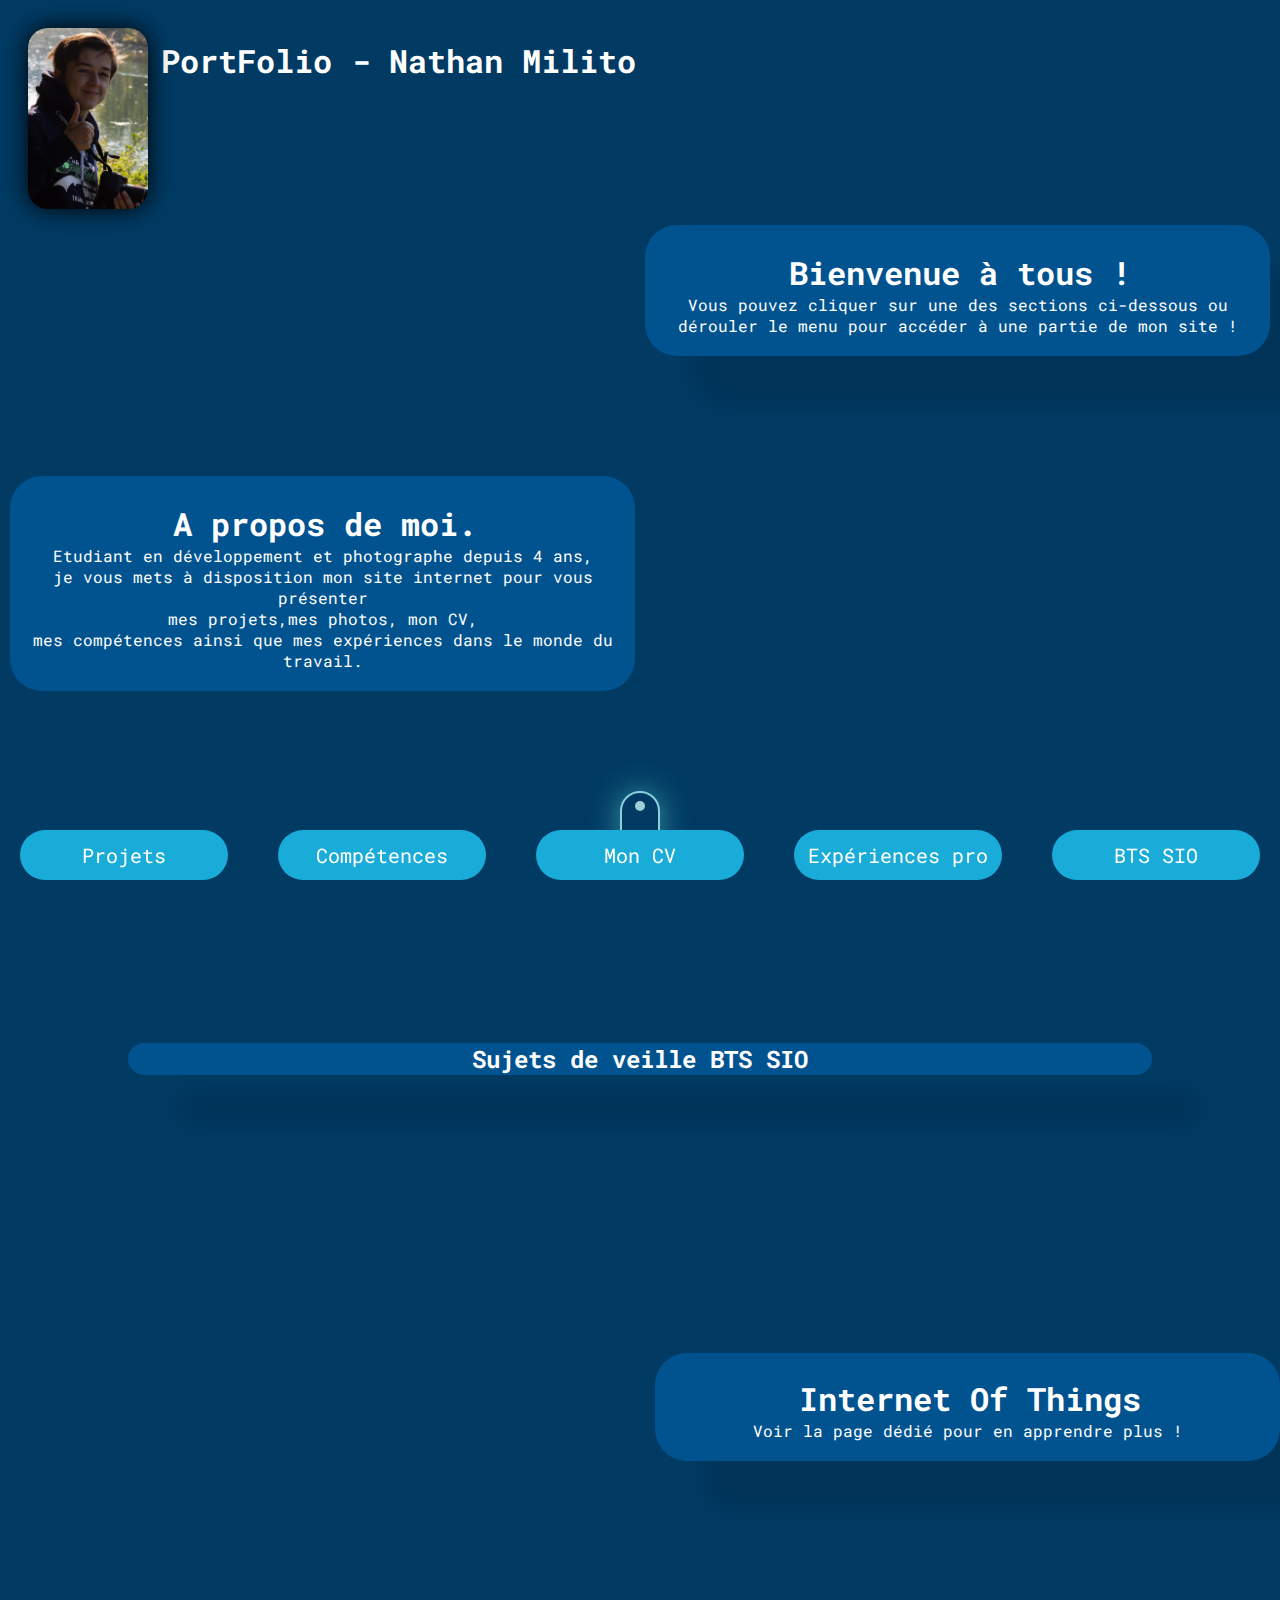
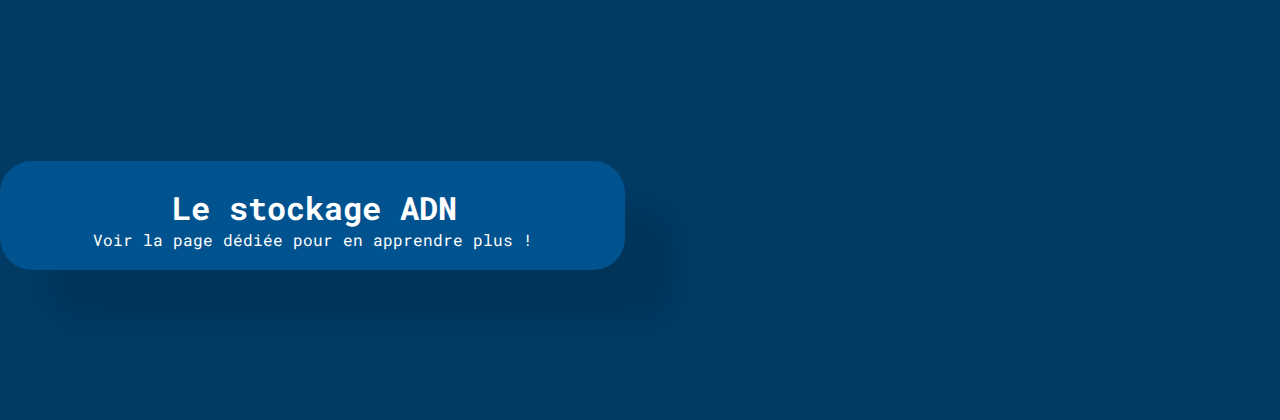
<file: index.html>
<!DOCTYPE html>
<html>
    <head>
      <script type="text/javascript"
      src="JavaScript/script.js">
      </script>
        <meta charset="UTF-8" >
        <meta http-equiv="X-UA-Compatible" content="IE=edge">
        <meta name="viewport" content="width=device-width, initial-scale=1.0">

        <title>Portfolio Nathan MILITO</title>
        <link rel="stylesheet" href='stylePortFolio.css'>

    </head>

  <body>
    <section class="global">



    <!-- SUJETS DE VEILLE A INTEGRER : L'IOT (Internet Of Things) ET LE STOCKAGE ADN -->

    <div class="upper">
      <img class="photoProfil" src="images/PhotoProfil.jpg"/>
      <h1 style="line-height: 65px">PortFolio - Nathan Milito</h1>
    </div>
   

    <div class="accueil">




      <div class="ligne">
        <div class="left"></div>
        <div class="right bienvenue">
          <h1>Bienvenue à tous ! </h1>
          <p>Vous pouvez cliquer sur une des sections ci-dessous ou dérouler le menu pour accéder à une partie de mon site !</p>
        </div>
      </div>



      <div class="ligne">
        <div class="left Apropos">
          <h1>A propos de moi.</h1>
          <p>Etudiant en développement et photographe depuis 4 ans, <br>
            je vous mets à disposition mon site internet pour vous présenter <br>
            mes projets,mes photos, mon CV, <br>mes compétences ainsi que mes expériences dans le monde du travail.</p>
        </div>
        <div class="right"></div>
      </div>


    </div>

    
  <div class="scroll-indicator"></div>
  
<div class="veilleBTS">

  <div class="titreVeille"><h2>Sujets de veille BTS SIO</h2></div>
  

<div class="ligne">
  <div class="left"></div>
  
  <div class="right sujetVeille sujet1">
    <a href="/pages/BTSSIO.html#contenuIOT">
    <h1>Internet Of Things</h1>
    <p>Voir la page dédié pour en apprendre plus !</p>
  </a>
  </div>

</div>


<div class="ligne">
  <div class="left sujetVeille sujet2">
    <a href="/pages/BTSSIO.html#contenuADN">
    <h1>Le stockage ADN</h1>
    <p>Voir la page dédiée pour en apprendre plus !</p>
    </a>
  </div>
  <div class="right"></div>
</div>

</div>

  </section>

    <footer id="LeMenu">
      <a href="pages/projetsDev.html">Projets</a>
      <a href="pages/competences.html">Compétences</a>
      <a href="PJ/CV-Nathan_MILITO.pdf" target="_blank">Mon CV</a>
      <a href="pages/exp_pro.html">Expériences pro</a>
      <a href="pages/BTSSIO.html">BTS SIO</a>
    </footer>
    <div id="CmdMenu" title="Afficher/Masquer le Menu">&#9776;</div>
  </body>



  <!-- <div class="ClMesProjets categorie" id="CatProjet" onclick="location.href = 'pages/projetsDev.html';">Projets <br> en dev</div>
  <div class="ClCompetences categorie" id="CatCompetences" onclick="location.href = 'pages/competences.html';"> Competences</div>
  <div class="ClCV categorie" id="CatCV" onclick="window.open('PJ/CV-Nathan_MILITO.pdf', '_blank');">CV</div>
  <div class="ClMesExp categorie" id="CatExp" onclick="location.href = 'pages/exp_pro.html';"> Experiences <br> pro</div>
  <div class="ClMesPhotos categorie" id="CatPhotos">Mes photos</div>
   -->
<html>
</file>
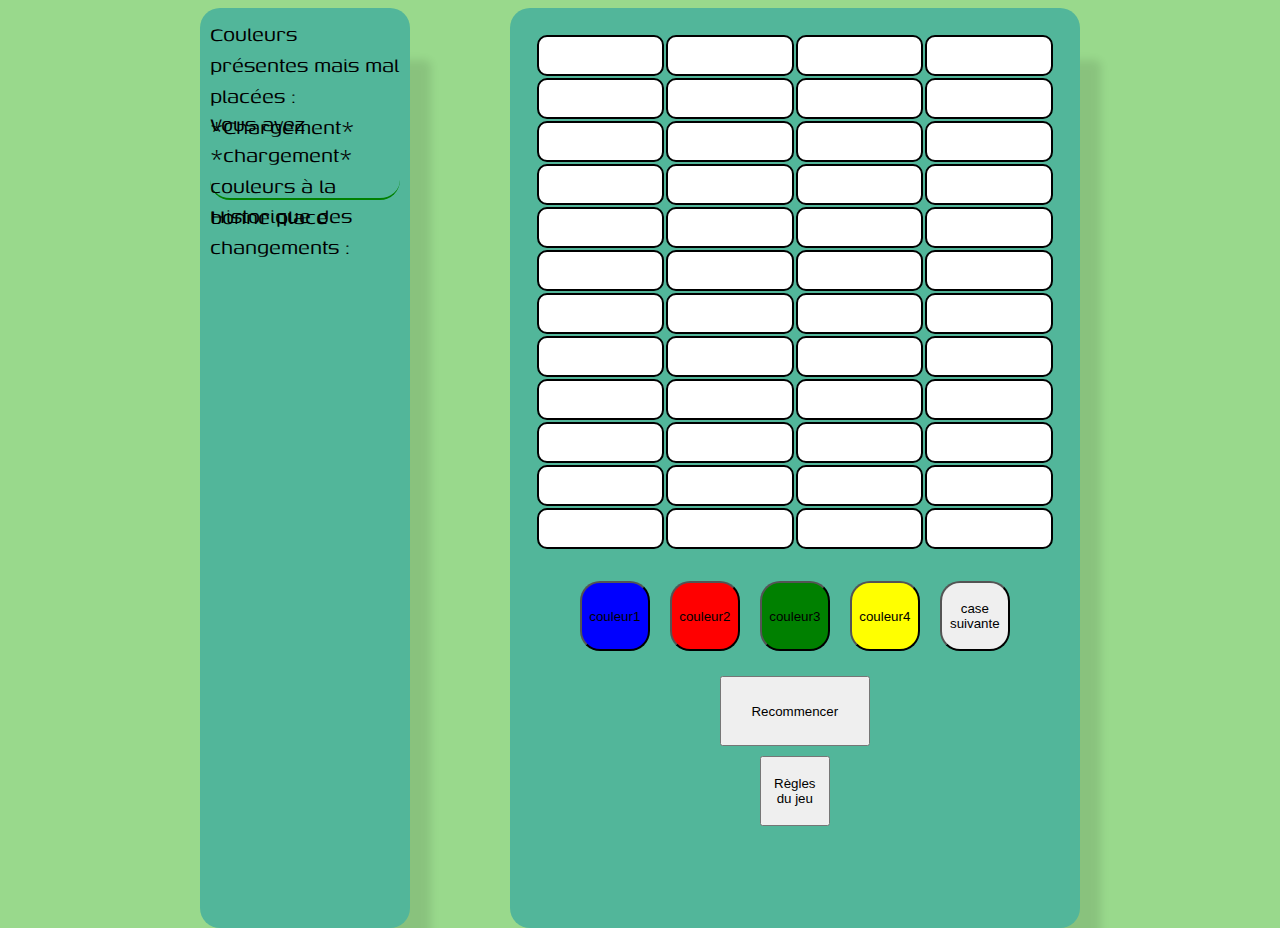
<file: MasterMind-Light/jeu.html>
<!DOCTYPE html>

<html>
  <!--HEADER-->
  <head>
    <meta name="viewport" charset="UTF-8", content="initial-scale=1, width=device-width">
    <title>Jeu MasterMind</title>
    <link rel="stylesheet" type="text/css" href="style.css" />
  </head>

  <body>

<div class="page">

    <div class="avancement">
      <div id="badPlacedColors">Couleurs présentes mais mal placées : *Chargement*</div>
      <div id="rightPlacedColors">Vous avez *chargement* couleurs à la bonne place</div>
      <div id="historique" name="historique" class="historique">
        Historique des changements :   
      </div>
    </div>

    

    <div class="plateau">

      <div class="tapis">

        <table class="jeu">

          <tr>
            <td class="case colonne1 ligne1"></td>
            <td class="case colonne2 ligne1"></td>
            <td class="case colonne3 ligne1"></td>
            <td class="case colonne4 ligne1"></td>
          </tr>
          
          <tr>
            <td class="case colonne1 ligne2"></td>
            <td class="case colonne2 ligne2"></td>
            <td class="case colonne3 ligne2"></td>
            <td class="case colonne4 ligne2"></td>
          </tr>
          
          <tr>
            <td class="case colonne1 ligne3"></td>
            <td class="case colonne2 ligne3"></td>
            <td class="case colonne3 ligne3"></td>
            <td class="case colonne4 ligne3"></td>
          </tr>
          
          <tr>
            <td class="case colonne1 ligne4"></td>
            <td class="case colonne2 ligne4"></td>
            <td class="case colonne3 ligne4"></td>
            <td class="case colonne4 ligne4"></td>
          </tr>
          
          <tr>
            <td class="case colonne1 ligne5"></td>
            <td class="case colonne2 ligne5"></td>
            <td class="case colonne3 ligne5"></td>
            <td class="case colonne4 ligne5"></td>
          </tr>
          
          <tr>
            <td class="case colonne1 ligne6"></td>
            <td class="case colonne2 ligne6"></td>
            <td class="case colonne3 ligne6"></td>
            <td class="case colonne4 ligne6"></td>
          </tr>
          
          <tr>
            <td class="case colonne1 ligne7"></td>
            <td class="case colonne2 ligne7"></td>
            <td class="case colonne3 ligne7"></td>
            <td class="case colonne4 ligne7"></td>
          </tr>

          <tr>
            <td class="case colonne1 ligne8"></td>
            <td class="case colonne2 ligne8"></td>
            <td class="case colonne3 ligne8"></td>
            <td class="case colonne4 ligne8"></td>
          </tr>
          
          <tr>
            <td class="case colonne1 ligne9"></td>
            <td class="case colonne2 ligne9"></td>
            <td class="case colonne3 ligne9"></td>
            <td class="case colonne4 ligne9"></td>
          </tr>
          
          <tr>
            <td class="case colonne1 ligne10"></td>
            <td class="case colonne2 ligne10"></td>
            <td class="case colonne3 ligne10"></td>
            <td class="case colonne4 ligne10"></td>
          </tr>
          
          <tr>
            <td class="case colonne1 ligne11"></td>
            <td class="case colonne2 ligne11"></td>
            <td class="case colonne3 ligne11"></td>
            <td class="case colonne4 ligne11"></td>
          </tr>

          <tr>
            <td class="case colonne1 ligne12"></td>
            <td class="case colonne2 ligne12"></td>
            <td class="case colonne3 ligne12"></td>
            <td class="case colonne4 ligne12"></td>
          </tr>

          

          
        <!--
          <tr>
            <td class="case reponse1">REPONSE1</td>
            <td class="case reponse2">REPONSE2</td>
            <td class="case reponse3">REPONSE3</td>
            <td class="case reponse4">REPONSE4</td>
          </tr>-->
        </table>
      </div>

      <div class="choix">

        <div class="couleur1">
          <button id="couleur1" onclick="changeBackgroundColorBlue()">couleur1</button>
        </div>

        <div class="couleur2">
          <button id="couleur2" onclick="changeBackgroundColorRed()">couleur2</button>
        </div>

        <div class="couleur3">
          <button id="couleur3" onclick="changeBackgroundColorGreen()">couleur3</button>
        </div>

        <div class="couleur4">
          <button id="couleur4" onclick="changeBackgroundColorYellow()">couleur4</button>
        </div>

        <div class="changerCase">
          <button id="changerCase" onclick="changerCase()">case suivante</button>
        </div>

        

      </div>


      <div class="recommencer">
        <button id="recommencer" onclick="location.reload(); entierAleatoire(1,4)">Recommencer</button>
      </div>

      <div class="reglesDuJeu">
        <button id="reglesDuJeu" onclick="location.href='regles.html';" >Règles du jeu</button>
      </div>


      

    </div>

  </div>
  <script src="script.js"></script>
  </body>
</html>

<!--NATHAN MILITO-->
</file>
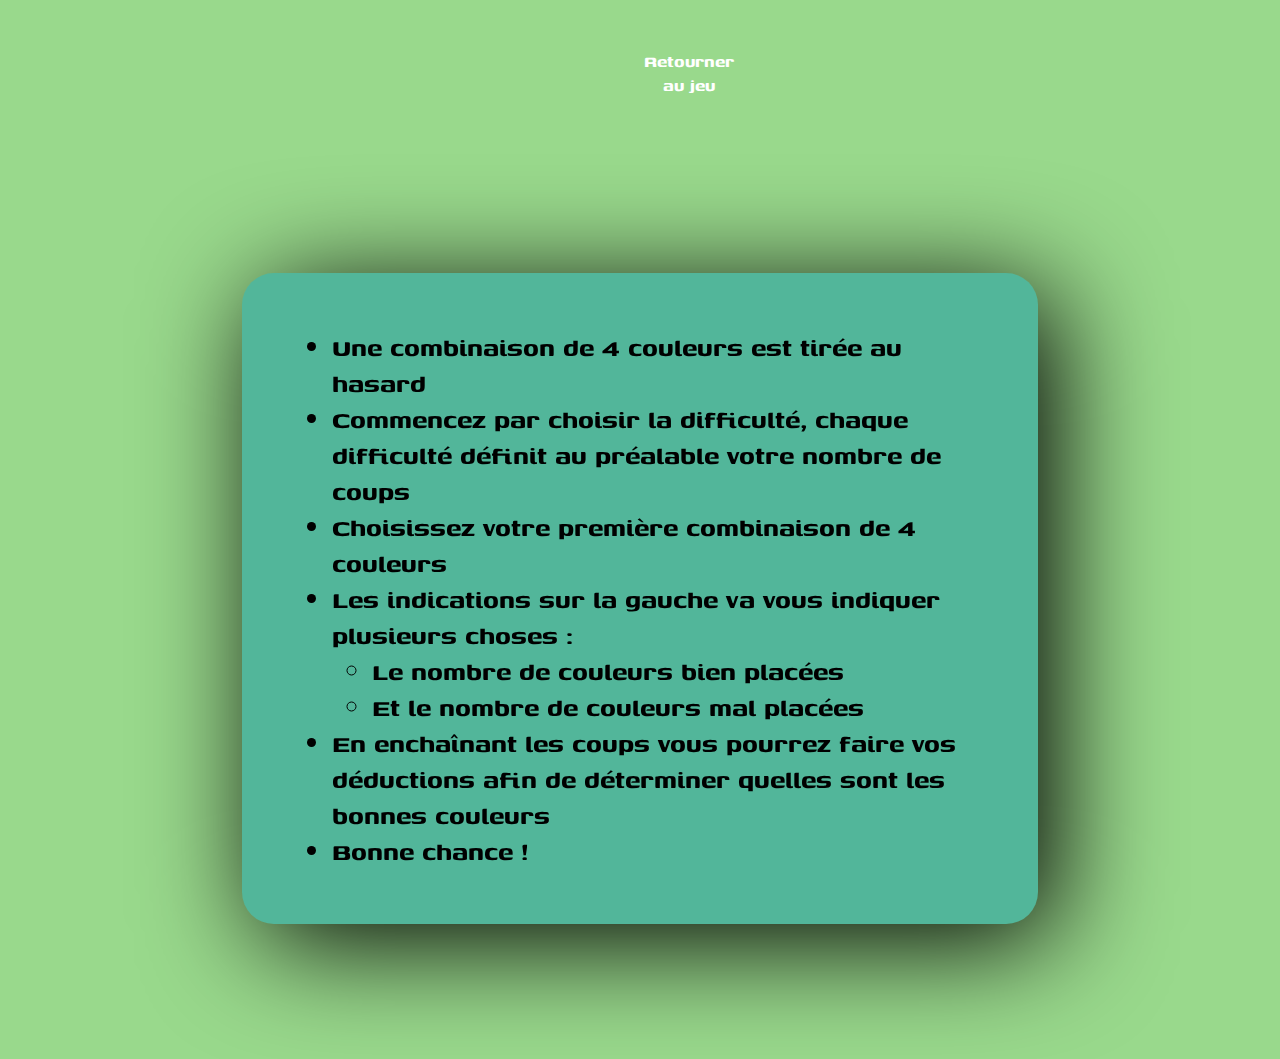
<file: MasterMind-Light/regles.html>
<!DOCTYPE html>
<html lang="en">
<head>
    <meta charset="UTF-8">
    <meta http-equiv="X-UA-Compatible" content="IE=edge">
    <meta name="viewport" content="width=device-width, initial-scale=1.0">
    <link rel="stylesheet" type="text/css" href="styleRegles.css" />
    <title>Règles du jeu</title>
</head>
<body>
    <strong>
    <div class="accueil">
        <a href="jeu.html" class="boutton boutton2">Retourner au jeu</a>
    </div>

    <div class="regles">
    <ul class="listeRegles">
        
        <li>Une combinaison de 4 couleurs est tirée au hasard</li>
        <li>Commencez par choisir la difficulté, chaque difficulté définit au préalable votre nombre de coups</li>
        <li>Choisissez votre première combinaison de 4 couleurs</li>
        <li>Les indications sur la gauche va vous indiquer plusieurs choses :</li>
            <ul>
                <li>Le nombre de couleurs bien placées</li>
                <li>Et le nombre de couleurs mal placées</li>
            </ul>
        <li>En enchaînant les coups vous pourrez faire vos déductions afin de déterminer quelles sont les bonnes couleurs</li>
        <li>Bonne chance !</li>
    
    </ul>
    
</div>
</strong>
</body>
</html>
</file>
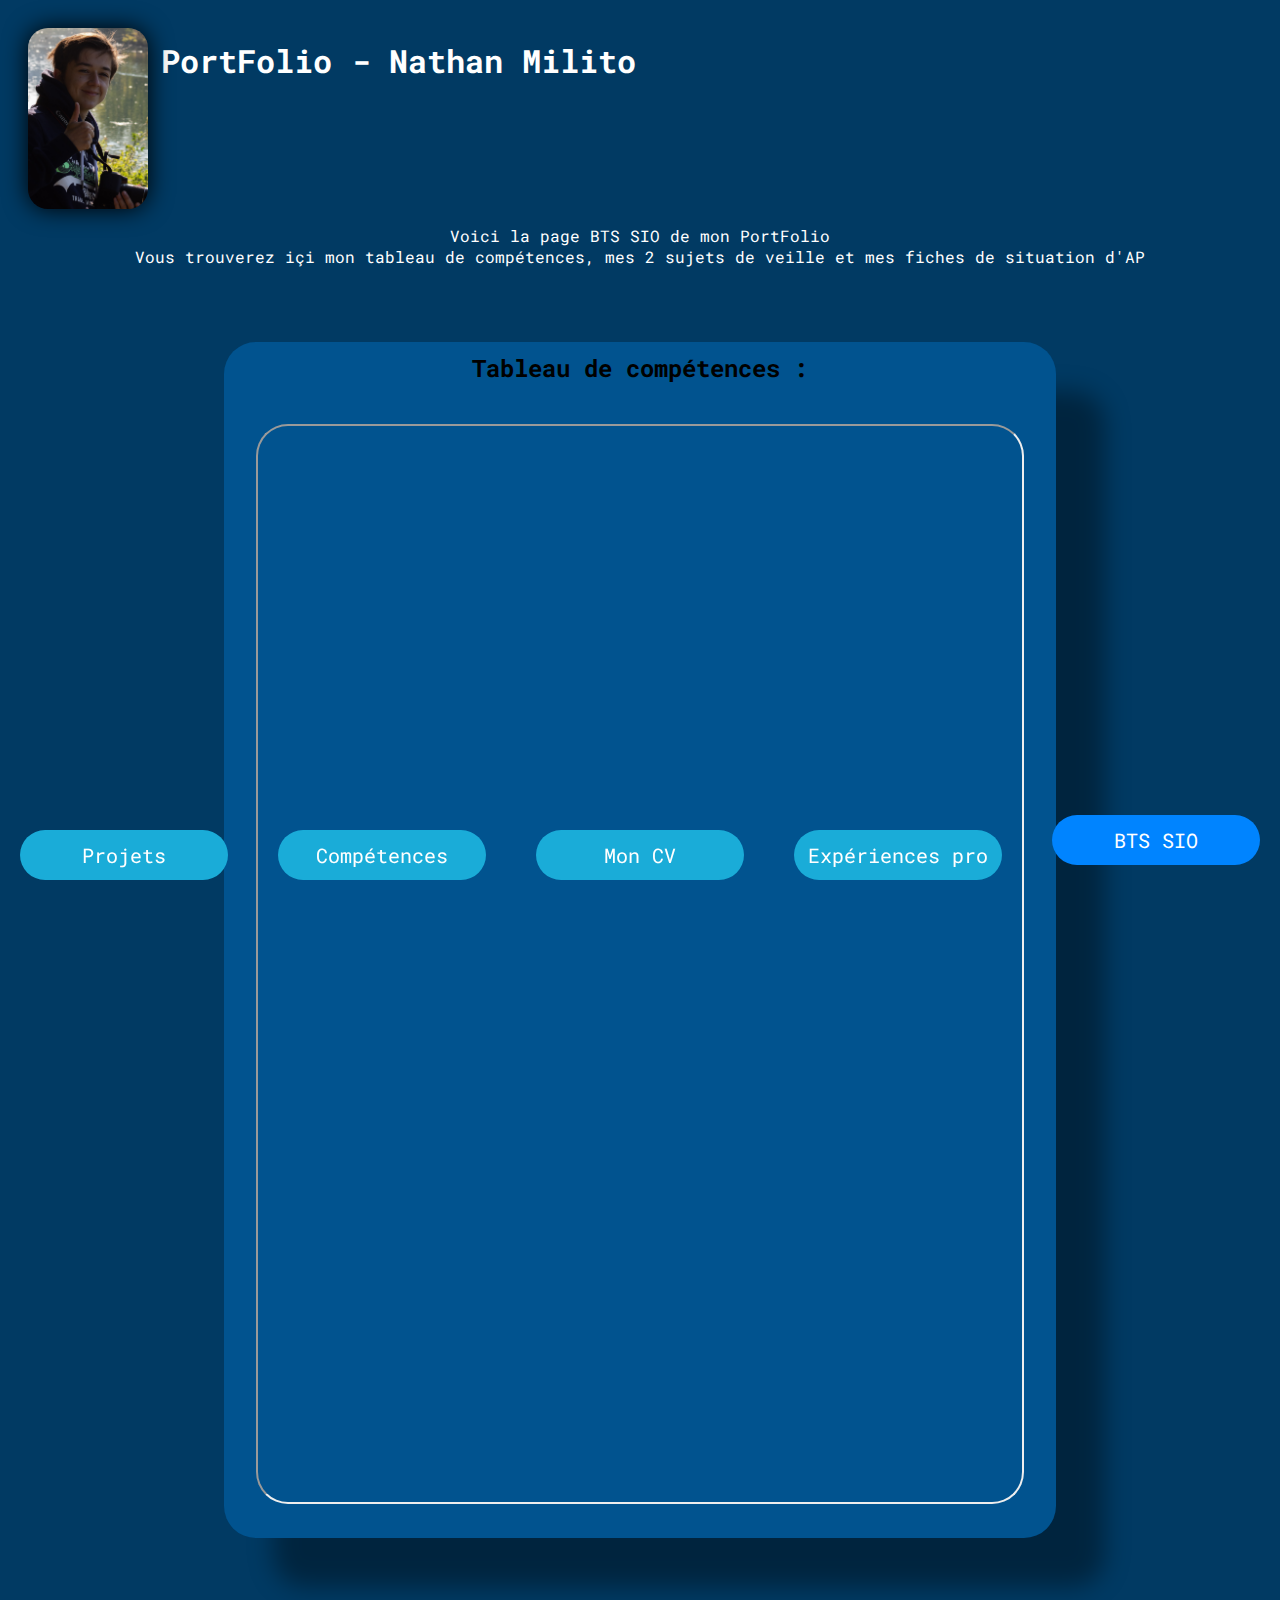
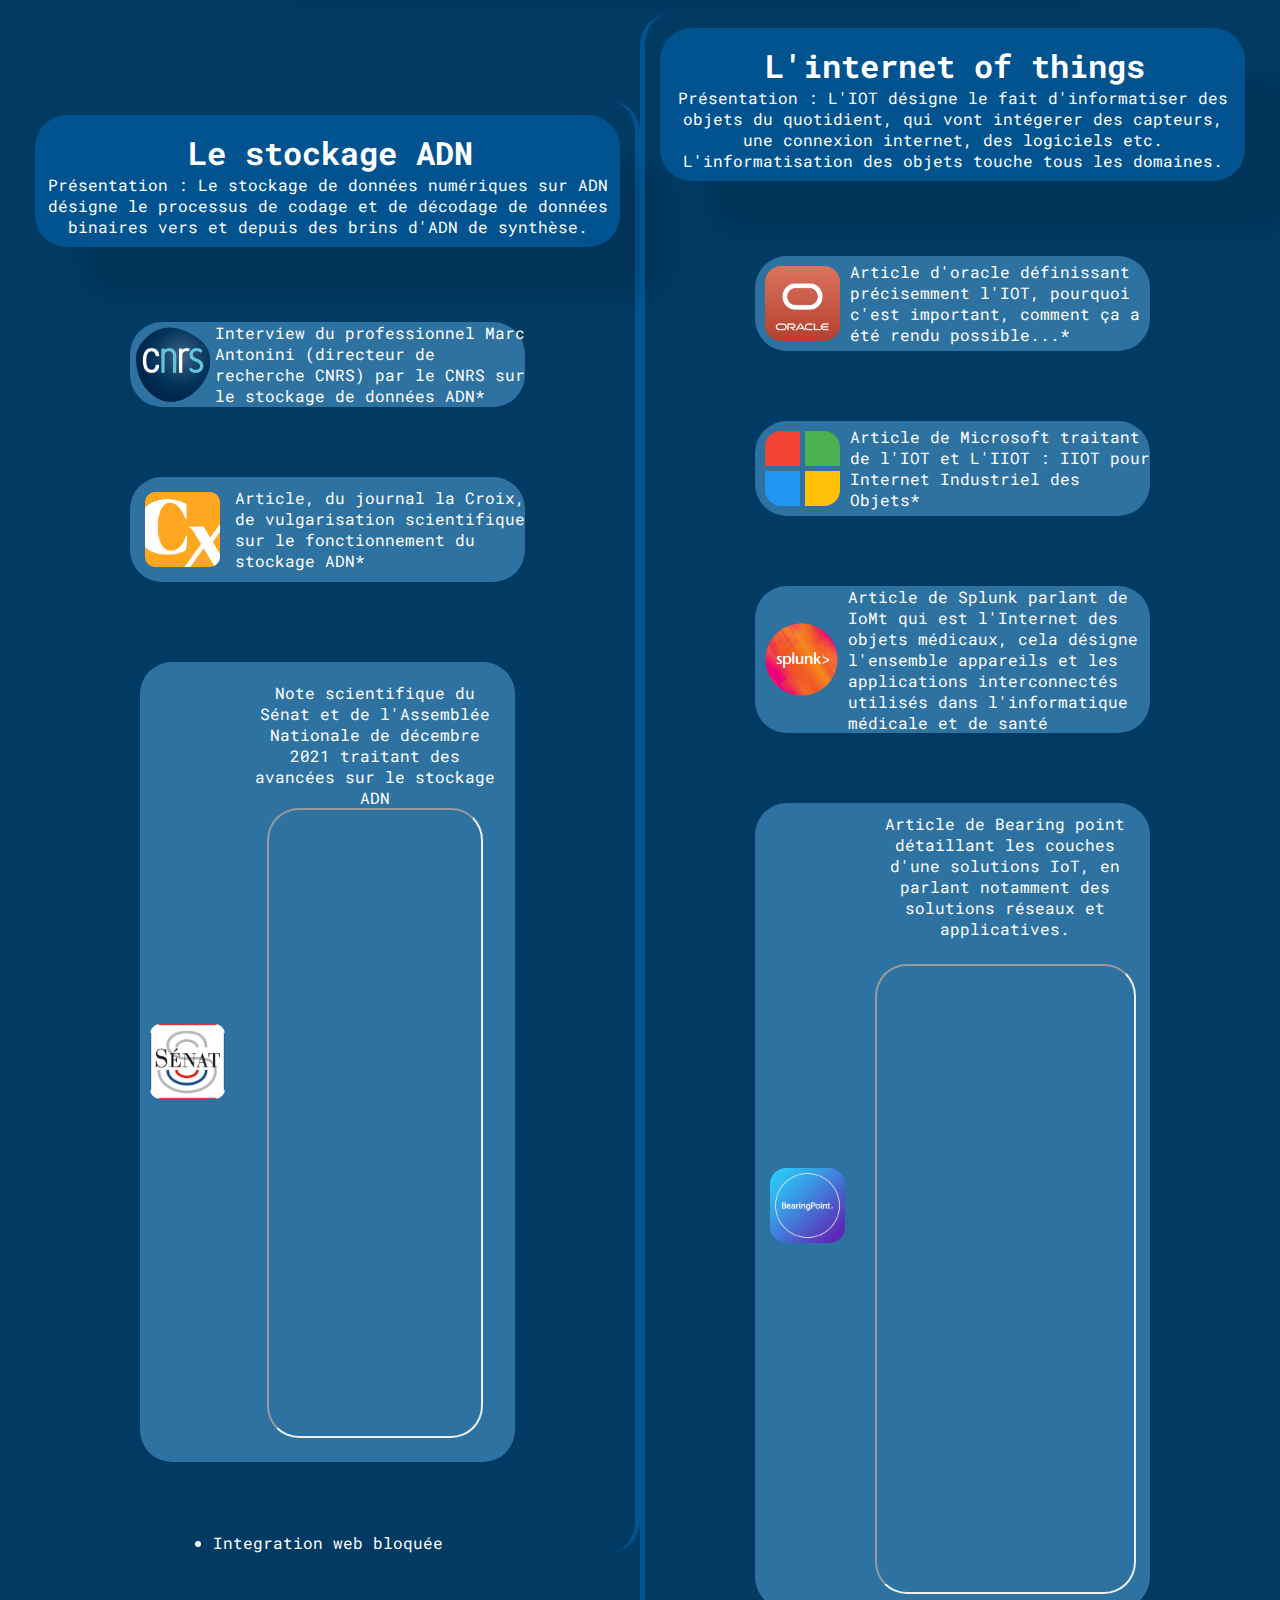
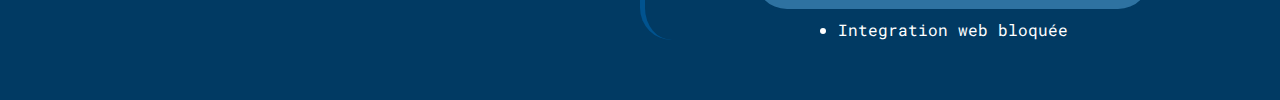
<file: pages/BTSSIO.html>
<!DOCTYPE html>
<html>

<head>
  <script src="../JavaScript/script.js">
  </script>
  <meta charset="UTF-8" />
  <meta http-equiv="X-UA-Compatible" content="IE=edge">
  <meta name="viewport" content="width=device-width, initial-scale=1.0">
  <title>Portfolio Nathan MILITO</title>
  <link rel="stylesheet" href="../CSS/styleBTSSIO2.css" />
</head>

<body class="leContenu">

  <section class="global">
    <div class="upper">
      <img class="photoProfil" src="../images/PhotoProfil.jpg" onclick="document.location.href='../index.html';" />
      <h1 style="line-height: 65px">PortFolio - Nathan Milito</h1>
    </div>

    <div class="accueil">
      <p>Voici la page BTS SIO de mon PortFolio <br>
        Vous trouverez içi mon tableau de compétences, mes 2 sujets de veille et mes fiches de situation d'AP
      </p>
    </div>


    <div class="tableauComp">
      <div class="titreTab">
        <h2> Tableau de compétences :</h2>
      </div>
      <a href="../PJ/TableauCompetencesNathanMilito.pdf">
      <div class="tableauDeCompetences"><iframe class="tableau" src="../PJ/TableauCompetencesNathanMilito.pdf"></iframe>
      </a>
      </div>
    </div>



    <div class="veille">
      <div class="sujetADN">

        <div class="contenuADN" id="contenuADN">
          <h1>Le stockage ADN</h1>
          <p>
            Présentation : Le stockage de données numériques sur ADN désigne le processus de codage et de décodage de
            données binaires vers et depuis des brins d'ADN de synthèse.
          </p>
        </div>

        <div class="articles">
          <p>
          <div class="cnrs article">


            <br>
            <img src="../images/LOGO_CNRS.png" height="75px" width="75px" class="logoCNRS">
            <a href="https://www.cnrs.fr/fr/cnrsinfo/stockage-de-donnees-du-data-center-la-capsule-adn" target="_blank">
              Interview du professionnel Marc Antonini (directeur de recherche CNRS) par le CNRS sur le stockage de
              données ADN*
            </a>



          </div>





          <div class="vulgaADN article">

            <img src="../images/LOGO_LaCroix.png" height="75px" width="75px" class="logoLaCroix">
            <a href="https://www.la-croix.com/Sciences-et-ethique/Stocker-documents-lADN-pourquoi-comment-2021-11-24-1201186817"
              target="_blank">
              Article, du journal la Croix, de vulgarisation scientifique sur le fonctionnement du stockage ADN*
            </a>

          </div>


          <div class="senat article">

            <img src="../images/LOGO_Senat.png" height="75px" width="75px" class="logoSenat">

            <div class="senatContenu">

              <a
                href="http://www.senat.fr/fileadmin/Fichiers/Images/opecst/quatre_pages/OPECST_2021_0063_Note_stockage_ADN.pdf">

                Note scientifique du Sénat et de l'Assemblée Nationale de décembre 2021 traitant des avancées sur le
                stockage ADN

              </a>


              <iframe class="noteScien"
                src="http://www.senat.fr/fileadmin/Fichiers/Images/opecst/quatre_pages/OPECST_2021_0063_Note_stockage_ADN.pdf"></iframe>

            </div>


          </div>

          </p>
        </div>


        <p class="indications">
        <ul>
          <li>Integration web bloquée</li>
        </ul>
        </p>
      </div>
      <div class="sujetIOT">

        <div class="contenuIOT" id="contenuIOT">
          <h1>L'internet of things</h1>
          <p>
            Présentation : L'IOT désigne le fait d'informatiser des objets du quotidient, qui vont intégerer des capteurs, une connexion internet, des logiciels etc. 
            L'informatisation des objets touche tous les domaines.
          </p>
        </div>

        <div class="articles">
          <p>
          <div class="oracle article">
            <br>
            <img src="../images/LOGO_ORACLE.png" height="75px" width="75px" class="logoORACLE">
            <a href="https://www.oracle.com/fr/internet-of-things/what-is-iot/" target="_blank">
              Article d'oracle définissant précisemment l'IOT, pourquoi c'est important, comment ça a été rendu possible...*
            </a>
          </div>

          <div class="microsoft article">
            <br>
            <img src="../images/LOGO_MICROSOFT.png" height="75px" width="75px" class="logoMicrosoft">
            <a href="https://experiences.microsoft.fr/articles/iot/iot-ou-internet-des-objets-benefices/" target="_blank">
              Article de Microsoft traitant de l'IOT et L'IIOT : IIOT pour Internet Industriel des Objets*
            </a>
          </div>

          <div class="splunk article">

            <img src="../images/LOGO_SPLUNK.png" height="75px" class="logoSplunk">
            <a href="https://www.splunk.com/fr_fr/data-insider/what-is-the-internet-of-medical-things-iomt.html" target="_blank">
              Article de Splunk parlant de IoMt qui est l'Internet des objets médicaux, cela désigne l'ensemble appareils et les applications interconnectés utilisés dans l'informatique médicale et de santé
            </a>

          </div>



          <div class="bearingpoint article">

            <img src="../images/LOGO_BEARINGPOINT.jpg" height="75px" class="logoBearingPoint">
            
            <div class="contenuBearingPoint">
            <a href="../PJ/Comment_se_compose_une_solution_IoT.pdf" target="_blank" class="texteBearingPoint">
              Article de Bearing point détaillant les couches d'une solutions IoT, en parlant notamment des solutions réseaux et applicatives.
            </a>

            <iframe src="../PJ/Comment_se_compose_une_solution_IoT.pdf" class="noteIot"></iframe>
          </div>
          </div>


          

        </div>

        <p class="indications">
          <ul>
            <li>Integration web bloquée</li>
          </ul>
          </p>
      </div>



    </div>

  </section>

  <footer id="LeMenu">
    <a href="../pages/projetsDev.html">Projets</a>
    <a href="../pages/competences.html">Compétences</a>
    <a href="PJ/CV-Nathan_MILITO.pdf" target="_blank">Mon CV</a>
    <a href="../pages/exp_pro.html">Expériences pro</a>
    <a class="active">BTS SIO</a>
  </footer>
  <div id="CmdMenu" title="Afficher/Masquer le Menu">&#9776;</div>

</body>


<html>
</file>
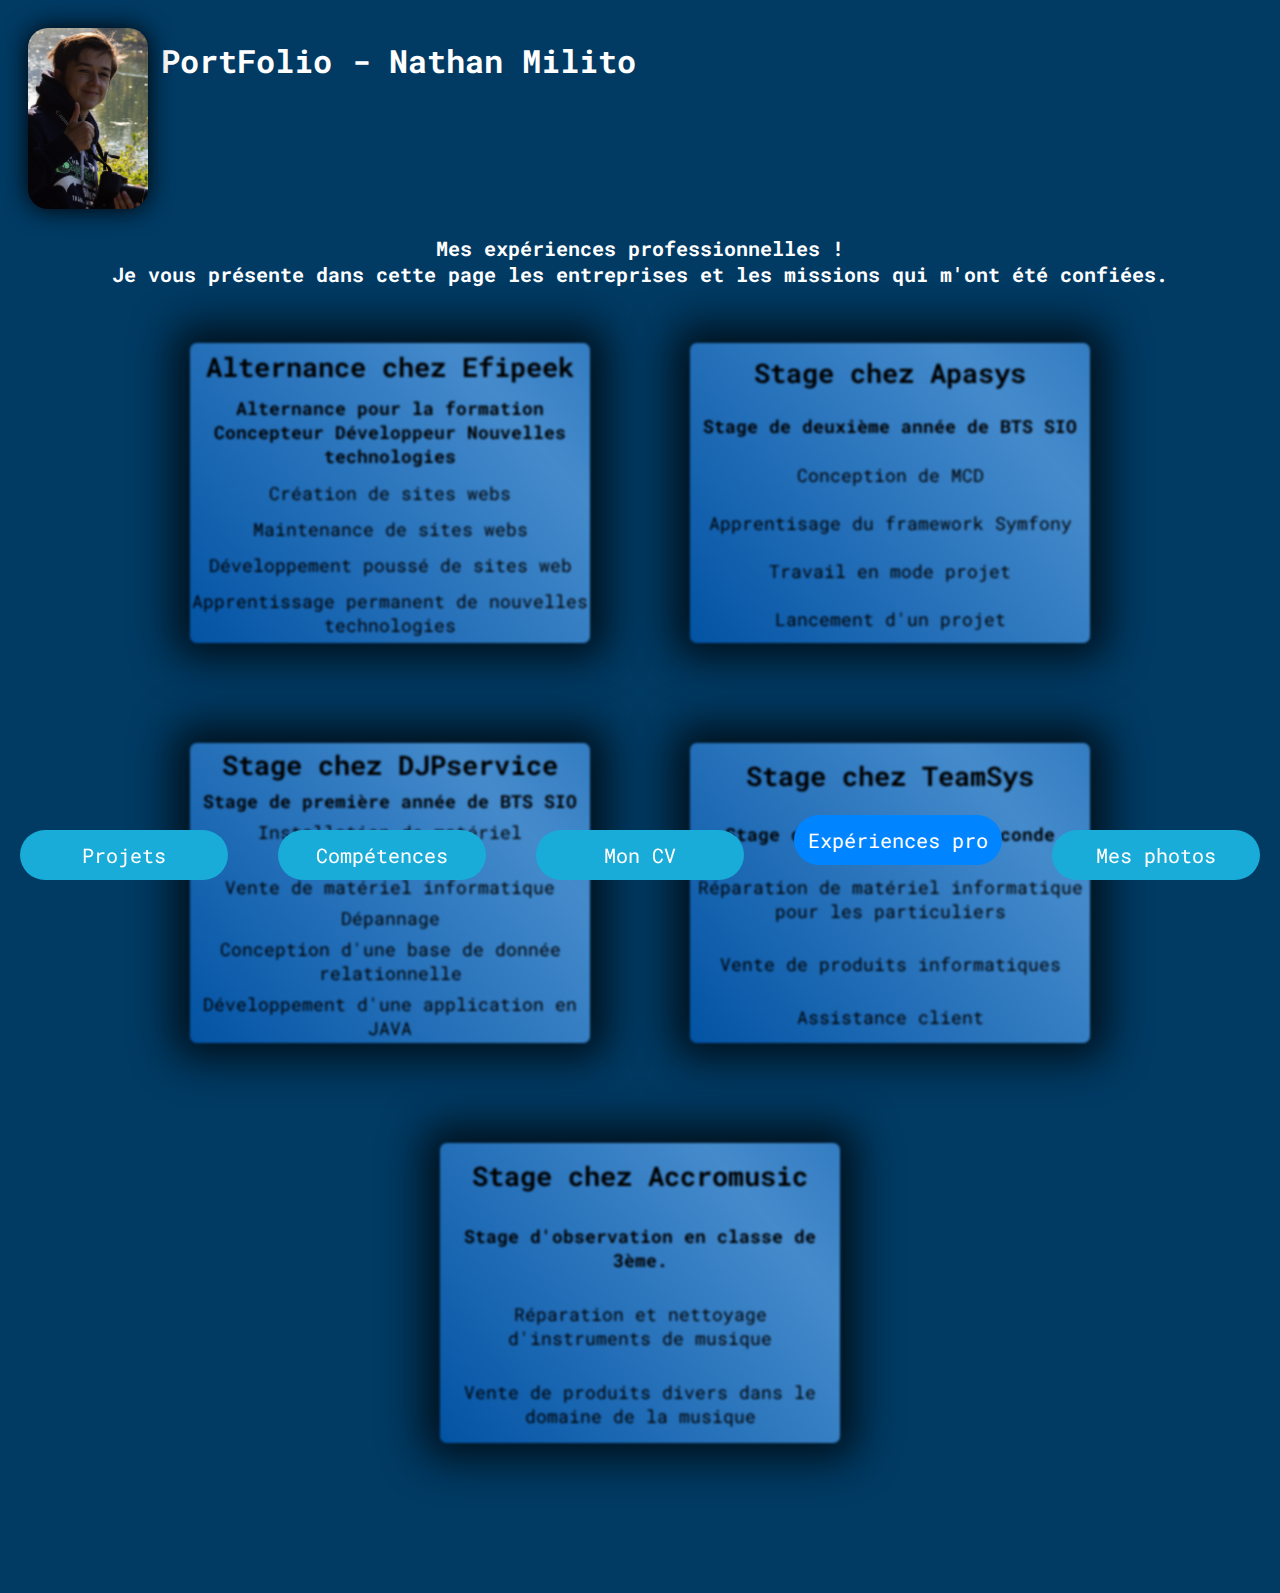
<file: pages/exp_pro.html>
<!DOCTYPE html>
<html>
  <head>
    <script src="../JavaScript/script.js">
    </script>
    <meta charset="UTF-8" />
    <meta http-equiv="X-UA-Compatible" content="IE=edge">
    <meta name="viewport" content="width=device-width, initial-scale=1.0">
    <title>Portfolio Nathan MILITO</title>
    <link rel="stylesheet" href="../CSS/Exppro.css" />
  </head>

  <body>
    <section class="global">
      <div class="upper">
          <img class="photoProfil"
            src="../images/PhotoProfil.jpg"
            onclick="document.location.href='../index.html';"
          />
          <h1 style="line-height: 65px">PortFolio - Nathan Milito</h1>
        </div>

    <div class="accueil">
      <p>
        Mes expériences professionnelles ! <br />
        Je vous présente dans cette page les entreprises et les missions qui m'ont été confiées.<br /><br />
      </p>
    </div>

    <div class="groupe">
      <div class="exp hover07">
        <h2>Alternance chez Efipeek</h2>
        <p><strong>Alternance pour la formation Concepteur Développeur Nouvelles technologies</strong></p>
        <p>Création de sites webs</p>
        <p>Maintenance de sites webs</p>
        <p>Développement poussé de sites web</p>
        <p>Apprentissage permanent de nouvelles technologies</p>
      </div>

      <div class="exp hover07">
        <h2>Stage chez Apasys</h2>
        <p><strong>Stage de deuxième année de BTS SIO</strong></p>
        <p>Conception de MCD</p>
        <p>Apprentisage du framework Symfony</p>
        <p>Travail en mode projet</p>
        <p>Lancement d'un projet</p>
      </div>

      <div class="exp hover07">
        <h2>Stage chez DJPservice</h2>
        <p><strong>Stage de première année de BTS SIO</strong></p>
        <p>Installation de matériel informatique </p>
        <p>Vente de matériel informatique </p>
        <p>Dépannage</p>
        <p>Conception d'une base de donnée relationnelle</p>
        <p>Développement d'une application en JAVA</p>
      </div>

      <div class="exp hover07">
        <h2>Stage chez TeamSys</h2>
        <p><strong>Stage d'observation de seconde</strong></p>
        <p>Réparation de matériel informatique pour les particuliers</p>
        <p>Vente de produits informatiques</p>
        <p>Assistance client</p>
      </div>

      <div class="exp hover07">
        <h2>Stage chez Accromusic</h2>
        <p><strong>Stage d'observation en classe de 3ème.</strong></p>
        <p>Réparation et nettoyage d'instruments de musique</p>
        <p>Vente de produits divers dans le domaine de la musique</p>
      </div>
    </div>
  </section>

  <footer id="LeMenu">
    <a href="../pages/projetsDev.html">Projets</a>
    <a href="../pages/competences.html">Compétences</a>
    <a href="../PJ/CV-Nathan_MILITO.pdf" target="_blank">Mon CV</a>
    <a class="active"a>Expériences pro</a>
    <a href="../pages/photos.html">Mes photos</a>
  </footer>
  <div id="CmdMenu" title="Afficher/Masquer le Menu">&#9776;</div>
  </body>


</html>
</file>
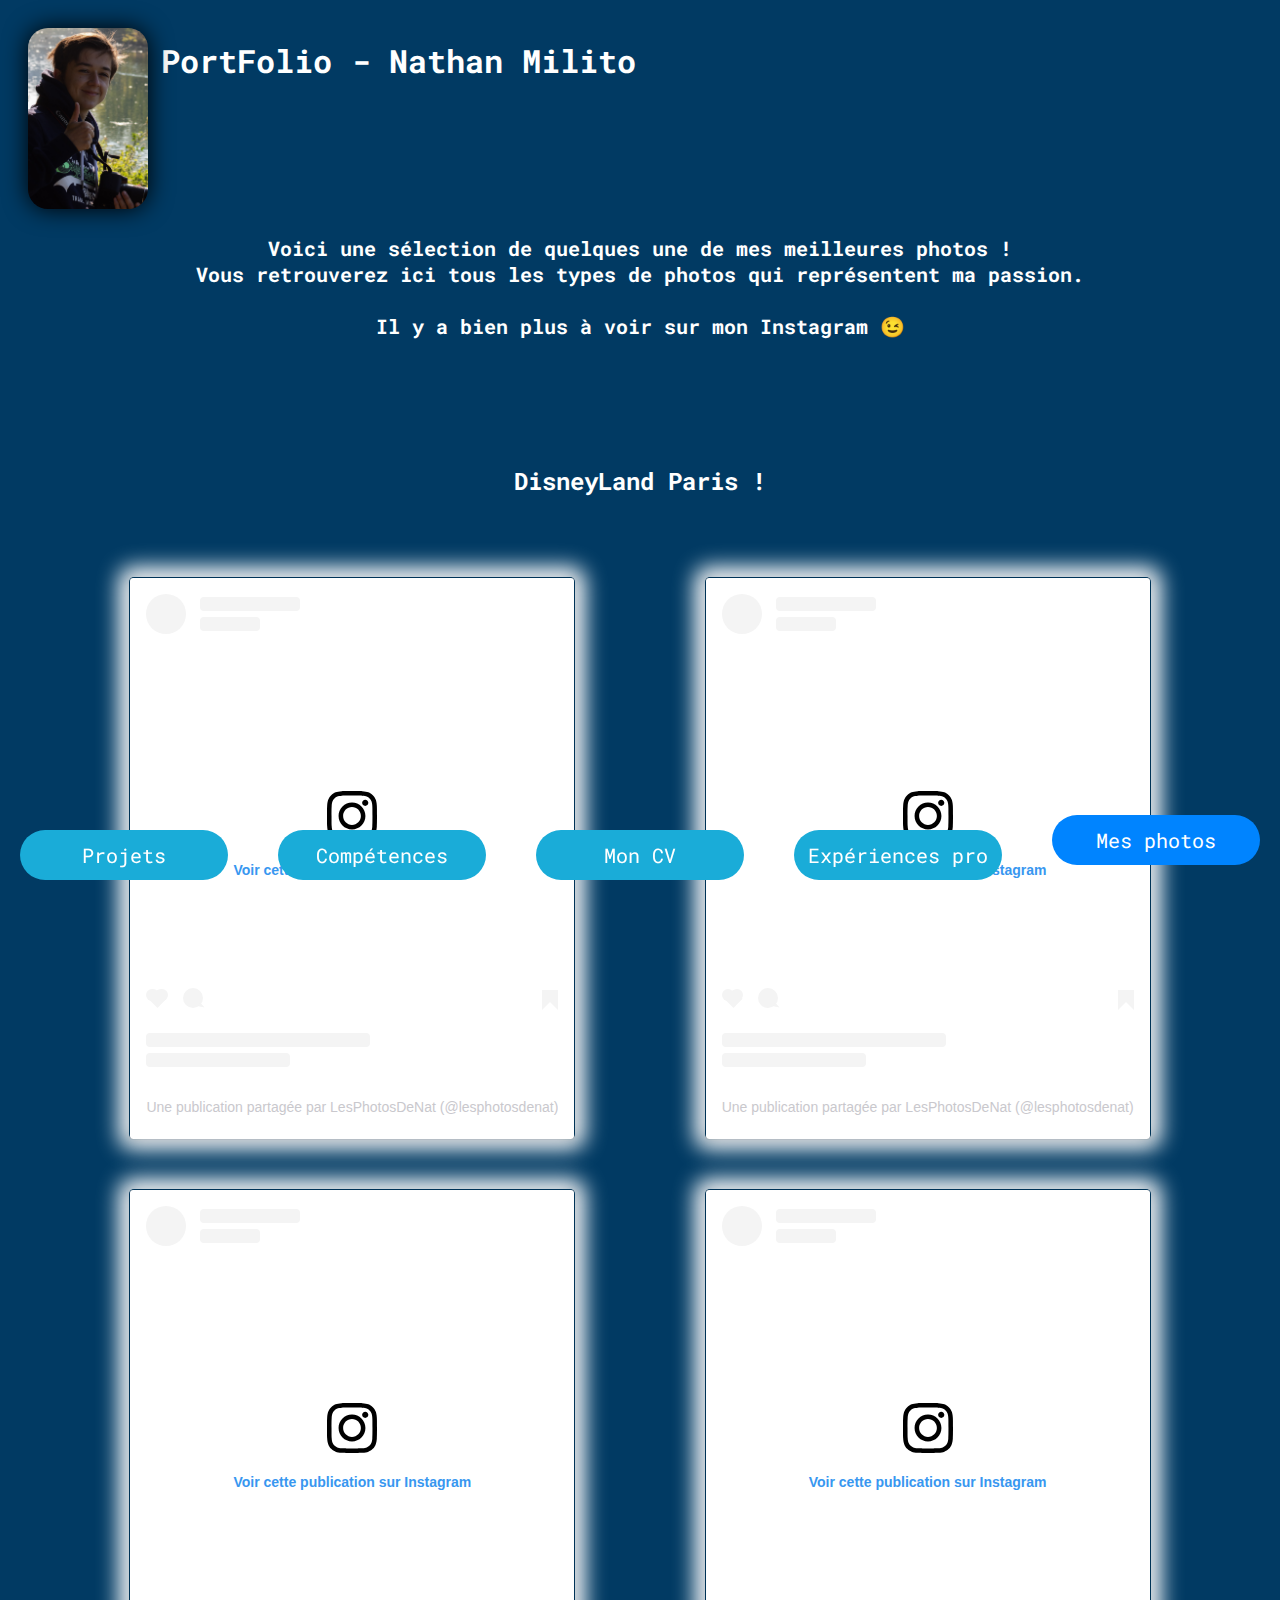
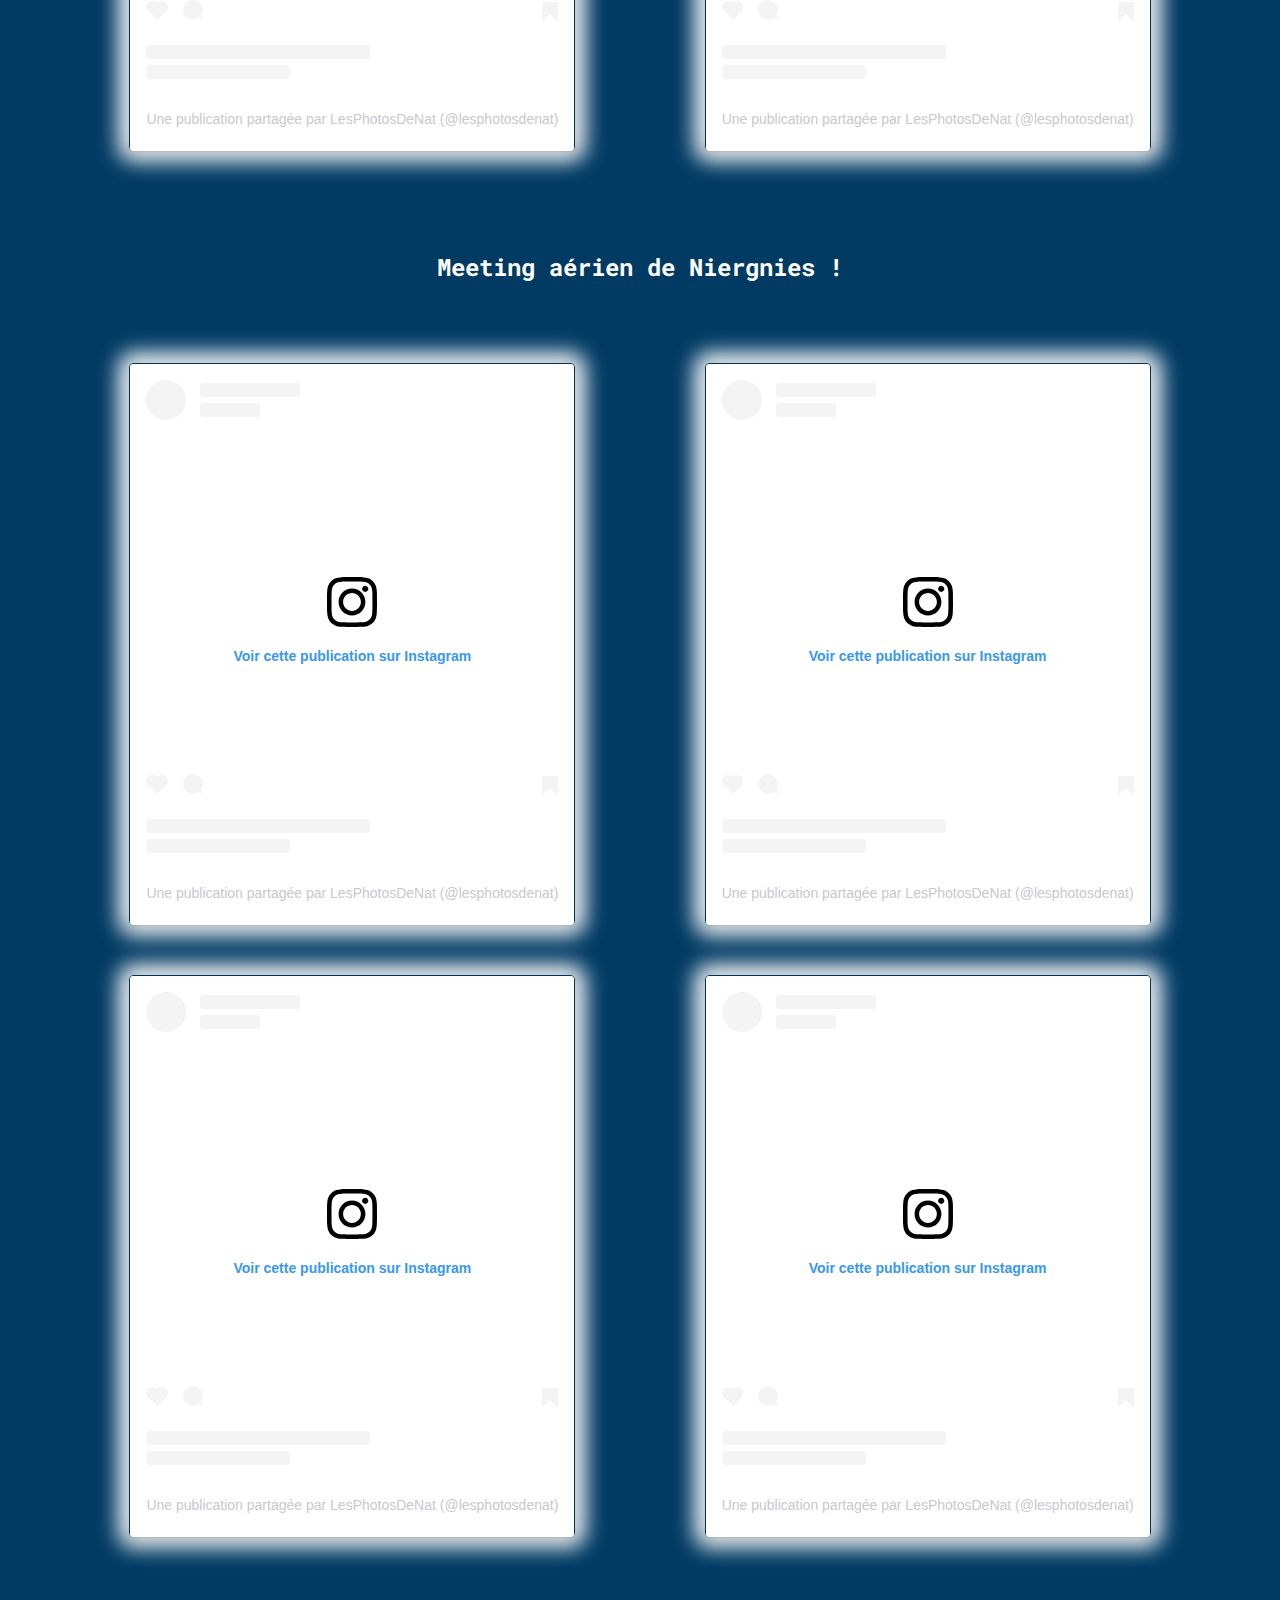
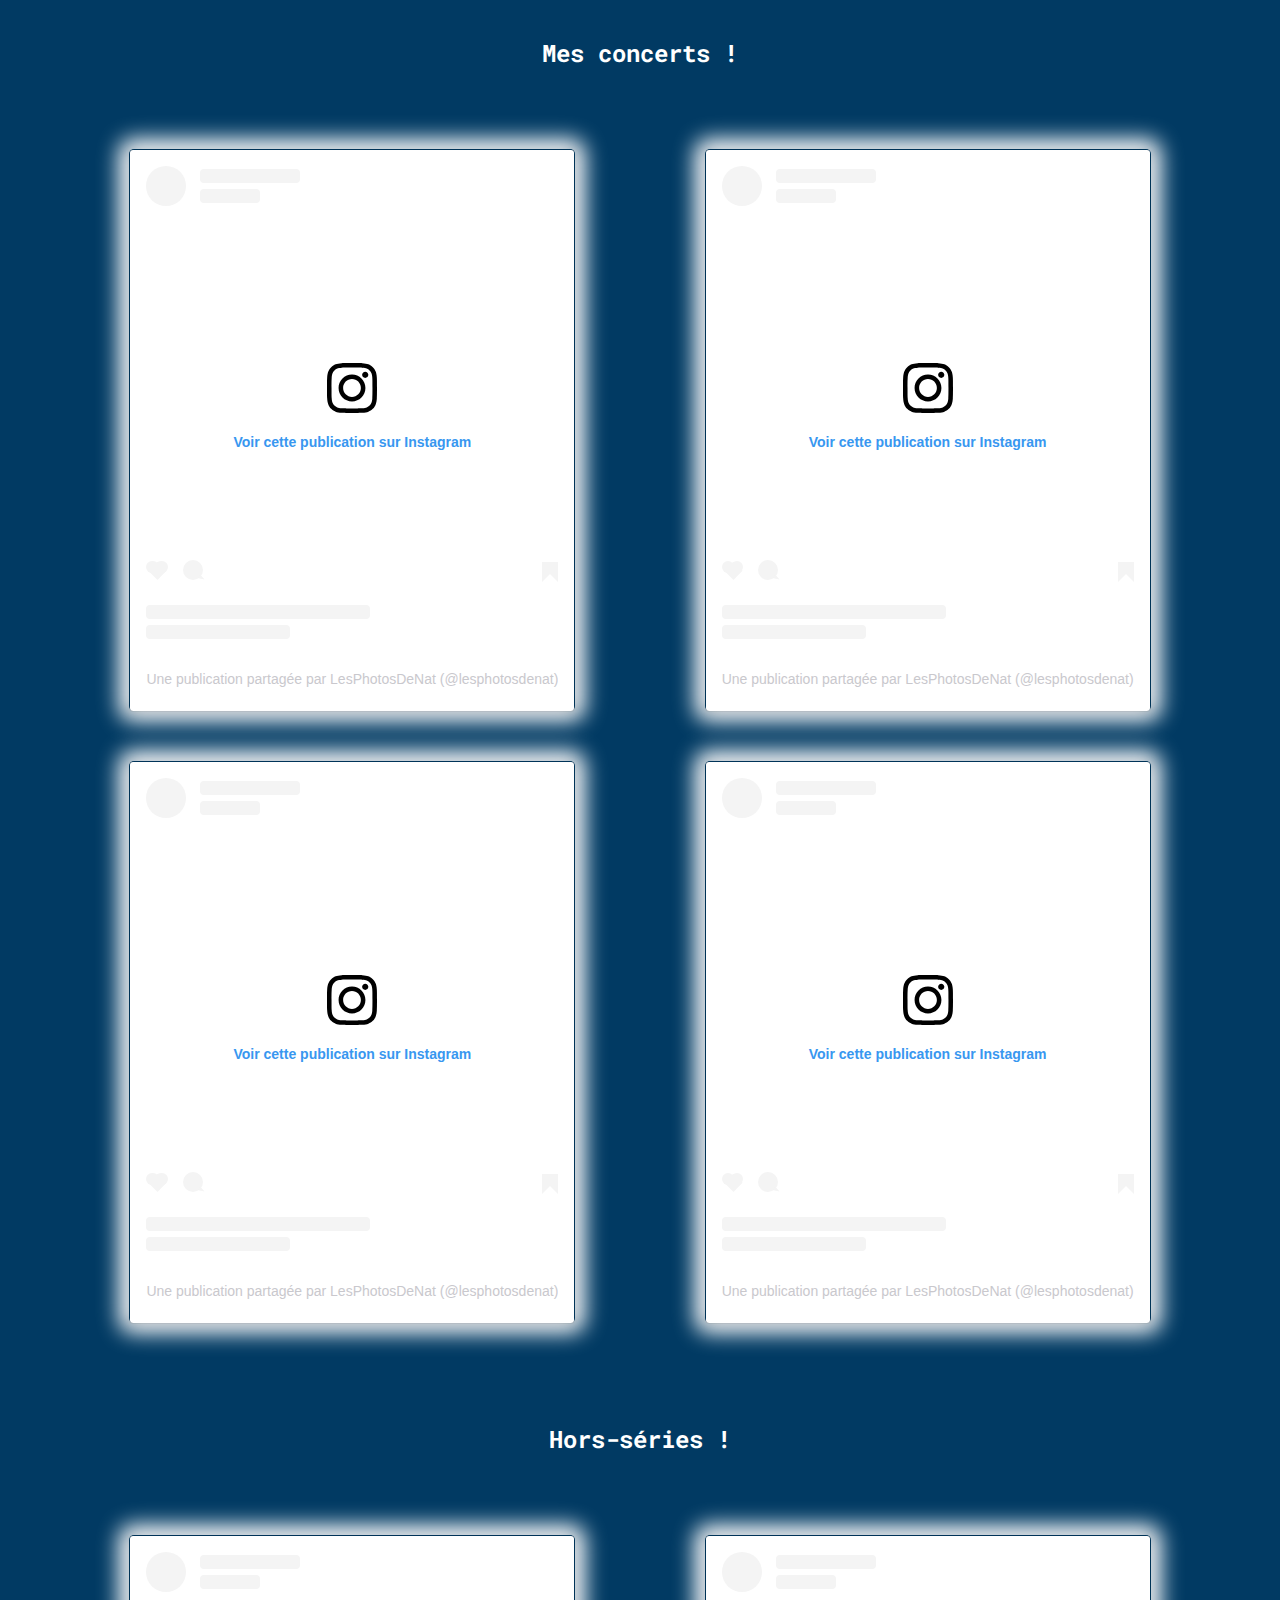
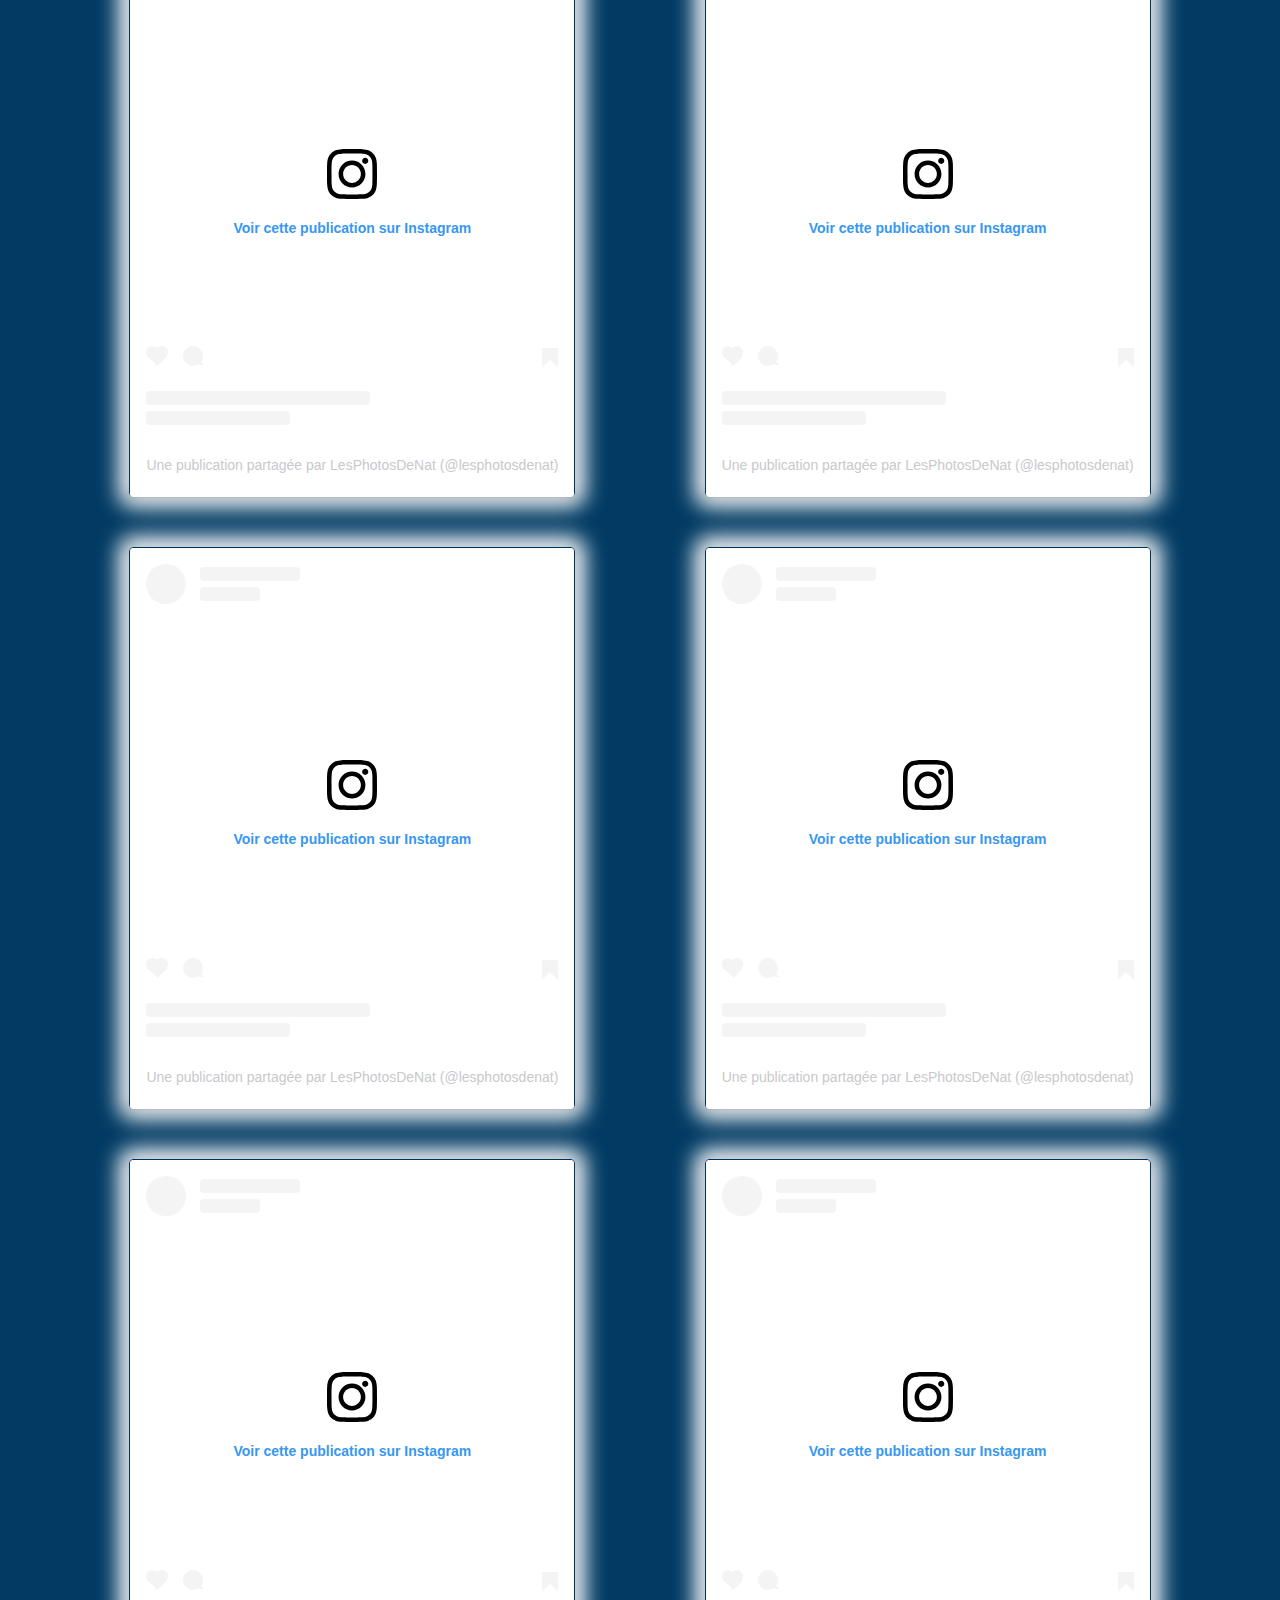
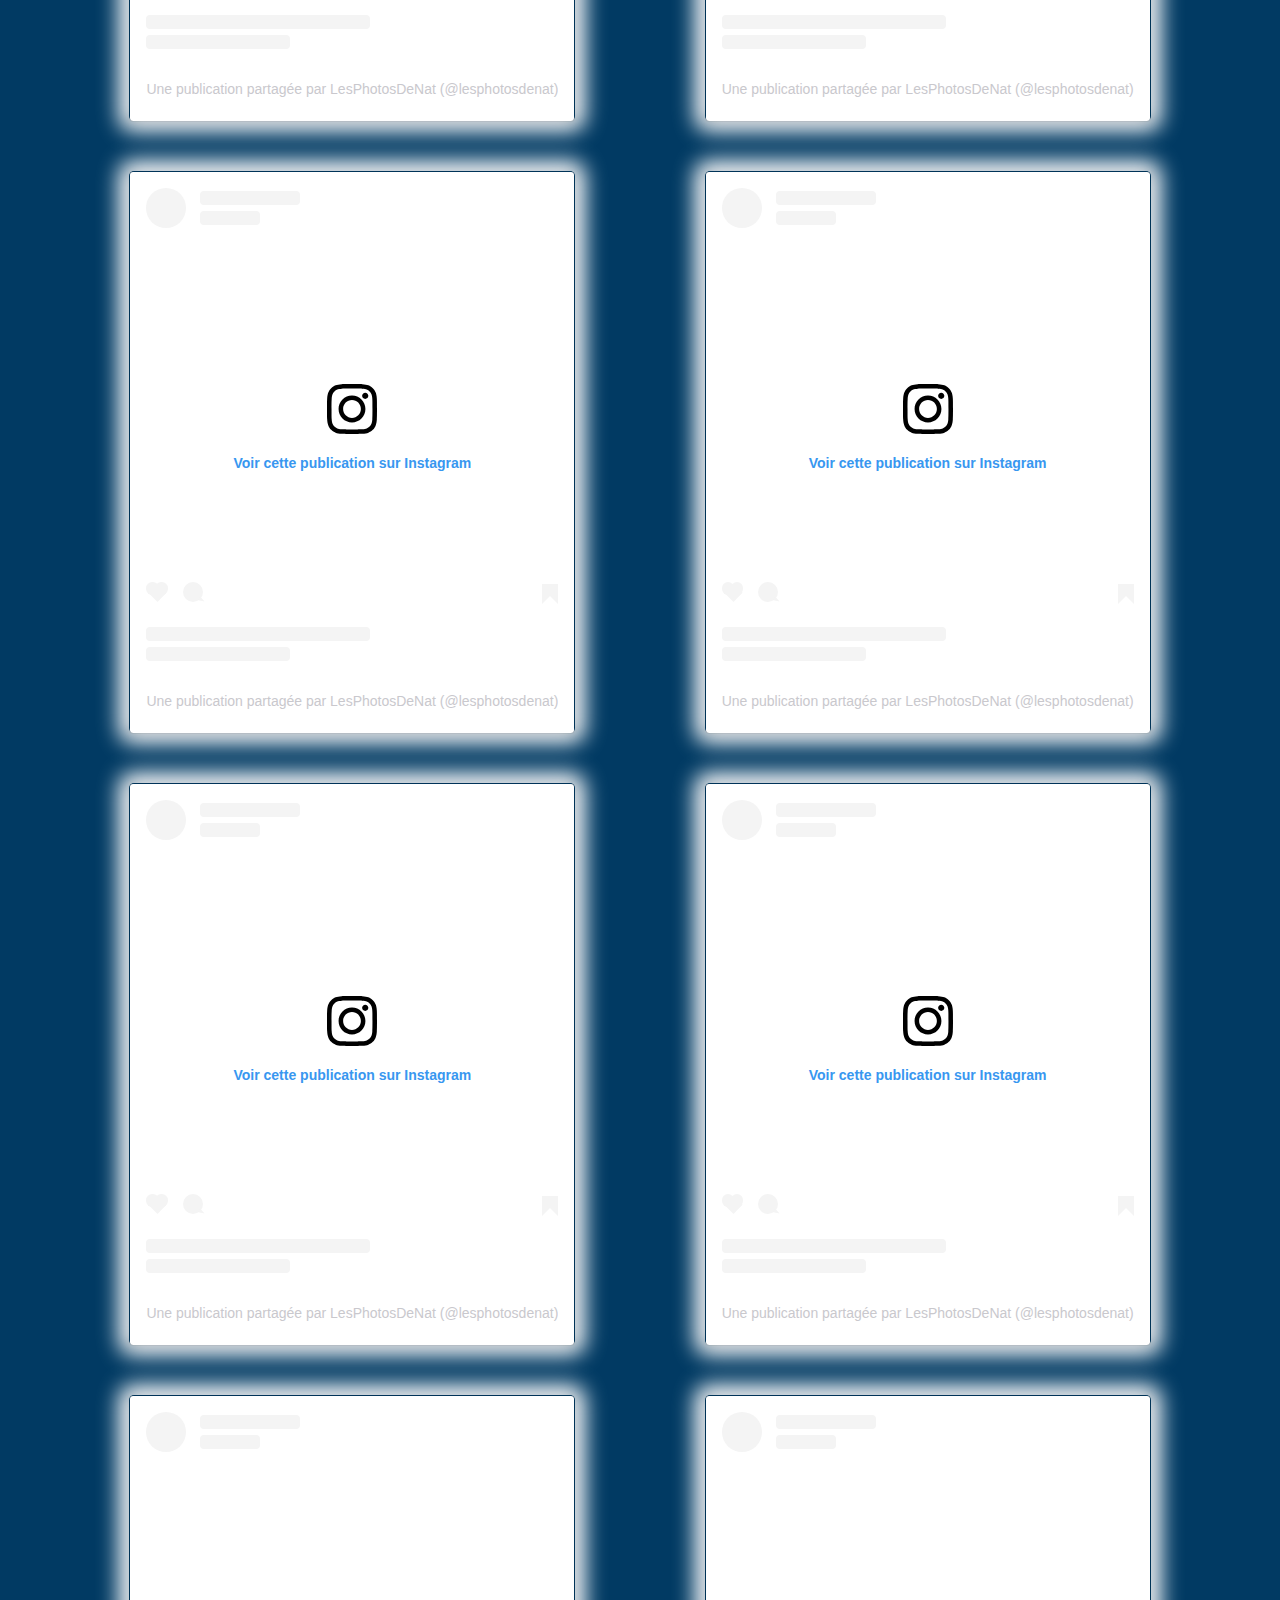
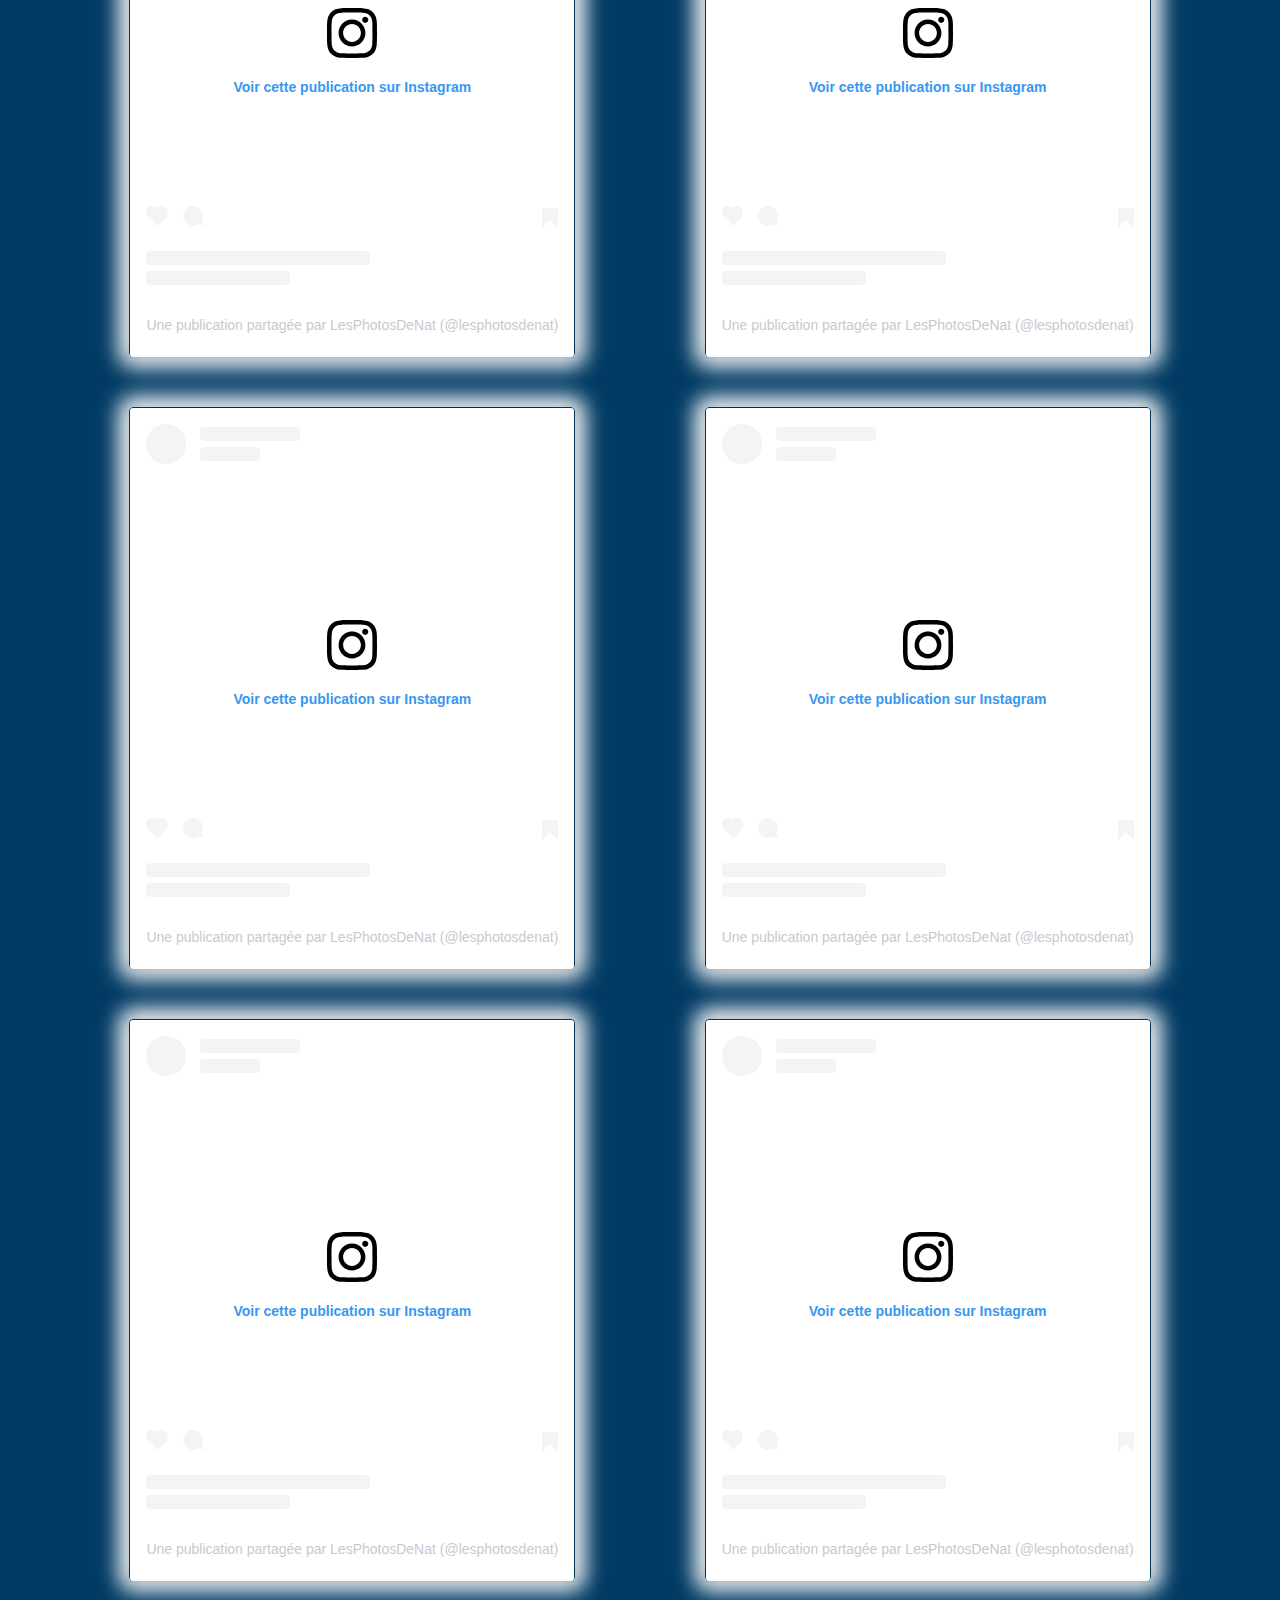
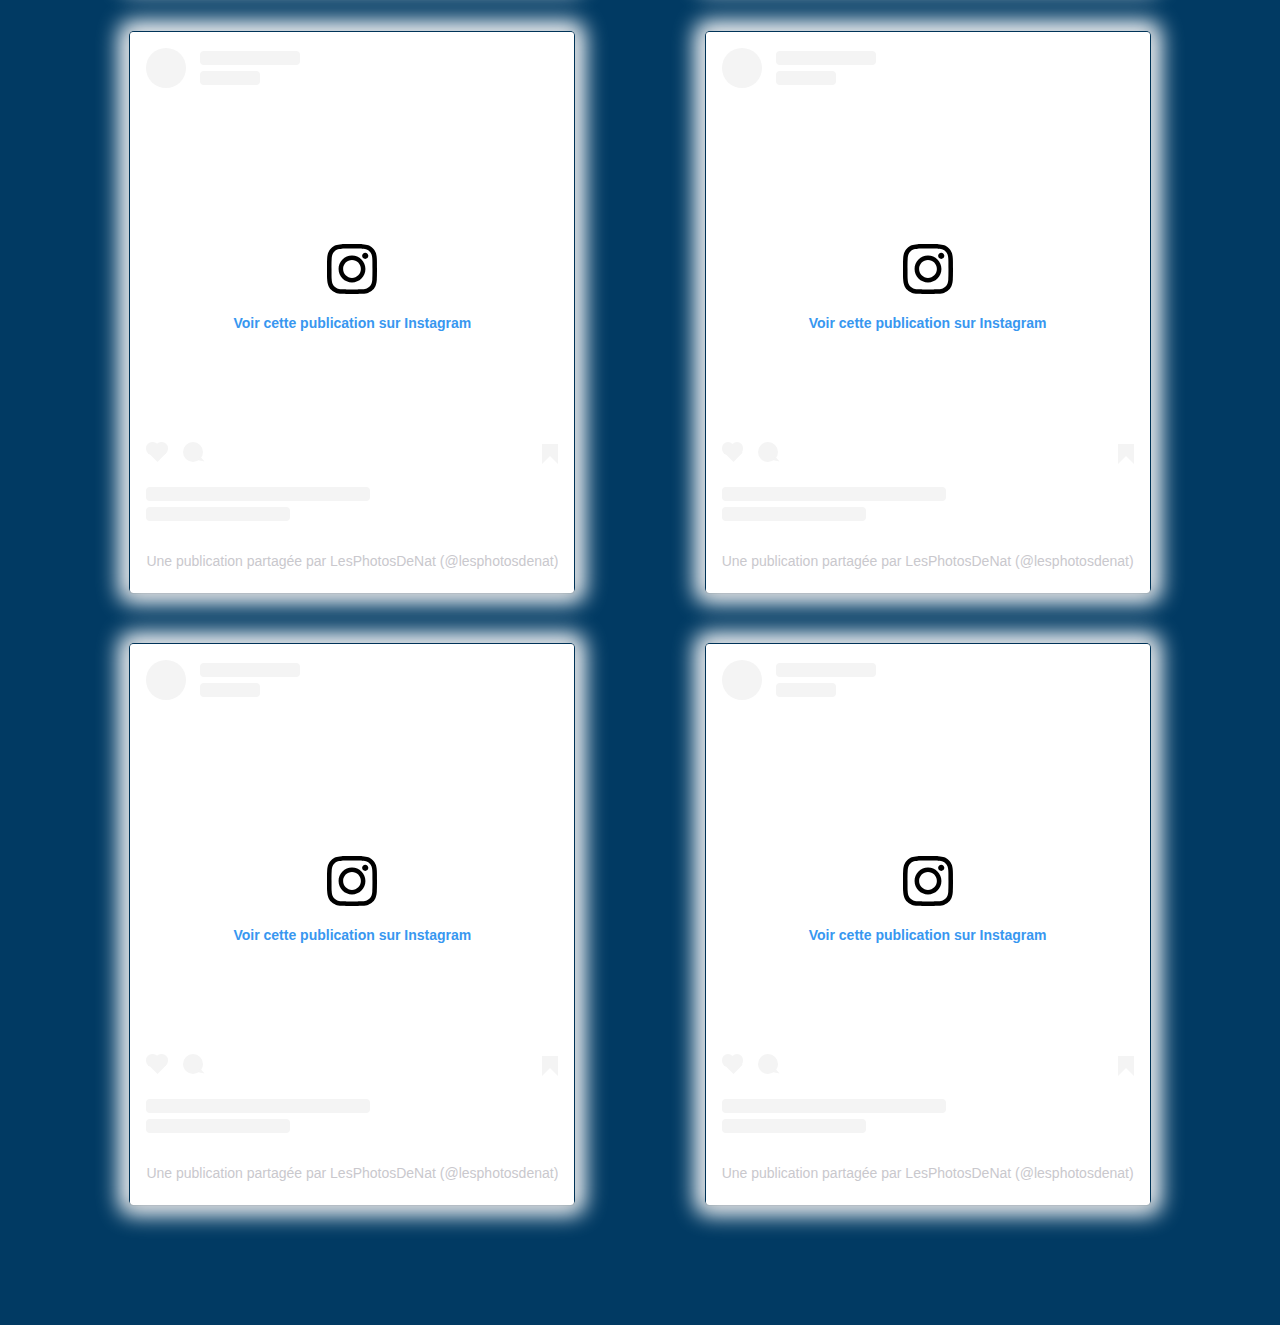
<file: pages/photos.html>
<!DOCTYPE html>
<html>
    <head>
        <script src="../JavaScript/script.js">
        </script>
        <meta charset="UTF-8">
        <meta http-equiv="X-UA-Compatible" content="IE=edge">
        <meta name="viewport" content="width=device-width, initial-scale=1.0">
        <title>Portfolio Nathan MILITO</title>
        <link rel="stylesheet" href='../CSS/photos.css'>
    </head>

  <body>
    <section class="global">
        <div class="upper">
            <img class="photoProfil"
              src="../images/PhotoProfil.jpg"
              onclick="document.location.href='../index.html';"
            />
            <h1 style="line-height: 65px">PortFolio - Nathan Milito</h1>
          </div>
   
    <div class="accueil">
        <p>Voici une sélection de quelques une de mes meilleures photos ! <br>
        Vous retrouverez ici tous les types de photos qui représentent ma passion.<br><br>
        Il y a bien plus à voir sur mon Instagram 😉<br><br>
        </p>
    </div>

    <div class="galerie">
        <div class="serie serie1">
            <div class="titreSerie">
                <h2>DisneyLand Paris !</h2>
            </div>
            <div class="photos">
                <div class="post post1">
                    <blockquote class="instagram-media" data-instgrm-permalink="https://www.instagram.com/p/CwnxpCxMUBp/?utm_source=ig_embed&amp;utm_campaign=loading" data-instgrm-version="14" style=" background:#FFF; border:0; border-radius:3px; box-shadow:0 0 1px 0 rgba(0,0,0,0.5),0 1px 10px 0 rgba(0,0,0,0.15); margin: 1px; max-width:540px; min-width:326px; padding:0; width:99.375%; width:-webkit-calc(100% - 2px); width:calc(100% - 2px);"><div style="padding:16px;"> <a href="https://www.instagram.com/p/CwnxpCxMUBp/?utm_source=ig_embed&amp;utm_campaign=loading" style=" background:#FFFFFF; line-height:0; padding:0 0; text-align:center; text-decoration:none; width:100%;" target="_blank"> <div style=" display: flex; flex-direction: row; align-items: center;"> <div style="background-color: #F4F4F4; border-radius: 50%; flex-grow: 0; height: 40px; margin-right: 14px; width: 40px;"></div> <div style="display: flex; flex-direction: column; flex-grow: 1; justify-content: center;"> <div style=" background-color: #F4F4F4; border-radius: 4px; flex-grow: 0; height: 14px; margin-bottom: 6px; width: 100px;"></div> <div style=" background-color: #F4F4F4; border-radius: 4px; flex-grow: 0; height: 14px; width: 60px;"></div></div></div><div style="padding: 19% 0;"></div> <div style="display:block; height:50px; margin:0 auto 12px; width:50px;"><svg width="50px" height="50px" viewBox="0 0 60 60" version="1.1" xmlns="https://www.w3.org/2000/svg" xmlns:xlink="https://www.w3.org/1999/xlink"><g stroke="none" stroke-width="1" fill="none" fill-rule="evenodd"><g transform="translate(-511.000000, -20.000000)" fill="#000000"><g><path d="M556.869,30.41 C554.814,30.41 553.148,32.076 553.148,34.131 C553.148,36.186 554.814,37.852 556.869,37.852 C558.924,37.852 560.59,36.186 560.59,34.131 C560.59,32.076 558.924,30.41 556.869,30.41 M541,60.657 C535.114,60.657 530.342,55.887 530.342,50 C530.342,44.114 535.114,39.342 541,39.342 C546.887,39.342 551.658,44.114 551.658,50 C551.658,55.887 546.887,60.657 541,60.657 M541,33.886 C532.1,33.886 524.886,41.1 524.886,50 C524.886,58.899 532.1,66.113 541,66.113 C549.9,66.113 557.115,58.899 557.115,50 C557.115,41.1 549.9,33.886 541,33.886 M565.378,62.101 C565.244,65.022 564.756,66.606 564.346,67.663 C563.803,69.06 563.154,70.057 562.106,71.106 C561.058,72.155 560.06,72.803 558.662,73.347 C557.607,73.757 556.021,74.244 553.102,74.378 C549.944,74.521 548.997,74.552 541,74.552 C533.003,74.552 532.056,74.521 528.898,74.378 C525.979,74.244 524.393,73.757 523.338,73.347 C521.94,72.803 520.942,72.155 519.894,71.106 C518.846,70.057 518.197,69.06 517.654,67.663 C517.244,66.606 516.755,65.022 516.623,62.101 C516.479,58.943 516.448,57.996 516.448,50 C516.448,42.003 516.479,41.056 516.623,37.899 C516.755,34.978 517.244,33.391 517.654,32.338 C518.197,30.938 518.846,29.942 519.894,28.894 C520.942,27.846 521.94,27.196 523.338,26.654 C524.393,26.244 525.979,25.756 528.898,25.623 C532.057,25.479 533.004,25.448 541,25.448 C548.997,25.448 549.943,25.479 553.102,25.623 C556.021,25.756 557.607,26.244 558.662,26.654 C560.06,27.196 561.058,27.846 562.106,28.894 C563.154,29.942 563.803,30.938 564.346,32.338 C564.756,33.391 565.244,34.978 565.378,37.899 C565.522,41.056 565.552,42.003 565.552,50 C565.552,57.996 565.522,58.943 565.378,62.101 M570.82,37.631 C570.674,34.438 570.167,32.258 569.425,30.349 C568.659,28.377 567.633,26.702 565.965,25.035 C564.297,23.368 562.623,22.342 560.652,21.575 C558.743,20.834 556.562,20.326 553.369,20.18 C550.169,20.033 549.148,20 541,20 C532.853,20 531.831,20.033 528.631,20.18 C525.438,20.326 523.257,20.834 521.349,21.575 C519.376,22.342 517.703,23.368 516.035,25.035 C514.368,26.702 513.342,28.377 512.574,30.349 C511.834,32.258 511.326,34.438 511.181,37.631 C511.035,40.831 511,41.851 511,50 C511,58.147 511.035,59.17 511.181,62.369 C511.326,65.562 511.834,67.743 512.574,69.651 C513.342,71.625 514.368,73.296 516.035,74.965 C517.703,76.634 519.376,77.658 521.349,78.425 C523.257,79.167 525.438,79.673 528.631,79.82 C531.831,79.965 532.853,80.001 541,80.001 C549.148,80.001 550.169,79.965 553.369,79.82 C556.562,79.673 558.743,79.167 560.652,78.425 C562.623,77.658 564.297,76.634 565.965,74.965 C567.633,73.296 568.659,71.625 569.425,69.651 C570.167,67.743 570.674,65.562 570.82,62.369 C570.966,59.17 571,58.147 571,50 C571,41.851 570.966,40.831 570.82,37.631"></path></g></g></g></svg></div><div style="padding-top: 8px;"> <div style=" color:#3897f0; font-family:Arial,sans-serif; font-size:14px; font-style:normal; font-weight:550; line-height:18px;">Voir cette publication sur Instagram</div></div><div style="padding: 12.5% 0;"></div> <div style="display: flex; flex-direction: row; margin-bottom: 14px; align-items: center;"><div> <div style="background-color: #F4F4F4; border-radius: 50%; height: 12.5px; width: 12.5px; transform: translateX(0px) translateY(7px);"></div> <div style="background-color: #F4F4F4; height: 12.5px; transform: rotate(-45deg) translateX(3px) translateY(1px); width: 12.5px; flex-grow: 0; margin-right: 14px; margin-left: 2px;"></div> <div style="background-color: #F4F4F4; border-radius: 50%; height: 12.5px; width: 12.5px; transform: translateX(9px) translateY(-18px);"></div></div><div style="margin-left: 8px;"> <div style=" background-color: #F4F4F4; border-radius: 50%; flex-grow: 0; height: 20px; width: 20px;"></div> <div style=" width: 0; height: 0; border-top: 2px solid transparent; border-left: 6px solid #f4f4f4; border-bottom: 2px solid transparent; transform: translateX(16px) translateY(-4px) rotate(30deg)"></div></div><div style="margin-left: auto;"> <div style=" width: 0px; border-top: 8px solid #F4F4F4; border-right: 8px solid transparent; transform: translateY(16px);"></div> <div style=" background-color: #F4F4F4; flex-grow: 0; height: 12px; width: 16px; transform: translateY(-4px);"></div> <div style=" width: 0; height: 0; border-top: 8px solid #F4F4F4; border-left: 8px solid transparent; transform: translateY(-4px) translateX(8px);"></div></div></div> <div style="display: flex; flex-direction: column; flex-grow: 1; justify-content: center; margin-bottom: 24px;"> <div style=" background-color: #F4F4F4; border-radius: 4px; flex-grow: 0; height: 14px; margin-bottom: 6px; width: 224px;"></div> <div style=" background-color: #F4F4F4; border-radius: 4px; flex-grow: 0; height: 14px; width: 144px;"></div></div></a><p style=" color:#c9c8cd; font-family:Arial,sans-serif; font-size:14px; line-height:17px; margin-bottom:0; margin-top:8px; overflow:hidden; padding:8px 0 7px; text-align:center; text-overflow:ellipsis; white-space:nowrap;"><a href="https://www.instagram.com/p/CwnxpCxMUBp/?utm_source=ig_embed&amp;utm_campaign=loading" style=" color:#c9c8cd; font-family:Arial,sans-serif; font-size:14px; font-style:normal; font-weight:normal; line-height:17px; text-decoration:none;" target="_blank">Une publication partagée par LesPhotosDeNat (@lesphotosdenat)</a></p></div></blockquote> <script async src="//www.instagram.com/embed.js"></script>                </div>
                <div class="post post2">
                    <blockquote class="instagram-media" data-instgrm-permalink="https://www.instagram.com/p/Cw6_oreMsd4/?utm_source=ig_embed&amp;utm_campaign=loading" data-instgrm-version="14" style=" background:#FFF; border:0; border-radius:3px; box-shadow:0 0 1px 0 rgba(0,0,0,0.5),0 1px 10px 0 rgba(0,0,0,0.15); margin: 1px; max-width:540px; min-width:326px; padding:0; width:99.375%; width:-webkit-calc(100% - 2px); width:calc(100% - 2px);"><div style="padding:16px;"> <a href="https://www.instagram.com/p/Cw6_oreMsd4/?utm_source=ig_embed&amp;utm_campaign=loading" style=" background:#FFFFFF; line-height:0; padding:0 0; text-align:center; text-decoration:none; width:100%;" target="_blank"> <div style=" display: flex; flex-direction: row; align-items: center;"> <div style="background-color: #F4F4F4; border-radius: 50%; flex-grow: 0; height: 40px; margin-right: 14px; width: 40px;"></div> <div style="display: flex; flex-direction: column; flex-grow: 1; justify-content: center;"> <div style=" background-color: #F4F4F4; border-radius: 4px; flex-grow: 0; height: 14px; margin-bottom: 6px; width: 100px;"></div> <div style=" background-color: #F4F4F4; border-radius: 4px; flex-grow: 0; height: 14px; width: 60px;"></div></div></div><div style="padding: 19% 0;"></div> <div style="display:block; height:50px; margin:0 auto 12px; width:50px;"><svg width="50px" height="50px" viewBox="0 0 60 60" version="1.1" xmlns="https://www.w3.org/2000/svg" xmlns:xlink="https://www.w3.org/1999/xlink"><g stroke="none" stroke-width="1" fill="none" fill-rule="evenodd"><g transform="translate(-511.000000, -20.000000)" fill="#000000"><g><path d="M556.869,30.41 C554.814,30.41 553.148,32.076 553.148,34.131 C553.148,36.186 554.814,37.852 556.869,37.852 C558.924,37.852 560.59,36.186 560.59,34.131 C560.59,32.076 558.924,30.41 556.869,30.41 M541,60.657 C535.114,60.657 530.342,55.887 530.342,50 C530.342,44.114 535.114,39.342 541,39.342 C546.887,39.342 551.658,44.114 551.658,50 C551.658,55.887 546.887,60.657 541,60.657 M541,33.886 C532.1,33.886 524.886,41.1 524.886,50 C524.886,58.899 532.1,66.113 541,66.113 C549.9,66.113 557.115,58.899 557.115,50 C557.115,41.1 549.9,33.886 541,33.886 M565.378,62.101 C565.244,65.022 564.756,66.606 564.346,67.663 C563.803,69.06 563.154,70.057 562.106,71.106 C561.058,72.155 560.06,72.803 558.662,73.347 C557.607,73.757 556.021,74.244 553.102,74.378 C549.944,74.521 548.997,74.552 541,74.552 C533.003,74.552 532.056,74.521 528.898,74.378 C525.979,74.244 524.393,73.757 523.338,73.347 C521.94,72.803 520.942,72.155 519.894,71.106 C518.846,70.057 518.197,69.06 517.654,67.663 C517.244,66.606 516.755,65.022 516.623,62.101 C516.479,58.943 516.448,57.996 516.448,50 C516.448,42.003 516.479,41.056 516.623,37.899 C516.755,34.978 517.244,33.391 517.654,32.338 C518.197,30.938 518.846,29.942 519.894,28.894 C520.942,27.846 521.94,27.196 523.338,26.654 C524.393,26.244 525.979,25.756 528.898,25.623 C532.057,25.479 533.004,25.448 541,25.448 C548.997,25.448 549.943,25.479 553.102,25.623 C556.021,25.756 557.607,26.244 558.662,26.654 C560.06,27.196 561.058,27.846 562.106,28.894 C563.154,29.942 563.803,30.938 564.346,32.338 C564.756,33.391 565.244,34.978 565.378,37.899 C565.522,41.056 565.552,42.003 565.552,50 C565.552,57.996 565.522,58.943 565.378,62.101 M570.82,37.631 C570.674,34.438 570.167,32.258 569.425,30.349 C568.659,28.377 567.633,26.702 565.965,25.035 C564.297,23.368 562.623,22.342 560.652,21.575 C558.743,20.834 556.562,20.326 553.369,20.18 C550.169,20.033 549.148,20 541,20 C532.853,20 531.831,20.033 528.631,20.18 C525.438,20.326 523.257,20.834 521.349,21.575 C519.376,22.342 517.703,23.368 516.035,25.035 C514.368,26.702 513.342,28.377 512.574,30.349 C511.834,32.258 511.326,34.438 511.181,37.631 C511.035,40.831 511,41.851 511,50 C511,58.147 511.035,59.17 511.181,62.369 C511.326,65.562 511.834,67.743 512.574,69.651 C513.342,71.625 514.368,73.296 516.035,74.965 C517.703,76.634 519.376,77.658 521.349,78.425 C523.257,79.167 525.438,79.673 528.631,79.82 C531.831,79.965 532.853,80.001 541,80.001 C549.148,80.001 550.169,79.965 553.369,79.82 C556.562,79.673 558.743,79.167 560.652,78.425 C562.623,77.658 564.297,76.634 565.965,74.965 C567.633,73.296 568.659,71.625 569.425,69.651 C570.167,67.743 570.674,65.562 570.82,62.369 C570.966,59.17 571,58.147 571,50 C571,41.851 570.966,40.831 570.82,37.631"></path></g></g></g></svg></div><div style="padding-top: 8px;"> <div style=" color:#3897f0; font-family:Arial,sans-serif; font-size:14px; font-style:normal; font-weight:550; line-height:18px;">Voir cette publication sur Instagram</div></div><div style="padding: 12.5% 0;"></div> <div style="display: flex; flex-direction: row; margin-bottom: 14px; align-items: center;"><div> <div style="background-color: #F4F4F4; border-radius: 50%; height: 12.5px; width: 12.5px; transform: translateX(0px) translateY(7px);"></div> <div style="background-color: #F4F4F4; height: 12.5px; transform: rotate(-45deg) translateX(3px) translateY(1px); width: 12.5px; flex-grow: 0; margin-right: 14px; margin-left: 2px;"></div> <div style="background-color: #F4F4F4; border-radius: 50%; height: 12.5px; width: 12.5px; transform: translateX(9px) translateY(-18px);"></div></div><div style="margin-left: 8px;"> <div style=" background-color: #F4F4F4; border-radius: 50%; flex-grow: 0; height: 20px; width: 20px;"></div> <div style=" width: 0; height: 0; border-top: 2px solid transparent; border-left: 6px solid #f4f4f4; border-bottom: 2px solid transparent; transform: translateX(16px) translateY(-4px) rotate(30deg)"></div></div><div style="margin-left: auto;"> <div style=" width: 0px; border-top: 8px solid #F4F4F4; border-right: 8px solid transparent; transform: translateY(16px);"></div> <div style=" background-color: #F4F4F4; flex-grow: 0; height: 12px; width: 16px; transform: translateY(-4px);"></div> <div style=" width: 0; height: 0; border-top: 8px solid #F4F4F4; border-left: 8px solid transparent; transform: translateY(-4px) translateX(8px);"></div></div></div> <div style="display: flex; flex-direction: column; flex-grow: 1; justify-content: center; margin-bottom: 24px;"> <div style=" background-color: #F4F4F4; border-radius: 4px; flex-grow: 0; height: 14px; margin-bottom: 6px; width: 224px;"></div> <div style=" background-color: #F4F4F4; border-radius: 4px; flex-grow: 0; height: 14px; width: 144px;"></div></div></a><p style=" color:#c9c8cd; font-family:Arial,sans-serif; font-size:14px; line-height:17px; margin-bottom:0; margin-top:8px; overflow:hidden; padding:8px 0 7px; text-align:center; text-overflow:ellipsis; white-space:nowrap;"><a href="https://www.instagram.com/p/Cw6_oreMsd4/?utm_source=ig_embed&amp;utm_campaign=loading" style=" color:#c9c8cd; font-family:Arial,sans-serif; font-size:14px; font-style:normal; font-weight:normal; line-height:17px; text-decoration:none;" target="_blank">Une publication partagée par LesPhotosDeNat (@lesphotosdenat)</a></p></div></blockquote> <script async src="//www.instagram.com/embed.js"></script>
                </div>
                <div class="post post3">
                    <blockquote class="instagram-media" data-instgrm-permalink="https://www.instagram.com/p/CpsDtEwsTL2/?utm_source=ig_embed&amp;utm_campaign=loading" data-instgrm-version="14" style=" background:#FFF; border:0; border-radius:3px; box-shadow:0 0 1px 0 rgba(0,0,0,0.5),0 1px 10px 0 rgba(0,0,0,0.15); margin: 1px; max-width:540px; min-width:326px; padding:0; width:99.375%; width:-webkit-calc(100% - 2px); width:calc(100% - 2px);"><div style="padding:16px;"> <a href="https://www.instagram.com/p/CpsDtEwsTL2/?utm_source=ig_embed&amp;utm_campaign=loading" style=" background:#FFFFFF; line-height:0; padding:0 0; text-align:center; text-decoration:none; width:100%;" target="_blank"> <div style=" display: flex; flex-direction: row; align-items: center;"> <div style="background-color: #F4F4F4; border-radius: 50%; flex-grow: 0; height: 40px; margin-right: 14px; width: 40px;"></div> <div style="display: flex; flex-direction: column; flex-grow: 1; justify-content: center;"> <div style=" background-color: #F4F4F4; border-radius: 4px; flex-grow: 0; height: 14px; margin-bottom: 6px; width: 100px;"></div> <div style=" background-color: #F4F4F4; border-radius: 4px; flex-grow: 0; height: 14px; width: 60px;"></div></div></div><div style="padding: 19% 0;"></div> <div style="display:block; height:50px; margin:0 auto 12px; width:50px;"><svg width="50px" height="50px" viewBox="0 0 60 60" version="1.1" xmlns="https://www.w3.org/2000/svg" xmlns:xlink="https://www.w3.org/1999/xlink"><g stroke="none" stroke-width="1" fill="none" fill-rule="evenodd"><g transform="translate(-511.000000, -20.000000)" fill="#000000"><g><path d="M556.869,30.41 C554.814,30.41 553.148,32.076 553.148,34.131 C553.148,36.186 554.814,37.852 556.869,37.852 C558.924,37.852 560.59,36.186 560.59,34.131 C560.59,32.076 558.924,30.41 556.869,30.41 M541,60.657 C535.114,60.657 530.342,55.887 530.342,50 C530.342,44.114 535.114,39.342 541,39.342 C546.887,39.342 551.658,44.114 551.658,50 C551.658,55.887 546.887,60.657 541,60.657 M541,33.886 C532.1,33.886 524.886,41.1 524.886,50 C524.886,58.899 532.1,66.113 541,66.113 C549.9,66.113 557.115,58.899 557.115,50 C557.115,41.1 549.9,33.886 541,33.886 M565.378,62.101 C565.244,65.022 564.756,66.606 564.346,67.663 C563.803,69.06 563.154,70.057 562.106,71.106 C561.058,72.155 560.06,72.803 558.662,73.347 C557.607,73.757 556.021,74.244 553.102,74.378 C549.944,74.521 548.997,74.552 541,74.552 C533.003,74.552 532.056,74.521 528.898,74.378 C525.979,74.244 524.393,73.757 523.338,73.347 C521.94,72.803 520.942,72.155 519.894,71.106 C518.846,70.057 518.197,69.06 517.654,67.663 C517.244,66.606 516.755,65.022 516.623,62.101 C516.479,58.943 516.448,57.996 516.448,50 C516.448,42.003 516.479,41.056 516.623,37.899 C516.755,34.978 517.244,33.391 517.654,32.338 C518.197,30.938 518.846,29.942 519.894,28.894 C520.942,27.846 521.94,27.196 523.338,26.654 C524.393,26.244 525.979,25.756 528.898,25.623 C532.057,25.479 533.004,25.448 541,25.448 C548.997,25.448 549.943,25.479 553.102,25.623 C556.021,25.756 557.607,26.244 558.662,26.654 C560.06,27.196 561.058,27.846 562.106,28.894 C563.154,29.942 563.803,30.938 564.346,32.338 C564.756,33.391 565.244,34.978 565.378,37.899 C565.522,41.056 565.552,42.003 565.552,50 C565.552,57.996 565.522,58.943 565.378,62.101 M570.82,37.631 C570.674,34.438 570.167,32.258 569.425,30.349 C568.659,28.377 567.633,26.702 565.965,25.035 C564.297,23.368 562.623,22.342 560.652,21.575 C558.743,20.834 556.562,20.326 553.369,20.18 C550.169,20.033 549.148,20 541,20 C532.853,20 531.831,20.033 528.631,20.18 C525.438,20.326 523.257,20.834 521.349,21.575 C519.376,22.342 517.703,23.368 516.035,25.035 C514.368,26.702 513.342,28.377 512.574,30.349 C511.834,32.258 511.326,34.438 511.181,37.631 C511.035,40.831 511,41.851 511,50 C511,58.147 511.035,59.17 511.181,62.369 C511.326,65.562 511.834,67.743 512.574,69.651 C513.342,71.625 514.368,73.296 516.035,74.965 C517.703,76.634 519.376,77.658 521.349,78.425 C523.257,79.167 525.438,79.673 528.631,79.82 C531.831,79.965 532.853,80.001 541,80.001 C549.148,80.001 550.169,79.965 553.369,79.82 C556.562,79.673 558.743,79.167 560.652,78.425 C562.623,77.658 564.297,76.634 565.965,74.965 C567.633,73.296 568.659,71.625 569.425,69.651 C570.167,67.743 570.674,65.562 570.82,62.369 C570.966,59.17 571,58.147 571,50 C571,41.851 570.966,40.831 570.82,37.631"></path></g></g></g></svg></div><div style="padding-top: 8px;"> <div style=" color:#3897f0; font-family:Arial,sans-serif; font-size:14px; font-style:normal; font-weight:550; line-height:18px;">Voir cette publication sur Instagram</div></div><div style="padding: 12.5% 0;"></div> <div style="display: flex; flex-direction: row; margin-bottom: 14px; align-items: center;"><div> <div style="background-color: #F4F4F4; border-radius: 50%; height: 12.5px; width: 12.5px; transform: translateX(0px) translateY(7px);"></div> <div style="background-color: #F4F4F4; height: 12.5px; transform: rotate(-45deg) translateX(3px) translateY(1px); width: 12.5px; flex-grow: 0; margin-right: 14px; margin-left: 2px;"></div> <div style="background-color: #F4F4F4; border-radius: 50%; height: 12.5px; width: 12.5px; transform: translateX(9px) translateY(-18px);"></div></div><div style="margin-left: 8px;"> <div style=" background-color: #F4F4F4; border-radius: 50%; flex-grow: 0; height: 20px; width: 20px;"></div> <div style=" width: 0; height: 0; border-top: 2px solid transparent; border-left: 6px solid #f4f4f4; border-bottom: 2px solid transparent; transform: translateX(16px) translateY(-4px) rotate(30deg)"></div></div><div style="margin-left: auto;"> <div style=" width: 0px; border-top: 8px solid #F4F4F4; border-right: 8px solid transparent; transform: translateY(16px);"></div> <div style=" background-color: #F4F4F4; flex-grow: 0; height: 12px; width: 16px; transform: translateY(-4px);"></div> <div style=" width: 0; height: 0; border-top: 8px solid #F4F4F4; border-left: 8px solid transparent; transform: translateY(-4px) translateX(8px);"></div></div></div> <div style="display: flex; flex-direction: column; flex-grow: 1; justify-content: center; margin-bottom: 24px;"> <div style=" background-color: #F4F4F4; border-radius: 4px; flex-grow: 0; height: 14px; margin-bottom: 6px; width: 224px;"></div> <div style=" background-color: #F4F4F4; border-radius: 4px; flex-grow: 0; height: 14px; width: 144px;"></div></div></a><p style=" color:#c9c8cd; font-family:Arial,sans-serif; font-size:14px; line-height:17px; margin-bottom:0; margin-top:8px; overflow:hidden; padding:8px 0 7px; text-align:center; text-overflow:ellipsis; white-space:nowrap;"><a href="https://www.instagram.com/p/CpsDtEwsTL2/?utm_source=ig_embed&amp;utm_campaign=loading" style=" color:#c9c8cd; font-family:Arial,sans-serif; font-size:14px; font-style:normal; font-weight:normal; line-height:17px; text-decoration:none;" target="_blank">Une publication partagée par LesPhotosDeNat (@lesphotosdenat)</a></p></div></blockquote> <script async src="//www.instagram.com/embed.js"></script>
                </div>
                <div class="post post4">
                    <blockquote class="instagram-media" data-instgrm-permalink="https://www.instagram.com/p/CpcUBfHsmZR/?utm_source=ig_embed&amp;utm_campaign=loading" data-instgrm-version="14" style=" background:#FFF; border:0; border-radius:3px; box-shadow:0 0 1px 0 rgba(0,0,0,0.5),0 1px 10px 0 rgba(0,0,0,0.15); margin: 1px; max-width:540px; min-width:326px; padding:0; width:99.375%; width:-webkit-calc(100% - 2px); width:calc(100% - 2px);"><div style="padding:16px;"> <a href="https://www.instagram.com/p/CpcUBfHsmZR/?utm_source=ig_embed&amp;utm_campaign=loading" style=" background:#FFFFFF; line-height:0; padding:0 0; text-align:center; text-decoration:none; width:100%;" target="_blank"> <div style=" display: flex; flex-direction: row; align-items: center;"> <div style="background-color: #F4F4F4; border-radius: 50%; flex-grow: 0; height: 40px; margin-right: 14px; width: 40px;"></div> <div style="display: flex; flex-direction: column; flex-grow: 1; justify-content: center;"> <div style=" background-color: #F4F4F4; border-radius: 4px; flex-grow: 0; height: 14px; margin-bottom: 6px; width: 100px;"></div> <div style=" background-color: #F4F4F4; border-radius: 4px; flex-grow: 0; height: 14px; width: 60px;"></div></div></div><div style="padding: 19% 0;"></div> <div style="display:block; height:50px; margin:0 auto 12px; width:50px;"><svg width="50px" height="50px" viewBox="0 0 60 60" version="1.1" xmlns="https://www.w3.org/2000/svg" xmlns:xlink="https://www.w3.org/1999/xlink"><g stroke="none" stroke-width="1" fill="none" fill-rule="evenodd"><g transform="translate(-511.000000, -20.000000)" fill="#000000"><g><path d="M556.869,30.41 C554.814,30.41 553.148,32.076 553.148,34.131 C553.148,36.186 554.814,37.852 556.869,37.852 C558.924,37.852 560.59,36.186 560.59,34.131 C560.59,32.076 558.924,30.41 556.869,30.41 M541,60.657 C535.114,60.657 530.342,55.887 530.342,50 C530.342,44.114 535.114,39.342 541,39.342 C546.887,39.342 551.658,44.114 551.658,50 C551.658,55.887 546.887,60.657 541,60.657 M541,33.886 C532.1,33.886 524.886,41.1 524.886,50 C524.886,58.899 532.1,66.113 541,66.113 C549.9,66.113 557.115,58.899 557.115,50 C557.115,41.1 549.9,33.886 541,33.886 M565.378,62.101 C565.244,65.022 564.756,66.606 564.346,67.663 C563.803,69.06 563.154,70.057 562.106,71.106 C561.058,72.155 560.06,72.803 558.662,73.347 C557.607,73.757 556.021,74.244 553.102,74.378 C549.944,74.521 548.997,74.552 541,74.552 C533.003,74.552 532.056,74.521 528.898,74.378 C525.979,74.244 524.393,73.757 523.338,73.347 C521.94,72.803 520.942,72.155 519.894,71.106 C518.846,70.057 518.197,69.06 517.654,67.663 C517.244,66.606 516.755,65.022 516.623,62.101 C516.479,58.943 516.448,57.996 516.448,50 C516.448,42.003 516.479,41.056 516.623,37.899 C516.755,34.978 517.244,33.391 517.654,32.338 C518.197,30.938 518.846,29.942 519.894,28.894 C520.942,27.846 521.94,27.196 523.338,26.654 C524.393,26.244 525.979,25.756 528.898,25.623 C532.057,25.479 533.004,25.448 541,25.448 C548.997,25.448 549.943,25.479 553.102,25.623 C556.021,25.756 557.607,26.244 558.662,26.654 C560.06,27.196 561.058,27.846 562.106,28.894 C563.154,29.942 563.803,30.938 564.346,32.338 C564.756,33.391 565.244,34.978 565.378,37.899 C565.522,41.056 565.552,42.003 565.552,50 C565.552,57.996 565.522,58.943 565.378,62.101 M570.82,37.631 C570.674,34.438 570.167,32.258 569.425,30.349 C568.659,28.377 567.633,26.702 565.965,25.035 C564.297,23.368 562.623,22.342 560.652,21.575 C558.743,20.834 556.562,20.326 553.369,20.18 C550.169,20.033 549.148,20 541,20 C532.853,20 531.831,20.033 528.631,20.18 C525.438,20.326 523.257,20.834 521.349,21.575 C519.376,22.342 517.703,23.368 516.035,25.035 C514.368,26.702 513.342,28.377 512.574,30.349 C511.834,32.258 511.326,34.438 511.181,37.631 C511.035,40.831 511,41.851 511,50 C511,58.147 511.035,59.17 511.181,62.369 C511.326,65.562 511.834,67.743 512.574,69.651 C513.342,71.625 514.368,73.296 516.035,74.965 C517.703,76.634 519.376,77.658 521.349,78.425 C523.257,79.167 525.438,79.673 528.631,79.82 C531.831,79.965 532.853,80.001 541,80.001 C549.148,80.001 550.169,79.965 553.369,79.82 C556.562,79.673 558.743,79.167 560.652,78.425 C562.623,77.658 564.297,76.634 565.965,74.965 C567.633,73.296 568.659,71.625 569.425,69.651 C570.167,67.743 570.674,65.562 570.82,62.369 C570.966,59.17 571,58.147 571,50 C571,41.851 570.966,40.831 570.82,37.631"></path></g></g></g></svg></div><div style="padding-top: 8px;"> <div style=" color:#3897f0; font-family:Arial,sans-serif; font-size:14px; font-style:normal; font-weight:550; line-height:18px;">Voir cette publication sur Instagram</div></div><div style="padding: 12.5% 0;"></div> <div style="display: flex; flex-direction: row; margin-bottom: 14px; align-items: center;"><div> <div style="background-color: #F4F4F4; border-radius: 50%; height: 12.5px; width: 12.5px; transform: translateX(0px) translateY(7px);"></div> <div style="background-color: #F4F4F4; height: 12.5px; transform: rotate(-45deg) translateX(3px) translateY(1px); width: 12.5px; flex-grow: 0; margin-right: 14px; margin-left: 2px;"></div> <div style="background-color: #F4F4F4; border-radius: 50%; height: 12.5px; width: 12.5px; transform: translateX(9px) translateY(-18px);"></div></div><div style="margin-left: 8px;"> <div style=" background-color: #F4F4F4; border-radius: 50%; flex-grow: 0; height: 20px; width: 20px;"></div> <div style=" width: 0; height: 0; border-top: 2px solid transparent; border-left: 6px solid #f4f4f4; border-bottom: 2px solid transparent; transform: translateX(16px) translateY(-4px) rotate(30deg)"></div></div><div style="margin-left: auto;"> <div style=" width: 0px; border-top: 8px solid #F4F4F4; border-right: 8px solid transparent; transform: translateY(16px);"></div> <div style=" background-color: #F4F4F4; flex-grow: 0; height: 12px; width: 16px; transform: translateY(-4px);"></div> <div style=" width: 0; height: 0; border-top: 8px solid #F4F4F4; border-left: 8px solid transparent; transform: translateY(-4px) translateX(8px);"></div></div></div> <div style="display: flex; flex-direction: column; flex-grow: 1; justify-content: center; margin-bottom: 24px;"> <div style=" background-color: #F4F4F4; border-radius: 4px; flex-grow: 0; height: 14px; margin-bottom: 6px; width: 224px;"></div> <div style=" background-color: #F4F4F4; border-radius: 4px; flex-grow: 0; height: 14px; width: 144px;"></div></div></a><p style=" color:#c9c8cd; font-family:Arial,sans-serif; font-size:14px; line-height:17px; margin-bottom:0; margin-top:8px; overflow:hidden; padding:8px 0 7px; text-align:center; text-overflow:ellipsis; white-space:nowrap;"><a href="https://www.instagram.com/p/CpcUBfHsmZR/?utm_source=ig_embed&amp;utm_campaign=loading" style=" color:#c9c8cd; font-family:Arial,sans-serif; font-size:14px; font-style:normal; font-weight:normal; line-height:17px; text-decoration:none;" target="_blank">Une publication partagée par LesPhotosDeNat (@lesphotosdenat)</a></p></div></blockquote> <script async src="//www.instagram.com/embed.js"></script>
                </div>
            </div>
        </div>

        <div class="serie serie1">
            <div class="titreSerie">
                <h2>Meeting aérien de Niergnies !</h2>
            </div>
            <div class="photos">
                <div class="post post1">
                    <blockquote class="instagram-media" data-instgrm-permalink="https://www.instagram.com/p/Ci4X4NHssu0/?utm_source=ig_embed&amp;utm_campaign=loading" data-instgrm-version="14" style=" background:#FFF; border:0; border-radius:3px; box-shadow:0 0 1px 0 rgba(0,0,0,0.5),0 1px 10px 0 rgba(0,0,0,0.15); margin: 1px; max-width:540px; min-width:326px; padding:0; width:99.375%; width:-webkit-calc(100% - 2px); width:calc(100% - 2px);"><div style="padding:16px;"> <a href="https://www.instagram.com/p/Ci4X4NHssu0/?utm_source=ig_embed&amp;utm_campaign=loading" style=" background:#FFFFFF; line-height:0; padding:0 0; text-align:center; text-decoration:none; width:100%;" target="_blank"> <div style=" display: flex; flex-direction: row; align-items: center;"> <div style="background-color: #F4F4F4; border-radius: 50%; flex-grow: 0; height: 40px; margin-right: 14px; width: 40px;"></div> <div style="display: flex; flex-direction: column; flex-grow: 1; justify-content: center;"> <div style=" background-color: #F4F4F4; border-radius: 4px; flex-grow: 0; height: 14px; margin-bottom: 6px; width: 100px;"></div> <div style=" background-color: #F4F4F4; border-radius: 4px; flex-grow: 0; height: 14px; width: 60px;"></div></div></div><div style="padding: 19% 0;"></div> <div style="display:block; height:50px; margin:0 auto 12px; width:50px;"><svg width="50px" height="50px" viewBox="0 0 60 60" version="1.1" xmlns="https://www.w3.org/2000/svg" xmlns:xlink="https://www.w3.org/1999/xlink"><g stroke="none" stroke-width="1" fill="none" fill-rule="evenodd"><g transform="translate(-511.000000, -20.000000)" fill="#000000"><g><path d="M556.869,30.41 C554.814,30.41 553.148,32.076 553.148,34.131 C553.148,36.186 554.814,37.852 556.869,37.852 C558.924,37.852 560.59,36.186 560.59,34.131 C560.59,32.076 558.924,30.41 556.869,30.41 M541,60.657 C535.114,60.657 530.342,55.887 530.342,50 C530.342,44.114 535.114,39.342 541,39.342 C546.887,39.342 551.658,44.114 551.658,50 C551.658,55.887 546.887,60.657 541,60.657 M541,33.886 C532.1,33.886 524.886,41.1 524.886,50 C524.886,58.899 532.1,66.113 541,66.113 C549.9,66.113 557.115,58.899 557.115,50 C557.115,41.1 549.9,33.886 541,33.886 M565.378,62.101 C565.244,65.022 564.756,66.606 564.346,67.663 C563.803,69.06 563.154,70.057 562.106,71.106 C561.058,72.155 560.06,72.803 558.662,73.347 C557.607,73.757 556.021,74.244 553.102,74.378 C549.944,74.521 548.997,74.552 541,74.552 C533.003,74.552 532.056,74.521 528.898,74.378 C525.979,74.244 524.393,73.757 523.338,73.347 C521.94,72.803 520.942,72.155 519.894,71.106 C518.846,70.057 518.197,69.06 517.654,67.663 C517.244,66.606 516.755,65.022 516.623,62.101 C516.479,58.943 516.448,57.996 516.448,50 C516.448,42.003 516.479,41.056 516.623,37.899 C516.755,34.978 517.244,33.391 517.654,32.338 C518.197,30.938 518.846,29.942 519.894,28.894 C520.942,27.846 521.94,27.196 523.338,26.654 C524.393,26.244 525.979,25.756 528.898,25.623 C532.057,25.479 533.004,25.448 541,25.448 C548.997,25.448 549.943,25.479 553.102,25.623 C556.021,25.756 557.607,26.244 558.662,26.654 C560.06,27.196 561.058,27.846 562.106,28.894 C563.154,29.942 563.803,30.938 564.346,32.338 C564.756,33.391 565.244,34.978 565.378,37.899 C565.522,41.056 565.552,42.003 565.552,50 C565.552,57.996 565.522,58.943 565.378,62.101 M570.82,37.631 C570.674,34.438 570.167,32.258 569.425,30.349 C568.659,28.377 567.633,26.702 565.965,25.035 C564.297,23.368 562.623,22.342 560.652,21.575 C558.743,20.834 556.562,20.326 553.369,20.18 C550.169,20.033 549.148,20 541,20 C532.853,20 531.831,20.033 528.631,20.18 C525.438,20.326 523.257,20.834 521.349,21.575 C519.376,22.342 517.703,23.368 516.035,25.035 C514.368,26.702 513.342,28.377 512.574,30.349 C511.834,32.258 511.326,34.438 511.181,37.631 C511.035,40.831 511,41.851 511,50 C511,58.147 511.035,59.17 511.181,62.369 C511.326,65.562 511.834,67.743 512.574,69.651 C513.342,71.625 514.368,73.296 516.035,74.965 C517.703,76.634 519.376,77.658 521.349,78.425 C523.257,79.167 525.438,79.673 528.631,79.82 C531.831,79.965 532.853,80.001 541,80.001 C549.148,80.001 550.169,79.965 553.369,79.82 C556.562,79.673 558.743,79.167 560.652,78.425 C562.623,77.658 564.297,76.634 565.965,74.965 C567.633,73.296 568.659,71.625 569.425,69.651 C570.167,67.743 570.674,65.562 570.82,62.369 C570.966,59.17 571,58.147 571,50 C571,41.851 570.966,40.831 570.82,37.631"></path></g></g></g></svg></div><div style="padding-top: 8px;"> <div style=" color:#3897f0; font-family:Arial,sans-serif; font-size:14px; font-style:normal; font-weight:550; line-height:18px;">Voir cette publication sur Instagram</div></div><div style="padding: 12.5% 0;"></div> <div style="display: flex; flex-direction: row; margin-bottom: 14px; align-items: center;"><div> <div style="background-color: #F4F4F4; border-radius: 50%; height: 12.5px; width: 12.5px; transform: translateX(0px) translateY(7px);"></div> <div style="background-color: #F4F4F4; height: 12.5px; transform: rotate(-45deg) translateX(3px) translateY(1px); width: 12.5px; flex-grow: 0; margin-right: 14px; margin-left: 2px;"></div> <div style="background-color: #F4F4F4; border-radius: 50%; height: 12.5px; width: 12.5px; transform: translateX(9px) translateY(-18px);"></div></div><div style="margin-left: 8px;"> <div style=" background-color: #F4F4F4; border-radius: 50%; flex-grow: 0; height: 20px; width: 20px;"></div> <div style=" width: 0; height: 0; border-top: 2px solid transparent; border-left: 6px solid #f4f4f4; border-bottom: 2px solid transparent; transform: translateX(16px) translateY(-4px) rotate(30deg)"></div></div><div style="margin-left: auto;"> <div style=" width: 0px; border-top: 8px solid #F4F4F4; border-right: 8px solid transparent; transform: translateY(16px);"></div> <div style=" background-color: #F4F4F4; flex-grow: 0; height: 12px; width: 16px; transform: translateY(-4px);"></div> <div style=" width: 0; height: 0; border-top: 8px solid #F4F4F4; border-left: 8px solid transparent; transform: translateY(-4px) translateX(8px);"></div></div></div> <div style="display: flex; flex-direction: column; flex-grow: 1; justify-content: center; margin-bottom: 24px;"> <div style=" background-color: #F4F4F4; border-radius: 4px; flex-grow: 0; height: 14px; margin-bottom: 6px; width: 224px;"></div> <div style=" background-color: #F4F4F4; border-radius: 4px; flex-grow: 0; height: 14px; width: 144px;"></div></div></a><p style=" color:#c9c8cd; font-family:Arial,sans-serif; font-size:14px; line-height:17px; margin-bottom:0; margin-top:8px; overflow:hidden; padding:8px 0 7px; text-align:center; text-overflow:ellipsis; white-space:nowrap;"><a href="https://www.instagram.com/p/Ci4X4NHssu0/?utm_source=ig_embed&amp;utm_campaign=loading" style=" color:#c9c8cd; font-family:Arial,sans-serif; font-size:14px; font-style:normal; font-weight:normal; line-height:17px; text-decoration:none;" target="_blank">Une publication partagée par LesPhotosDeNat (@lesphotosdenat)</a></p></div></blockquote> <script async src="//www.instagram.com/embed.js"></script>
                </div>
                <div class="post post2">
                    <blockquote class="instagram-media" data-instgrm-permalink="https://www.instagram.com/p/CiuMVq4sSVv/?utm_source=ig_embed&amp;utm_campaign=loading" data-instgrm-version="14" style=" background:#FFF; border:0; border-radius:3px; box-shadow:0 0 1px 0 rgba(0,0,0,0.5),0 1px 10px 0 rgba(0,0,0,0.15); margin: 1px; max-width:540px; min-width:326px; padding:0; width:99.375%; width:-webkit-calc(100% - 2px); width:calc(100% - 2px);"><div style="padding:16px;"> <a href="https://www.instagram.com/p/CiuMVq4sSVv/?utm_source=ig_embed&amp;utm_campaign=loading" style=" background:#FFFFFF; line-height:0; padding:0 0; text-align:center; text-decoration:none; width:100%;" target="_blank"> <div style=" display: flex; flex-direction: row; align-items: center;"> <div style="background-color: #F4F4F4; border-radius: 50%; flex-grow: 0; height: 40px; margin-right: 14px; width: 40px;"></div> <div style="display: flex; flex-direction: column; flex-grow: 1; justify-content: center;"> <div style=" background-color: #F4F4F4; border-radius: 4px; flex-grow: 0; height: 14px; margin-bottom: 6px; width: 100px;"></div> <div style=" background-color: #F4F4F4; border-radius: 4px; flex-grow: 0; height: 14px; width: 60px;"></div></div></div><div style="padding: 19% 0;"></div> <div style="display:block; height:50px; margin:0 auto 12px; width:50px;"><svg width="50px" height="50px" viewBox="0 0 60 60" version="1.1" xmlns="https://www.w3.org/2000/svg" xmlns:xlink="https://www.w3.org/1999/xlink"><g stroke="none" stroke-width="1" fill="none" fill-rule="evenodd"><g transform="translate(-511.000000, -20.000000)" fill="#000000"><g><path d="M556.869,30.41 C554.814,30.41 553.148,32.076 553.148,34.131 C553.148,36.186 554.814,37.852 556.869,37.852 C558.924,37.852 560.59,36.186 560.59,34.131 C560.59,32.076 558.924,30.41 556.869,30.41 M541,60.657 C535.114,60.657 530.342,55.887 530.342,50 C530.342,44.114 535.114,39.342 541,39.342 C546.887,39.342 551.658,44.114 551.658,50 C551.658,55.887 546.887,60.657 541,60.657 M541,33.886 C532.1,33.886 524.886,41.1 524.886,50 C524.886,58.899 532.1,66.113 541,66.113 C549.9,66.113 557.115,58.899 557.115,50 C557.115,41.1 549.9,33.886 541,33.886 M565.378,62.101 C565.244,65.022 564.756,66.606 564.346,67.663 C563.803,69.06 563.154,70.057 562.106,71.106 C561.058,72.155 560.06,72.803 558.662,73.347 C557.607,73.757 556.021,74.244 553.102,74.378 C549.944,74.521 548.997,74.552 541,74.552 C533.003,74.552 532.056,74.521 528.898,74.378 C525.979,74.244 524.393,73.757 523.338,73.347 C521.94,72.803 520.942,72.155 519.894,71.106 C518.846,70.057 518.197,69.06 517.654,67.663 C517.244,66.606 516.755,65.022 516.623,62.101 C516.479,58.943 516.448,57.996 516.448,50 C516.448,42.003 516.479,41.056 516.623,37.899 C516.755,34.978 517.244,33.391 517.654,32.338 C518.197,30.938 518.846,29.942 519.894,28.894 C520.942,27.846 521.94,27.196 523.338,26.654 C524.393,26.244 525.979,25.756 528.898,25.623 C532.057,25.479 533.004,25.448 541,25.448 C548.997,25.448 549.943,25.479 553.102,25.623 C556.021,25.756 557.607,26.244 558.662,26.654 C560.06,27.196 561.058,27.846 562.106,28.894 C563.154,29.942 563.803,30.938 564.346,32.338 C564.756,33.391 565.244,34.978 565.378,37.899 C565.522,41.056 565.552,42.003 565.552,50 C565.552,57.996 565.522,58.943 565.378,62.101 M570.82,37.631 C570.674,34.438 570.167,32.258 569.425,30.349 C568.659,28.377 567.633,26.702 565.965,25.035 C564.297,23.368 562.623,22.342 560.652,21.575 C558.743,20.834 556.562,20.326 553.369,20.18 C550.169,20.033 549.148,20 541,20 C532.853,20 531.831,20.033 528.631,20.18 C525.438,20.326 523.257,20.834 521.349,21.575 C519.376,22.342 517.703,23.368 516.035,25.035 C514.368,26.702 513.342,28.377 512.574,30.349 C511.834,32.258 511.326,34.438 511.181,37.631 C511.035,40.831 511,41.851 511,50 C511,58.147 511.035,59.17 511.181,62.369 C511.326,65.562 511.834,67.743 512.574,69.651 C513.342,71.625 514.368,73.296 516.035,74.965 C517.703,76.634 519.376,77.658 521.349,78.425 C523.257,79.167 525.438,79.673 528.631,79.82 C531.831,79.965 532.853,80.001 541,80.001 C549.148,80.001 550.169,79.965 553.369,79.82 C556.562,79.673 558.743,79.167 560.652,78.425 C562.623,77.658 564.297,76.634 565.965,74.965 C567.633,73.296 568.659,71.625 569.425,69.651 C570.167,67.743 570.674,65.562 570.82,62.369 C570.966,59.17 571,58.147 571,50 C571,41.851 570.966,40.831 570.82,37.631"></path></g></g></g></svg></div><div style="padding-top: 8px;"> <div style=" color:#3897f0; font-family:Arial,sans-serif; font-size:14px; font-style:normal; font-weight:550; line-height:18px;">Voir cette publication sur Instagram</div></div><div style="padding: 12.5% 0;"></div> <div style="display: flex; flex-direction: row; margin-bottom: 14px; align-items: center;"><div> <div style="background-color: #F4F4F4; border-radius: 50%; height: 12.5px; width: 12.5px; transform: translateX(0px) translateY(7px);"></div> <div style="background-color: #F4F4F4; height: 12.5px; transform: rotate(-45deg) translateX(3px) translateY(1px); width: 12.5px; flex-grow: 0; margin-right: 14px; margin-left: 2px;"></div> <div style="background-color: #F4F4F4; border-radius: 50%; height: 12.5px; width: 12.5px; transform: translateX(9px) translateY(-18px);"></div></div><div style="margin-left: 8px;"> <div style=" background-color: #F4F4F4; border-radius: 50%; flex-grow: 0; height: 20px; width: 20px;"></div> <div style=" width: 0; height: 0; border-top: 2px solid transparent; border-left: 6px solid #f4f4f4; border-bottom: 2px solid transparent; transform: translateX(16px) translateY(-4px) rotate(30deg)"></div></div><div style="margin-left: auto;"> <div style=" width: 0px; border-top: 8px solid #F4F4F4; border-right: 8px solid transparent; transform: translateY(16px);"></div> <div style=" background-color: #F4F4F4; flex-grow: 0; height: 12px; width: 16px; transform: translateY(-4px);"></div> <div style=" width: 0; height: 0; border-top: 8px solid #F4F4F4; border-left: 8px solid transparent; transform: translateY(-4px) translateX(8px);"></div></div></div> <div style="display: flex; flex-direction: column; flex-grow: 1; justify-content: center; margin-bottom: 24px;"> <div style=" background-color: #F4F4F4; border-radius: 4px; flex-grow: 0; height: 14px; margin-bottom: 6px; width: 224px;"></div> <div style=" background-color: #F4F4F4; border-radius: 4px; flex-grow: 0; height: 14px; width: 144px;"></div></div></a><p style=" color:#c9c8cd; font-family:Arial,sans-serif; font-size:14px; line-height:17px; margin-bottom:0; margin-top:8px; overflow:hidden; padding:8px 0 7px; text-align:center; text-overflow:ellipsis; white-space:nowrap;"><a href="https://www.instagram.com/p/CiuMVq4sSVv/?utm_source=ig_embed&amp;utm_campaign=loading" style=" color:#c9c8cd; font-family:Arial,sans-serif; font-size:14px; font-style:normal; font-weight:normal; line-height:17px; text-decoration:none;" target="_blank">Une publication partagée par LesPhotosDeNat (@lesphotosdenat)</a></p></div></blockquote> <script async src="//www.instagram.com/embed.js"></script>
                </div>
                <div class="post post3">
                    <blockquote class="instagram-media" data-instgrm-permalink="https://www.instagram.com/p/CiZNhlnMQ5K/?utm_source=ig_embed&amp;utm_campaign=loading" data-instgrm-version="14" style=" background:#FFF; border:0; border-radius:3px; box-shadow:0 0 1px 0 rgba(0,0,0,0.5),0 1px 10px 0 rgba(0,0,0,0.15); margin: 1px; max-width:540px; min-width:326px; padding:0; width:99.375%; width:-webkit-calc(100% - 2px); width:calc(100% - 2px);"><div style="padding:16px;"> <a href="https://www.instagram.com/p/CiZNhlnMQ5K/?utm_source=ig_embed&amp;utm_campaign=loading" style=" background:#FFFFFF; line-height:0; padding:0 0; text-align:center; text-decoration:none; width:100%;" target="_blank"> <div style=" display: flex; flex-direction: row; align-items: center;"> <div style="background-color: #F4F4F4; border-radius: 50%; flex-grow: 0; height: 40px; margin-right: 14px; width: 40px;"></div> <div style="display: flex; flex-direction: column; flex-grow: 1; justify-content: center;"> <div style=" background-color: #F4F4F4; border-radius: 4px; flex-grow: 0; height: 14px; margin-bottom: 6px; width: 100px;"></div> <div style=" background-color: #F4F4F4; border-radius: 4px; flex-grow: 0; height: 14px; width: 60px;"></div></div></div><div style="padding: 19% 0;"></div> <div style="display:block; height:50px; margin:0 auto 12px; width:50px;"><svg width="50px" height="50px" viewBox="0 0 60 60" version="1.1" xmlns="https://www.w3.org/2000/svg" xmlns:xlink="https://www.w3.org/1999/xlink"><g stroke="none" stroke-width="1" fill="none" fill-rule="evenodd"><g transform="translate(-511.000000, -20.000000)" fill="#000000"><g><path d="M556.869,30.41 C554.814,30.41 553.148,32.076 553.148,34.131 C553.148,36.186 554.814,37.852 556.869,37.852 C558.924,37.852 560.59,36.186 560.59,34.131 C560.59,32.076 558.924,30.41 556.869,30.41 M541,60.657 C535.114,60.657 530.342,55.887 530.342,50 C530.342,44.114 535.114,39.342 541,39.342 C546.887,39.342 551.658,44.114 551.658,50 C551.658,55.887 546.887,60.657 541,60.657 M541,33.886 C532.1,33.886 524.886,41.1 524.886,50 C524.886,58.899 532.1,66.113 541,66.113 C549.9,66.113 557.115,58.899 557.115,50 C557.115,41.1 549.9,33.886 541,33.886 M565.378,62.101 C565.244,65.022 564.756,66.606 564.346,67.663 C563.803,69.06 563.154,70.057 562.106,71.106 C561.058,72.155 560.06,72.803 558.662,73.347 C557.607,73.757 556.021,74.244 553.102,74.378 C549.944,74.521 548.997,74.552 541,74.552 C533.003,74.552 532.056,74.521 528.898,74.378 C525.979,74.244 524.393,73.757 523.338,73.347 C521.94,72.803 520.942,72.155 519.894,71.106 C518.846,70.057 518.197,69.06 517.654,67.663 C517.244,66.606 516.755,65.022 516.623,62.101 C516.479,58.943 516.448,57.996 516.448,50 C516.448,42.003 516.479,41.056 516.623,37.899 C516.755,34.978 517.244,33.391 517.654,32.338 C518.197,30.938 518.846,29.942 519.894,28.894 C520.942,27.846 521.94,27.196 523.338,26.654 C524.393,26.244 525.979,25.756 528.898,25.623 C532.057,25.479 533.004,25.448 541,25.448 C548.997,25.448 549.943,25.479 553.102,25.623 C556.021,25.756 557.607,26.244 558.662,26.654 C560.06,27.196 561.058,27.846 562.106,28.894 C563.154,29.942 563.803,30.938 564.346,32.338 C564.756,33.391 565.244,34.978 565.378,37.899 C565.522,41.056 565.552,42.003 565.552,50 C565.552,57.996 565.522,58.943 565.378,62.101 M570.82,37.631 C570.674,34.438 570.167,32.258 569.425,30.349 C568.659,28.377 567.633,26.702 565.965,25.035 C564.297,23.368 562.623,22.342 560.652,21.575 C558.743,20.834 556.562,20.326 553.369,20.18 C550.169,20.033 549.148,20 541,20 C532.853,20 531.831,20.033 528.631,20.18 C525.438,20.326 523.257,20.834 521.349,21.575 C519.376,22.342 517.703,23.368 516.035,25.035 C514.368,26.702 513.342,28.377 512.574,30.349 C511.834,32.258 511.326,34.438 511.181,37.631 C511.035,40.831 511,41.851 511,50 C511,58.147 511.035,59.17 511.181,62.369 C511.326,65.562 511.834,67.743 512.574,69.651 C513.342,71.625 514.368,73.296 516.035,74.965 C517.703,76.634 519.376,77.658 521.349,78.425 C523.257,79.167 525.438,79.673 528.631,79.82 C531.831,79.965 532.853,80.001 541,80.001 C549.148,80.001 550.169,79.965 553.369,79.82 C556.562,79.673 558.743,79.167 560.652,78.425 C562.623,77.658 564.297,76.634 565.965,74.965 C567.633,73.296 568.659,71.625 569.425,69.651 C570.167,67.743 570.674,65.562 570.82,62.369 C570.966,59.17 571,58.147 571,50 C571,41.851 570.966,40.831 570.82,37.631"></path></g></g></g></svg></div><div style="padding-top: 8px;"> <div style=" color:#3897f0; font-family:Arial,sans-serif; font-size:14px; font-style:normal; font-weight:550; line-height:18px;">Voir cette publication sur Instagram</div></div><div style="padding: 12.5% 0;"></div> <div style="display: flex; flex-direction: row; margin-bottom: 14px; align-items: center;"><div> <div style="background-color: #F4F4F4; border-radius: 50%; height: 12.5px; width: 12.5px; transform: translateX(0px) translateY(7px);"></div> <div style="background-color: #F4F4F4; height: 12.5px; transform: rotate(-45deg) translateX(3px) translateY(1px); width: 12.5px; flex-grow: 0; margin-right: 14px; margin-left: 2px;"></div> <div style="background-color: #F4F4F4; border-radius: 50%; height: 12.5px; width: 12.5px; transform: translateX(9px) translateY(-18px);"></div></div><div style="margin-left: 8px;"> <div style=" background-color: #F4F4F4; border-radius: 50%; flex-grow: 0; height: 20px; width: 20px;"></div> <div style=" width: 0; height: 0; border-top: 2px solid transparent; border-left: 6px solid #f4f4f4; border-bottom: 2px solid transparent; transform: translateX(16px) translateY(-4px) rotate(30deg)"></div></div><div style="margin-left: auto;"> <div style=" width: 0px; border-top: 8px solid #F4F4F4; border-right: 8px solid transparent; transform: translateY(16px);"></div> <div style=" background-color: #F4F4F4; flex-grow: 0; height: 12px; width: 16px; transform: translateY(-4px);"></div> <div style=" width: 0; height: 0; border-top: 8px solid #F4F4F4; border-left: 8px solid transparent; transform: translateY(-4px) translateX(8px);"></div></div></div> <div style="display: flex; flex-direction: column; flex-grow: 1; justify-content: center; margin-bottom: 24px;"> <div style=" background-color: #F4F4F4; border-radius: 4px; flex-grow: 0; height: 14px; margin-bottom: 6px; width: 224px;"></div> <div style=" background-color: #F4F4F4; border-radius: 4px; flex-grow: 0; height: 14px; width: 144px;"></div></div></a><p style=" color:#c9c8cd; font-family:Arial,sans-serif; font-size:14px; line-height:17px; margin-bottom:0; margin-top:8px; overflow:hidden; padding:8px 0 7px; text-align:center; text-overflow:ellipsis; white-space:nowrap;"><a href="https://www.instagram.com/p/CiZNhlnMQ5K/?utm_source=ig_embed&amp;utm_campaign=loading" style=" color:#c9c8cd; font-family:Arial,sans-serif; font-size:14px; font-style:normal; font-weight:normal; line-height:17px; text-decoration:none;" target="_blank">Une publication partagée par LesPhotosDeNat (@lesphotosdenat)</a></p></div></blockquote> <script async src="//www.instagram.com/embed.js"></script>
                </div>
                <div class="post post4">
                    <blockquote class="instagram-media" data-instgrm-permalink="https://www.instagram.com/p/CiUY31HsQ47/?utm_source=ig_embed&amp;utm_campaign=loading" data-instgrm-version="14" style=" background:#FFF; border:0; border-radius:3px; box-shadow:0 0 1px 0 rgba(0,0,0,0.5),0 1px 10px 0 rgba(0,0,0,0.15); margin: 1px; max-width:540px; min-width:326px; padding:0; width:99.375%; width:-webkit-calc(100% - 2px); width:calc(100% - 2px);"><div style="padding:16px;"> <a href="https://www.instagram.com/p/CiUY31HsQ47/?utm_source=ig_embed&amp;utm_campaign=loading" style=" background:#FFFFFF; line-height:0; padding:0 0; text-align:center; text-decoration:none; width:100%;" target="_blank"> <div style=" display: flex; flex-direction: row; align-items: center;"> <div style="background-color: #F4F4F4; border-radius: 50%; flex-grow: 0; height: 40px; margin-right: 14px; width: 40px;"></div> <div style="display: flex; flex-direction: column; flex-grow: 1; justify-content: center;"> <div style=" background-color: #F4F4F4; border-radius: 4px; flex-grow: 0; height: 14px; margin-bottom: 6px; width: 100px;"></div> <div style=" background-color: #F4F4F4; border-radius: 4px; flex-grow: 0; height: 14px; width: 60px;"></div></div></div><div style="padding: 19% 0;"></div> <div style="display:block; height:50px; margin:0 auto 12px; width:50px;"><svg width="50px" height="50px" viewBox="0 0 60 60" version="1.1" xmlns="https://www.w3.org/2000/svg" xmlns:xlink="https://www.w3.org/1999/xlink"><g stroke="none" stroke-width="1" fill="none" fill-rule="evenodd"><g transform="translate(-511.000000, -20.000000)" fill="#000000"><g><path d="M556.869,30.41 C554.814,30.41 553.148,32.076 553.148,34.131 C553.148,36.186 554.814,37.852 556.869,37.852 C558.924,37.852 560.59,36.186 560.59,34.131 C560.59,32.076 558.924,30.41 556.869,30.41 M541,60.657 C535.114,60.657 530.342,55.887 530.342,50 C530.342,44.114 535.114,39.342 541,39.342 C546.887,39.342 551.658,44.114 551.658,50 C551.658,55.887 546.887,60.657 541,60.657 M541,33.886 C532.1,33.886 524.886,41.1 524.886,50 C524.886,58.899 532.1,66.113 541,66.113 C549.9,66.113 557.115,58.899 557.115,50 C557.115,41.1 549.9,33.886 541,33.886 M565.378,62.101 C565.244,65.022 564.756,66.606 564.346,67.663 C563.803,69.06 563.154,70.057 562.106,71.106 C561.058,72.155 560.06,72.803 558.662,73.347 C557.607,73.757 556.021,74.244 553.102,74.378 C549.944,74.521 548.997,74.552 541,74.552 C533.003,74.552 532.056,74.521 528.898,74.378 C525.979,74.244 524.393,73.757 523.338,73.347 C521.94,72.803 520.942,72.155 519.894,71.106 C518.846,70.057 518.197,69.06 517.654,67.663 C517.244,66.606 516.755,65.022 516.623,62.101 C516.479,58.943 516.448,57.996 516.448,50 C516.448,42.003 516.479,41.056 516.623,37.899 C516.755,34.978 517.244,33.391 517.654,32.338 C518.197,30.938 518.846,29.942 519.894,28.894 C520.942,27.846 521.94,27.196 523.338,26.654 C524.393,26.244 525.979,25.756 528.898,25.623 C532.057,25.479 533.004,25.448 541,25.448 C548.997,25.448 549.943,25.479 553.102,25.623 C556.021,25.756 557.607,26.244 558.662,26.654 C560.06,27.196 561.058,27.846 562.106,28.894 C563.154,29.942 563.803,30.938 564.346,32.338 C564.756,33.391 565.244,34.978 565.378,37.899 C565.522,41.056 565.552,42.003 565.552,50 C565.552,57.996 565.522,58.943 565.378,62.101 M570.82,37.631 C570.674,34.438 570.167,32.258 569.425,30.349 C568.659,28.377 567.633,26.702 565.965,25.035 C564.297,23.368 562.623,22.342 560.652,21.575 C558.743,20.834 556.562,20.326 553.369,20.18 C550.169,20.033 549.148,20 541,20 C532.853,20 531.831,20.033 528.631,20.18 C525.438,20.326 523.257,20.834 521.349,21.575 C519.376,22.342 517.703,23.368 516.035,25.035 C514.368,26.702 513.342,28.377 512.574,30.349 C511.834,32.258 511.326,34.438 511.181,37.631 C511.035,40.831 511,41.851 511,50 C511,58.147 511.035,59.17 511.181,62.369 C511.326,65.562 511.834,67.743 512.574,69.651 C513.342,71.625 514.368,73.296 516.035,74.965 C517.703,76.634 519.376,77.658 521.349,78.425 C523.257,79.167 525.438,79.673 528.631,79.82 C531.831,79.965 532.853,80.001 541,80.001 C549.148,80.001 550.169,79.965 553.369,79.82 C556.562,79.673 558.743,79.167 560.652,78.425 C562.623,77.658 564.297,76.634 565.965,74.965 C567.633,73.296 568.659,71.625 569.425,69.651 C570.167,67.743 570.674,65.562 570.82,62.369 C570.966,59.17 571,58.147 571,50 C571,41.851 570.966,40.831 570.82,37.631"></path></g></g></g></svg></div><div style="padding-top: 8px;"> <div style=" color:#3897f0; font-family:Arial,sans-serif; font-size:14px; font-style:normal; font-weight:550; line-height:18px;">Voir cette publication sur Instagram</div></div><div style="padding: 12.5% 0;"></div> <div style="display: flex; flex-direction: row; margin-bottom: 14px; align-items: center;"><div> <div style="background-color: #F4F4F4; border-radius: 50%; height: 12.5px; width: 12.5px; transform: translateX(0px) translateY(7px);"></div> <div style="background-color: #F4F4F4; height: 12.5px; transform: rotate(-45deg) translateX(3px) translateY(1px); width: 12.5px; flex-grow: 0; margin-right: 14px; margin-left: 2px;"></div> <div style="background-color: #F4F4F4; border-radius: 50%; height: 12.5px; width: 12.5px; transform: translateX(9px) translateY(-18px);"></div></div><div style="margin-left: 8px;"> <div style=" background-color: #F4F4F4; border-radius: 50%; flex-grow: 0; height: 20px; width: 20px;"></div> <div style=" width: 0; height: 0; border-top: 2px solid transparent; border-left: 6px solid #f4f4f4; border-bottom: 2px solid transparent; transform: translateX(16px) translateY(-4px) rotate(30deg)"></div></div><div style="margin-left: auto;"> <div style=" width: 0px; border-top: 8px solid #F4F4F4; border-right: 8px solid transparent; transform: translateY(16px);"></div> <div style=" background-color: #F4F4F4; flex-grow: 0; height: 12px; width: 16px; transform: translateY(-4px);"></div> <div style=" width: 0; height: 0; border-top: 8px solid #F4F4F4; border-left: 8px solid transparent; transform: translateY(-4px) translateX(8px);"></div></div></div> <div style="display: flex; flex-direction: column; flex-grow: 1; justify-content: center; margin-bottom: 24px;"> <div style=" background-color: #F4F4F4; border-radius: 4px; flex-grow: 0; height: 14px; margin-bottom: 6px; width: 224px;"></div> <div style=" background-color: #F4F4F4; border-radius: 4px; flex-grow: 0; height: 14px; width: 144px;"></div></div></a><p style=" color:#c9c8cd; font-family:Arial,sans-serif; font-size:14px; line-height:17px; margin-bottom:0; margin-top:8px; overflow:hidden; padding:8px 0 7px; text-align:center; text-overflow:ellipsis; white-space:nowrap;"><a href="https://www.instagram.com/p/CiUY31HsQ47/?utm_source=ig_embed&amp;utm_campaign=loading" style=" color:#c9c8cd; font-family:Arial,sans-serif; font-size:14px; font-style:normal; font-weight:normal; line-height:17px; text-decoration:none;" target="_blank">Une publication partagée par LesPhotosDeNat (@lesphotosdenat)</a></p></div></blockquote> <script async src="//www.instagram.com/embed.js"></script>
                </div>
            </div>
        </div>

        <div class="serie serie1">
            <div class="titreSerie">
                <h2>Mes concerts !</h2>
            </div>
            <div class="photos">
                <div class="post post1">
                    <blockquote class="instagram-media" data-instgrm-permalink="https://www.instagram.com/p/C0gsPgWo_CY/?utm_source=ig_embed&amp;utm_campaign=loading" data-instgrm-version="14" style=" background:#FFF; border:0; border-radius:3px; box-shadow:0 0 1px 0 rgba(0,0,0,0.5),0 1px 10px 0 rgba(0,0,0,0.15); margin: 1px; max-width:540px; min-width:326px; padding:0; width:99.375%; width:-webkit-calc(100% - 2px); width:calc(100% - 2px);"><div style="padding:16px;"> <a href="https://www.instagram.com/p/C0gsPgWo_CY/?utm_source=ig_embed&amp;utm_campaign=loading" style=" background:#FFFFFF; line-height:0; padding:0 0; text-align:center; text-decoration:none; width:100%;" target="_blank"> <div style=" display: flex; flex-direction: row; align-items: center;"> <div style="background-color: #F4F4F4; border-radius: 50%; flex-grow: 0; height: 40px; margin-right: 14px; width: 40px;"></div> <div style="display: flex; flex-direction: column; flex-grow: 1; justify-content: center;"> <div style=" background-color: #F4F4F4; border-radius: 4px; flex-grow: 0; height: 14px; margin-bottom: 6px; width: 100px;"></div> <div style=" background-color: #F4F4F4; border-radius: 4px; flex-grow: 0; height: 14px; width: 60px;"></div></div></div><div style="padding: 19% 0;"></div> <div style="display:block; height:50px; margin:0 auto 12px; width:50px;"><svg width="50px" height="50px" viewBox="0 0 60 60" version="1.1" xmlns="https://www.w3.org/2000/svg" xmlns:xlink="https://www.w3.org/1999/xlink"><g stroke="none" stroke-width="1" fill="none" fill-rule="evenodd"><g transform="translate(-511.000000, -20.000000)" fill="#000000"><g><path d="M556.869,30.41 C554.814,30.41 553.148,32.076 553.148,34.131 C553.148,36.186 554.814,37.852 556.869,37.852 C558.924,37.852 560.59,36.186 560.59,34.131 C560.59,32.076 558.924,30.41 556.869,30.41 M541,60.657 C535.114,60.657 530.342,55.887 530.342,50 C530.342,44.114 535.114,39.342 541,39.342 C546.887,39.342 551.658,44.114 551.658,50 C551.658,55.887 546.887,60.657 541,60.657 M541,33.886 C532.1,33.886 524.886,41.1 524.886,50 C524.886,58.899 532.1,66.113 541,66.113 C549.9,66.113 557.115,58.899 557.115,50 C557.115,41.1 549.9,33.886 541,33.886 M565.378,62.101 C565.244,65.022 564.756,66.606 564.346,67.663 C563.803,69.06 563.154,70.057 562.106,71.106 C561.058,72.155 560.06,72.803 558.662,73.347 C557.607,73.757 556.021,74.244 553.102,74.378 C549.944,74.521 548.997,74.552 541,74.552 C533.003,74.552 532.056,74.521 528.898,74.378 C525.979,74.244 524.393,73.757 523.338,73.347 C521.94,72.803 520.942,72.155 519.894,71.106 C518.846,70.057 518.197,69.06 517.654,67.663 C517.244,66.606 516.755,65.022 516.623,62.101 C516.479,58.943 516.448,57.996 516.448,50 C516.448,42.003 516.479,41.056 516.623,37.899 C516.755,34.978 517.244,33.391 517.654,32.338 C518.197,30.938 518.846,29.942 519.894,28.894 C520.942,27.846 521.94,27.196 523.338,26.654 C524.393,26.244 525.979,25.756 528.898,25.623 C532.057,25.479 533.004,25.448 541,25.448 C548.997,25.448 549.943,25.479 553.102,25.623 C556.021,25.756 557.607,26.244 558.662,26.654 C560.06,27.196 561.058,27.846 562.106,28.894 C563.154,29.942 563.803,30.938 564.346,32.338 C564.756,33.391 565.244,34.978 565.378,37.899 C565.522,41.056 565.552,42.003 565.552,50 C565.552,57.996 565.522,58.943 565.378,62.101 M570.82,37.631 C570.674,34.438 570.167,32.258 569.425,30.349 C568.659,28.377 567.633,26.702 565.965,25.035 C564.297,23.368 562.623,22.342 560.652,21.575 C558.743,20.834 556.562,20.326 553.369,20.18 C550.169,20.033 549.148,20 541,20 C532.853,20 531.831,20.033 528.631,20.18 C525.438,20.326 523.257,20.834 521.349,21.575 C519.376,22.342 517.703,23.368 516.035,25.035 C514.368,26.702 513.342,28.377 512.574,30.349 C511.834,32.258 511.326,34.438 511.181,37.631 C511.035,40.831 511,41.851 511,50 C511,58.147 511.035,59.17 511.181,62.369 C511.326,65.562 511.834,67.743 512.574,69.651 C513.342,71.625 514.368,73.296 516.035,74.965 C517.703,76.634 519.376,77.658 521.349,78.425 C523.257,79.167 525.438,79.673 528.631,79.82 C531.831,79.965 532.853,80.001 541,80.001 C549.148,80.001 550.169,79.965 553.369,79.82 C556.562,79.673 558.743,79.167 560.652,78.425 C562.623,77.658 564.297,76.634 565.965,74.965 C567.633,73.296 568.659,71.625 569.425,69.651 C570.167,67.743 570.674,65.562 570.82,62.369 C570.966,59.17 571,58.147 571,50 C571,41.851 570.966,40.831 570.82,37.631"></path></g></g></g></svg></div><div style="padding-top: 8px;"> <div style=" color:#3897f0; font-family:Arial,sans-serif; font-size:14px; font-style:normal; font-weight:550; line-height:18px;">Voir cette publication sur Instagram</div></div><div style="padding: 12.5% 0;"></div> <div style="display: flex; flex-direction: row; margin-bottom: 14px; align-items: center;"><div> <div style="background-color: #F4F4F4; border-radius: 50%; height: 12.5px; width: 12.5px; transform: translateX(0px) translateY(7px);"></div> <div style="background-color: #F4F4F4; height: 12.5px; transform: rotate(-45deg) translateX(3px) translateY(1px); width: 12.5px; flex-grow: 0; margin-right: 14px; margin-left: 2px;"></div> <div style="background-color: #F4F4F4; border-radius: 50%; height: 12.5px; width: 12.5px; transform: translateX(9px) translateY(-18px);"></div></div><div style="margin-left: 8px;"> <div style=" background-color: #F4F4F4; border-radius: 50%; flex-grow: 0; height: 20px; width: 20px;"></div> <div style=" width: 0; height: 0; border-top: 2px solid transparent; border-left: 6px solid #f4f4f4; border-bottom: 2px solid transparent; transform: translateX(16px) translateY(-4px) rotate(30deg)"></div></div><div style="margin-left: auto;"> <div style=" width: 0px; border-top: 8px solid #F4F4F4; border-right: 8px solid transparent; transform: translateY(16px);"></div> <div style=" background-color: #F4F4F4; flex-grow: 0; height: 12px; width: 16px; transform: translateY(-4px);"></div> <div style=" width: 0; height: 0; border-top: 8px solid #F4F4F4; border-left: 8px solid transparent; transform: translateY(-4px) translateX(8px);"></div></div></div> <div style="display: flex; flex-direction: column; flex-grow: 1; justify-content: center; margin-bottom: 24px;"> <div style=" background-color: #F4F4F4; border-radius: 4px; flex-grow: 0; height: 14px; margin-bottom: 6px; width: 224px;"></div> <div style=" background-color: #F4F4F4; border-radius: 4px; flex-grow: 0; height: 14px; width: 144px;"></div></div></a><p style=" color:#c9c8cd; font-family:Arial,sans-serif; font-size:14px; line-height:17px; margin-bottom:0; margin-top:8px; overflow:hidden; padding:8px 0 7px; text-align:center; text-overflow:ellipsis; white-space:nowrap;"><a href="https://www.instagram.com/p/C0gsPgWo_CY/?utm_source=ig_embed&amp;utm_campaign=loading" style=" color:#c9c8cd; font-family:Arial,sans-serif; font-size:14px; font-style:normal; font-weight:normal; line-height:17px; text-decoration:none;" target="_blank">Une publication partagée par LesPhotosDeNat (@lesphotosdenat)</a></p></div></blockquote> <script async src="//www.instagram.com/embed.js"></script>
                </div>
                <div class="post post2">
                    <blockquote class="instagram-media" data-instgrm-permalink="https://www.instagram.com/p/ClNn4ZVMftL/?utm_source=ig_embed&amp;utm_campaign=loading" data-instgrm-version="14" style=" background:#FFF; border:0; border-radius:3px; box-shadow:0 0 1px 0 rgba(0,0,0,0.5),0 1px 10px 0 rgba(0,0,0,0.15); margin: 1px; max-width:540px; min-width:326px; padding:0; width:99.375%; width:-webkit-calc(100% - 2px); width:calc(100% - 2px);"><div style="padding:16px;"> <a href="https://www.instagram.com/p/ClNn4ZVMftL/?utm_source=ig_embed&amp;utm_campaign=loading" style=" background:#FFFFFF; line-height:0; padding:0 0; text-align:center; text-decoration:none; width:100%;" target="_blank"> <div style=" display: flex; flex-direction: row; align-items: center;"> <div style="background-color: #F4F4F4; border-radius: 50%; flex-grow: 0; height: 40px; margin-right: 14px; width: 40px;"></div> <div style="display: flex; flex-direction: column; flex-grow: 1; justify-content: center;"> <div style=" background-color: #F4F4F4; border-radius: 4px; flex-grow: 0; height: 14px; margin-bottom: 6px; width: 100px;"></div> <div style=" background-color: #F4F4F4; border-radius: 4px; flex-grow: 0; height: 14px; width: 60px;"></div></div></div><div style="padding: 19% 0;"></div> <div style="display:block; height:50px; margin:0 auto 12px; width:50px;"><svg width="50px" height="50px" viewBox="0 0 60 60" version="1.1" xmlns="https://www.w3.org/2000/svg" xmlns:xlink="https://www.w3.org/1999/xlink"><g stroke="none" stroke-width="1" fill="none" fill-rule="evenodd"><g transform="translate(-511.000000, -20.000000)" fill="#000000"><g><path d="M556.869,30.41 C554.814,30.41 553.148,32.076 553.148,34.131 C553.148,36.186 554.814,37.852 556.869,37.852 C558.924,37.852 560.59,36.186 560.59,34.131 C560.59,32.076 558.924,30.41 556.869,30.41 M541,60.657 C535.114,60.657 530.342,55.887 530.342,50 C530.342,44.114 535.114,39.342 541,39.342 C546.887,39.342 551.658,44.114 551.658,50 C551.658,55.887 546.887,60.657 541,60.657 M541,33.886 C532.1,33.886 524.886,41.1 524.886,50 C524.886,58.899 532.1,66.113 541,66.113 C549.9,66.113 557.115,58.899 557.115,50 C557.115,41.1 549.9,33.886 541,33.886 M565.378,62.101 C565.244,65.022 564.756,66.606 564.346,67.663 C563.803,69.06 563.154,70.057 562.106,71.106 C561.058,72.155 560.06,72.803 558.662,73.347 C557.607,73.757 556.021,74.244 553.102,74.378 C549.944,74.521 548.997,74.552 541,74.552 C533.003,74.552 532.056,74.521 528.898,74.378 C525.979,74.244 524.393,73.757 523.338,73.347 C521.94,72.803 520.942,72.155 519.894,71.106 C518.846,70.057 518.197,69.06 517.654,67.663 C517.244,66.606 516.755,65.022 516.623,62.101 C516.479,58.943 516.448,57.996 516.448,50 C516.448,42.003 516.479,41.056 516.623,37.899 C516.755,34.978 517.244,33.391 517.654,32.338 C518.197,30.938 518.846,29.942 519.894,28.894 C520.942,27.846 521.94,27.196 523.338,26.654 C524.393,26.244 525.979,25.756 528.898,25.623 C532.057,25.479 533.004,25.448 541,25.448 C548.997,25.448 549.943,25.479 553.102,25.623 C556.021,25.756 557.607,26.244 558.662,26.654 C560.06,27.196 561.058,27.846 562.106,28.894 C563.154,29.942 563.803,30.938 564.346,32.338 C564.756,33.391 565.244,34.978 565.378,37.899 C565.522,41.056 565.552,42.003 565.552,50 C565.552,57.996 565.522,58.943 565.378,62.101 M570.82,37.631 C570.674,34.438 570.167,32.258 569.425,30.349 C568.659,28.377 567.633,26.702 565.965,25.035 C564.297,23.368 562.623,22.342 560.652,21.575 C558.743,20.834 556.562,20.326 553.369,20.18 C550.169,20.033 549.148,20 541,20 C532.853,20 531.831,20.033 528.631,20.18 C525.438,20.326 523.257,20.834 521.349,21.575 C519.376,22.342 517.703,23.368 516.035,25.035 C514.368,26.702 513.342,28.377 512.574,30.349 C511.834,32.258 511.326,34.438 511.181,37.631 C511.035,40.831 511,41.851 511,50 C511,58.147 511.035,59.17 511.181,62.369 C511.326,65.562 511.834,67.743 512.574,69.651 C513.342,71.625 514.368,73.296 516.035,74.965 C517.703,76.634 519.376,77.658 521.349,78.425 C523.257,79.167 525.438,79.673 528.631,79.82 C531.831,79.965 532.853,80.001 541,80.001 C549.148,80.001 550.169,79.965 553.369,79.82 C556.562,79.673 558.743,79.167 560.652,78.425 C562.623,77.658 564.297,76.634 565.965,74.965 C567.633,73.296 568.659,71.625 569.425,69.651 C570.167,67.743 570.674,65.562 570.82,62.369 C570.966,59.17 571,58.147 571,50 C571,41.851 570.966,40.831 570.82,37.631"></path></g></g></g></svg></div><div style="padding-top: 8px;"> <div style=" color:#3897f0; font-family:Arial,sans-serif; font-size:14px; font-style:normal; font-weight:550; line-height:18px;">Voir cette publication sur Instagram</div></div><div style="padding: 12.5% 0;"></div> <div style="display: flex; flex-direction: row; margin-bottom: 14px; align-items: center;"><div> <div style="background-color: #F4F4F4; border-radius: 50%; height: 12.5px; width: 12.5px; transform: translateX(0px) translateY(7px);"></div> <div style="background-color: #F4F4F4; height: 12.5px; transform: rotate(-45deg) translateX(3px) translateY(1px); width: 12.5px; flex-grow: 0; margin-right: 14px; margin-left: 2px;"></div> <div style="background-color: #F4F4F4; border-radius: 50%; height: 12.5px; width: 12.5px; transform: translateX(9px) translateY(-18px);"></div></div><div style="margin-left: 8px;"> <div style=" background-color: #F4F4F4; border-radius: 50%; flex-grow: 0; height: 20px; width: 20px;"></div> <div style=" width: 0; height: 0; border-top: 2px solid transparent; border-left: 6px solid #f4f4f4; border-bottom: 2px solid transparent; transform: translateX(16px) translateY(-4px) rotate(30deg)"></div></div><div style="margin-left: auto;"> <div style=" width: 0px; border-top: 8px solid #F4F4F4; border-right: 8px solid transparent; transform: translateY(16px);"></div> <div style=" background-color: #F4F4F4; flex-grow: 0; height: 12px; width: 16px; transform: translateY(-4px);"></div> <div style=" width: 0; height: 0; border-top: 8px solid #F4F4F4; border-left: 8px solid transparent; transform: translateY(-4px) translateX(8px);"></div></div></div> <div style="display: flex; flex-direction: column; flex-grow: 1; justify-content: center; margin-bottom: 24px;"> <div style=" background-color: #F4F4F4; border-radius: 4px; flex-grow: 0; height: 14px; margin-bottom: 6px; width: 224px;"></div> <div style=" background-color: #F4F4F4; border-radius: 4px; flex-grow: 0; height: 14px; width: 144px;"></div></div></a><p style=" color:#c9c8cd; font-family:Arial,sans-serif; font-size:14px; line-height:17px; margin-bottom:0; margin-top:8px; overflow:hidden; padding:8px 0 7px; text-align:center; text-overflow:ellipsis; white-space:nowrap;"><a href="https://www.instagram.com/p/ClNn4ZVMftL/?utm_source=ig_embed&amp;utm_campaign=loading" style=" color:#c9c8cd; font-family:Arial,sans-serif; font-size:14px; font-style:normal; font-weight:normal; line-height:17px; text-decoration:none;" target="_blank">Une publication partagée par LesPhotosDeNat (@lesphotosdenat)</a></p></div></blockquote> <script async src="//www.instagram.com/embed.js"></script>
                </div>
                <div class="post post3">
                    <blockquote class="instagram-media" data-instgrm-permalink="https://www.instagram.com/p/Ck7oAxOMB4t/?utm_source=ig_embed&amp;utm_campaign=loading" data-instgrm-version="14" style=" background:#FFF; border:0; border-radius:3px; box-shadow:0 0 1px 0 rgba(0,0,0,0.5),0 1px 10px 0 rgba(0,0,0,0.15); margin: 1px; max-width:540px; min-width:326px; padding:0; width:99.375%; width:-webkit-calc(100% - 2px); width:calc(100% - 2px);"><div style="padding:16px;"> <a href="https://www.instagram.com/p/Ck7oAxOMB4t/?utm_source=ig_embed&amp;utm_campaign=loading" style=" background:#FFFFFF; line-height:0; padding:0 0; text-align:center; text-decoration:none; width:100%;" target="_blank"> <div style=" display: flex; flex-direction: row; align-items: center;"> <div style="background-color: #F4F4F4; border-radius: 50%; flex-grow: 0; height: 40px; margin-right: 14px; width: 40px;"></div> <div style="display: flex; flex-direction: column; flex-grow: 1; justify-content: center;"> <div style=" background-color: #F4F4F4; border-radius: 4px; flex-grow: 0; height: 14px; margin-bottom: 6px; width: 100px;"></div> <div style=" background-color: #F4F4F4; border-radius: 4px; flex-grow: 0; height: 14px; width: 60px;"></div></div></div><div style="padding: 19% 0;"></div> <div style="display:block; height:50px; margin:0 auto 12px; width:50px;"><svg width="50px" height="50px" viewBox="0 0 60 60" version="1.1" xmlns="https://www.w3.org/2000/svg" xmlns:xlink="https://www.w3.org/1999/xlink"><g stroke="none" stroke-width="1" fill="none" fill-rule="evenodd"><g transform="translate(-511.000000, -20.000000)" fill="#000000"><g><path d="M556.869,30.41 C554.814,30.41 553.148,32.076 553.148,34.131 C553.148,36.186 554.814,37.852 556.869,37.852 C558.924,37.852 560.59,36.186 560.59,34.131 C560.59,32.076 558.924,30.41 556.869,30.41 M541,60.657 C535.114,60.657 530.342,55.887 530.342,50 C530.342,44.114 535.114,39.342 541,39.342 C546.887,39.342 551.658,44.114 551.658,50 C551.658,55.887 546.887,60.657 541,60.657 M541,33.886 C532.1,33.886 524.886,41.1 524.886,50 C524.886,58.899 532.1,66.113 541,66.113 C549.9,66.113 557.115,58.899 557.115,50 C557.115,41.1 549.9,33.886 541,33.886 M565.378,62.101 C565.244,65.022 564.756,66.606 564.346,67.663 C563.803,69.06 563.154,70.057 562.106,71.106 C561.058,72.155 560.06,72.803 558.662,73.347 C557.607,73.757 556.021,74.244 553.102,74.378 C549.944,74.521 548.997,74.552 541,74.552 C533.003,74.552 532.056,74.521 528.898,74.378 C525.979,74.244 524.393,73.757 523.338,73.347 C521.94,72.803 520.942,72.155 519.894,71.106 C518.846,70.057 518.197,69.06 517.654,67.663 C517.244,66.606 516.755,65.022 516.623,62.101 C516.479,58.943 516.448,57.996 516.448,50 C516.448,42.003 516.479,41.056 516.623,37.899 C516.755,34.978 517.244,33.391 517.654,32.338 C518.197,30.938 518.846,29.942 519.894,28.894 C520.942,27.846 521.94,27.196 523.338,26.654 C524.393,26.244 525.979,25.756 528.898,25.623 C532.057,25.479 533.004,25.448 541,25.448 C548.997,25.448 549.943,25.479 553.102,25.623 C556.021,25.756 557.607,26.244 558.662,26.654 C560.06,27.196 561.058,27.846 562.106,28.894 C563.154,29.942 563.803,30.938 564.346,32.338 C564.756,33.391 565.244,34.978 565.378,37.899 C565.522,41.056 565.552,42.003 565.552,50 C565.552,57.996 565.522,58.943 565.378,62.101 M570.82,37.631 C570.674,34.438 570.167,32.258 569.425,30.349 C568.659,28.377 567.633,26.702 565.965,25.035 C564.297,23.368 562.623,22.342 560.652,21.575 C558.743,20.834 556.562,20.326 553.369,20.18 C550.169,20.033 549.148,20 541,20 C532.853,20 531.831,20.033 528.631,20.18 C525.438,20.326 523.257,20.834 521.349,21.575 C519.376,22.342 517.703,23.368 516.035,25.035 C514.368,26.702 513.342,28.377 512.574,30.349 C511.834,32.258 511.326,34.438 511.181,37.631 C511.035,40.831 511,41.851 511,50 C511,58.147 511.035,59.17 511.181,62.369 C511.326,65.562 511.834,67.743 512.574,69.651 C513.342,71.625 514.368,73.296 516.035,74.965 C517.703,76.634 519.376,77.658 521.349,78.425 C523.257,79.167 525.438,79.673 528.631,79.82 C531.831,79.965 532.853,80.001 541,80.001 C549.148,80.001 550.169,79.965 553.369,79.82 C556.562,79.673 558.743,79.167 560.652,78.425 C562.623,77.658 564.297,76.634 565.965,74.965 C567.633,73.296 568.659,71.625 569.425,69.651 C570.167,67.743 570.674,65.562 570.82,62.369 C570.966,59.17 571,58.147 571,50 C571,41.851 570.966,40.831 570.82,37.631"></path></g></g></g></svg></div><div style="padding-top: 8px;"> <div style=" color:#3897f0; font-family:Arial,sans-serif; font-size:14px; font-style:normal; font-weight:550; line-height:18px;">Voir cette publication sur Instagram</div></div><div style="padding: 12.5% 0;"></div> <div style="display: flex; flex-direction: row; margin-bottom: 14px; align-items: center;"><div> <div style="background-color: #F4F4F4; border-radius: 50%; height: 12.5px; width: 12.5px; transform: translateX(0px) translateY(7px);"></div> <div style="background-color: #F4F4F4; height: 12.5px; transform: rotate(-45deg) translateX(3px) translateY(1px); width: 12.5px; flex-grow: 0; margin-right: 14px; margin-left: 2px;"></div> <div style="background-color: #F4F4F4; border-radius: 50%; height: 12.5px; width: 12.5px; transform: translateX(9px) translateY(-18px);"></div></div><div style="margin-left: 8px;"> <div style=" background-color: #F4F4F4; border-radius: 50%; flex-grow: 0; height: 20px; width: 20px;"></div> <div style=" width: 0; height: 0; border-top: 2px solid transparent; border-left: 6px solid #f4f4f4; border-bottom: 2px solid transparent; transform: translateX(16px) translateY(-4px) rotate(30deg)"></div></div><div style="margin-left: auto;"> <div style=" width: 0px; border-top: 8px solid #F4F4F4; border-right: 8px solid transparent; transform: translateY(16px);"></div> <div style=" background-color: #F4F4F4; flex-grow: 0; height: 12px; width: 16px; transform: translateY(-4px);"></div> <div style=" width: 0; height: 0; border-top: 8px solid #F4F4F4; border-left: 8px solid transparent; transform: translateY(-4px) translateX(8px);"></div></div></div> <div style="display: flex; flex-direction: column; flex-grow: 1; justify-content: center; margin-bottom: 24px;"> <div style=" background-color: #F4F4F4; border-radius: 4px; flex-grow: 0; height: 14px; margin-bottom: 6px; width: 224px;"></div> <div style=" background-color: #F4F4F4; border-radius: 4px; flex-grow: 0; height: 14px; width: 144px;"></div></div></a><p style=" color:#c9c8cd; font-family:Arial,sans-serif; font-size:14px; line-height:17px; margin-bottom:0; margin-top:8px; overflow:hidden; padding:8px 0 7px; text-align:center; text-overflow:ellipsis; white-space:nowrap;"><a href="https://www.instagram.com/p/Ck7oAxOMB4t/?utm_source=ig_embed&amp;utm_campaign=loading" style=" color:#c9c8cd; font-family:Arial,sans-serif; font-size:14px; font-style:normal; font-weight:normal; line-height:17px; text-decoration:none;" target="_blank">Une publication partagée par LesPhotosDeNat (@lesphotosdenat)</a></p></div></blockquote> <script async src="//www.instagram.com/embed.js"></script>
                </div>
                <div class="post post4">
                    <blockquote class="instagram-media" data-instgrm-permalink="https://www.instagram.com/p/Ckp33L6saUI/?utm_source=ig_embed&amp;utm_campaign=loading" data-instgrm-version="14" style=" background:#FFF; border:0; border-radius:3px; box-shadow:0 0 1px 0 rgba(0,0,0,0.5),0 1px 10px 0 rgba(0,0,0,0.15); margin: 1px; max-width:540px; min-width:326px; padding:0; width:99.375%; width:-webkit-calc(100% - 2px); width:calc(100% - 2px);"><div style="padding:16px;"> <a href="https://www.instagram.com/p/Ckp33L6saUI/?utm_source=ig_embed&amp;utm_campaign=loading" style=" background:#FFFFFF; line-height:0; padding:0 0; text-align:center; text-decoration:none; width:100%;" target="_blank"> <div style=" display: flex; flex-direction: row; align-items: center;"> <div style="background-color: #F4F4F4; border-radius: 50%; flex-grow: 0; height: 40px; margin-right: 14px; width: 40px;"></div> <div style="display: flex; flex-direction: column; flex-grow: 1; justify-content: center;"> <div style=" background-color: #F4F4F4; border-radius: 4px; flex-grow: 0; height: 14px; margin-bottom: 6px; width: 100px;"></div> <div style=" background-color: #F4F4F4; border-radius: 4px; flex-grow: 0; height: 14px; width: 60px;"></div></div></div><div style="padding: 19% 0;"></div> <div style="display:block; height:50px; margin:0 auto 12px; width:50px;"><svg width="50px" height="50px" viewBox="0 0 60 60" version="1.1" xmlns="https://www.w3.org/2000/svg" xmlns:xlink="https://www.w3.org/1999/xlink"><g stroke="none" stroke-width="1" fill="none" fill-rule="evenodd"><g transform="translate(-511.000000, -20.000000)" fill="#000000"><g><path d="M556.869,30.41 C554.814,30.41 553.148,32.076 553.148,34.131 C553.148,36.186 554.814,37.852 556.869,37.852 C558.924,37.852 560.59,36.186 560.59,34.131 C560.59,32.076 558.924,30.41 556.869,30.41 M541,60.657 C535.114,60.657 530.342,55.887 530.342,50 C530.342,44.114 535.114,39.342 541,39.342 C546.887,39.342 551.658,44.114 551.658,50 C551.658,55.887 546.887,60.657 541,60.657 M541,33.886 C532.1,33.886 524.886,41.1 524.886,50 C524.886,58.899 532.1,66.113 541,66.113 C549.9,66.113 557.115,58.899 557.115,50 C557.115,41.1 549.9,33.886 541,33.886 M565.378,62.101 C565.244,65.022 564.756,66.606 564.346,67.663 C563.803,69.06 563.154,70.057 562.106,71.106 C561.058,72.155 560.06,72.803 558.662,73.347 C557.607,73.757 556.021,74.244 553.102,74.378 C549.944,74.521 548.997,74.552 541,74.552 C533.003,74.552 532.056,74.521 528.898,74.378 C525.979,74.244 524.393,73.757 523.338,73.347 C521.94,72.803 520.942,72.155 519.894,71.106 C518.846,70.057 518.197,69.06 517.654,67.663 C517.244,66.606 516.755,65.022 516.623,62.101 C516.479,58.943 516.448,57.996 516.448,50 C516.448,42.003 516.479,41.056 516.623,37.899 C516.755,34.978 517.244,33.391 517.654,32.338 C518.197,30.938 518.846,29.942 519.894,28.894 C520.942,27.846 521.94,27.196 523.338,26.654 C524.393,26.244 525.979,25.756 528.898,25.623 C532.057,25.479 533.004,25.448 541,25.448 C548.997,25.448 549.943,25.479 553.102,25.623 C556.021,25.756 557.607,26.244 558.662,26.654 C560.06,27.196 561.058,27.846 562.106,28.894 C563.154,29.942 563.803,30.938 564.346,32.338 C564.756,33.391 565.244,34.978 565.378,37.899 C565.522,41.056 565.552,42.003 565.552,50 C565.552,57.996 565.522,58.943 565.378,62.101 M570.82,37.631 C570.674,34.438 570.167,32.258 569.425,30.349 C568.659,28.377 567.633,26.702 565.965,25.035 C564.297,23.368 562.623,22.342 560.652,21.575 C558.743,20.834 556.562,20.326 553.369,20.18 C550.169,20.033 549.148,20 541,20 C532.853,20 531.831,20.033 528.631,20.18 C525.438,20.326 523.257,20.834 521.349,21.575 C519.376,22.342 517.703,23.368 516.035,25.035 C514.368,26.702 513.342,28.377 512.574,30.349 C511.834,32.258 511.326,34.438 511.181,37.631 C511.035,40.831 511,41.851 511,50 C511,58.147 511.035,59.17 511.181,62.369 C511.326,65.562 511.834,67.743 512.574,69.651 C513.342,71.625 514.368,73.296 516.035,74.965 C517.703,76.634 519.376,77.658 521.349,78.425 C523.257,79.167 525.438,79.673 528.631,79.82 C531.831,79.965 532.853,80.001 541,80.001 C549.148,80.001 550.169,79.965 553.369,79.82 C556.562,79.673 558.743,79.167 560.652,78.425 C562.623,77.658 564.297,76.634 565.965,74.965 C567.633,73.296 568.659,71.625 569.425,69.651 C570.167,67.743 570.674,65.562 570.82,62.369 C570.966,59.17 571,58.147 571,50 C571,41.851 570.966,40.831 570.82,37.631"></path></g></g></g></svg></div><div style="padding-top: 8px;"> <div style=" color:#3897f0; font-family:Arial,sans-serif; font-size:14px; font-style:normal; font-weight:550; line-height:18px;">Voir cette publication sur Instagram</div></div><div style="padding: 12.5% 0;"></div> <div style="display: flex; flex-direction: row; margin-bottom: 14px; align-items: center;"><div> <div style="background-color: #F4F4F4; border-radius: 50%; height: 12.5px; width: 12.5px; transform: translateX(0px) translateY(7px);"></div> <div style="background-color: #F4F4F4; height: 12.5px; transform: rotate(-45deg) translateX(3px) translateY(1px); width: 12.5px; flex-grow: 0; margin-right: 14px; margin-left: 2px;"></div> <div style="background-color: #F4F4F4; border-radius: 50%; height: 12.5px; width: 12.5px; transform: translateX(9px) translateY(-18px);"></div></div><div style="margin-left: 8px;"> <div style=" background-color: #F4F4F4; border-radius: 50%; flex-grow: 0; height: 20px; width: 20px;"></div> <div style=" width: 0; height: 0; border-top: 2px solid transparent; border-left: 6px solid #f4f4f4; border-bottom: 2px solid transparent; transform: translateX(16px) translateY(-4px) rotate(30deg)"></div></div><div style="margin-left: auto;"> <div style=" width: 0px; border-top: 8px solid #F4F4F4; border-right: 8px solid transparent; transform: translateY(16px);"></div> <div style=" background-color: #F4F4F4; flex-grow: 0; height: 12px; width: 16px; transform: translateY(-4px);"></div> <div style=" width: 0; height: 0; border-top: 8px solid #F4F4F4; border-left: 8px solid transparent; transform: translateY(-4px) translateX(8px);"></div></div></div> <div style="display: flex; flex-direction: column; flex-grow: 1; justify-content: center; margin-bottom: 24px;"> <div style=" background-color: #F4F4F4; border-radius: 4px; flex-grow: 0; height: 14px; margin-bottom: 6px; width: 224px;"></div> <div style=" background-color: #F4F4F4; border-radius: 4px; flex-grow: 0; height: 14px; width: 144px;"></div></div></a><p style=" color:#c9c8cd; font-family:Arial,sans-serif; font-size:14px; line-height:17px; margin-bottom:0; margin-top:8px; overflow:hidden; padding:8px 0 7px; text-align:center; text-overflow:ellipsis; white-space:nowrap;"><a href="https://www.instagram.com/p/Ckp33L6saUI/?utm_source=ig_embed&amp;utm_campaign=loading" style=" color:#c9c8cd; font-family:Arial,sans-serif; font-size:14px; font-style:normal; font-weight:normal; line-height:17px; text-decoration:none;" target="_blank">Une publication partagée par LesPhotosDeNat (@lesphotosdenat)</a></p></div></blockquote> <script async src="//www.instagram.com/embed.js"></script>
                </div>
            </div>
        </div>

        <div class="serie serie1">
            <div class="titreSerie">
                <h2>Hors-séries !</h2>
            </div>
            <div class="photos">
                <div class="post post1">
                    <blockquote class="instagram-media" data-instgrm-permalink="https://www.instagram.com/p/CrORI95NpJi/?utm_source=ig_embed&amp;utm_campaign=loading" data-instgrm-version="14" style=" background:#FFF; border:0; border-radius:3px; box-shadow:0 0 1px 0 rgba(0,0,0,0.5),0 1px 10px 0 rgba(0,0,0,0.15); margin: 1px; max-width:540px; min-width:326px; padding:0; width:99.375%; width:-webkit-calc(100% - 2px); width:calc(100% - 2px);"><div style="padding:16px;"> <a href="https://www.instagram.com/p/CrORI95NpJi/?utm_source=ig_embed&amp;utm_campaign=loading" style=" background:#FFFFFF; line-height:0; padding:0 0; text-align:center; text-decoration:none; width:100%;" target="_blank"> <div style=" display: flex; flex-direction: row; align-items: center;"> <div style="background-color: #F4F4F4; border-radius: 50%; flex-grow: 0; height: 40px; margin-right: 14px; width: 40px;"></div> <div style="display: flex; flex-direction: column; flex-grow: 1; justify-content: center;"> <div style=" background-color: #F4F4F4; border-radius: 4px; flex-grow: 0; height: 14px; margin-bottom: 6px; width: 100px;"></div> <div style=" background-color: #F4F4F4; border-radius: 4px; flex-grow: 0; height: 14px; width: 60px;"></div></div></div><div style="padding: 19% 0;"></div> <div style="display:block; height:50px; margin:0 auto 12px; width:50px;"><svg width="50px" height="50px" viewBox="0 0 60 60" version="1.1" xmlns="https://www.w3.org/2000/svg" xmlns:xlink="https://www.w3.org/1999/xlink"><g stroke="none" stroke-width="1" fill="none" fill-rule="evenodd"><g transform="translate(-511.000000, -20.000000)" fill="#000000"><g><path d="M556.869,30.41 C554.814,30.41 553.148,32.076 553.148,34.131 C553.148,36.186 554.814,37.852 556.869,37.852 C558.924,37.852 560.59,36.186 560.59,34.131 C560.59,32.076 558.924,30.41 556.869,30.41 M541,60.657 C535.114,60.657 530.342,55.887 530.342,50 C530.342,44.114 535.114,39.342 541,39.342 C546.887,39.342 551.658,44.114 551.658,50 C551.658,55.887 546.887,60.657 541,60.657 M541,33.886 C532.1,33.886 524.886,41.1 524.886,50 C524.886,58.899 532.1,66.113 541,66.113 C549.9,66.113 557.115,58.899 557.115,50 C557.115,41.1 549.9,33.886 541,33.886 M565.378,62.101 C565.244,65.022 564.756,66.606 564.346,67.663 C563.803,69.06 563.154,70.057 562.106,71.106 C561.058,72.155 560.06,72.803 558.662,73.347 C557.607,73.757 556.021,74.244 553.102,74.378 C549.944,74.521 548.997,74.552 541,74.552 C533.003,74.552 532.056,74.521 528.898,74.378 C525.979,74.244 524.393,73.757 523.338,73.347 C521.94,72.803 520.942,72.155 519.894,71.106 C518.846,70.057 518.197,69.06 517.654,67.663 C517.244,66.606 516.755,65.022 516.623,62.101 C516.479,58.943 516.448,57.996 516.448,50 C516.448,42.003 516.479,41.056 516.623,37.899 C516.755,34.978 517.244,33.391 517.654,32.338 C518.197,30.938 518.846,29.942 519.894,28.894 C520.942,27.846 521.94,27.196 523.338,26.654 C524.393,26.244 525.979,25.756 528.898,25.623 C532.057,25.479 533.004,25.448 541,25.448 C548.997,25.448 549.943,25.479 553.102,25.623 C556.021,25.756 557.607,26.244 558.662,26.654 C560.06,27.196 561.058,27.846 562.106,28.894 C563.154,29.942 563.803,30.938 564.346,32.338 C564.756,33.391 565.244,34.978 565.378,37.899 C565.522,41.056 565.552,42.003 565.552,50 C565.552,57.996 565.522,58.943 565.378,62.101 M570.82,37.631 C570.674,34.438 570.167,32.258 569.425,30.349 C568.659,28.377 567.633,26.702 565.965,25.035 C564.297,23.368 562.623,22.342 560.652,21.575 C558.743,20.834 556.562,20.326 553.369,20.18 C550.169,20.033 549.148,20 541,20 C532.853,20 531.831,20.033 528.631,20.18 C525.438,20.326 523.257,20.834 521.349,21.575 C519.376,22.342 517.703,23.368 516.035,25.035 C514.368,26.702 513.342,28.377 512.574,30.349 C511.834,32.258 511.326,34.438 511.181,37.631 C511.035,40.831 511,41.851 511,50 C511,58.147 511.035,59.17 511.181,62.369 C511.326,65.562 511.834,67.743 512.574,69.651 C513.342,71.625 514.368,73.296 516.035,74.965 C517.703,76.634 519.376,77.658 521.349,78.425 C523.257,79.167 525.438,79.673 528.631,79.82 C531.831,79.965 532.853,80.001 541,80.001 C549.148,80.001 550.169,79.965 553.369,79.82 C556.562,79.673 558.743,79.167 560.652,78.425 C562.623,77.658 564.297,76.634 565.965,74.965 C567.633,73.296 568.659,71.625 569.425,69.651 C570.167,67.743 570.674,65.562 570.82,62.369 C570.966,59.17 571,58.147 571,50 C571,41.851 570.966,40.831 570.82,37.631"></path></g></g></g></svg></div><div style="padding-top: 8px;"> <div style=" color:#3897f0; font-family:Arial,sans-serif; font-size:14px; font-style:normal; font-weight:550; line-height:18px;">Voir cette publication sur Instagram</div></div><div style="padding: 12.5% 0;"></div> <div style="display: flex; flex-direction: row; margin-bottom: 14px; align-items: center;"><div> <div style="background-color: #F4F4F4; border-radius: 50%; height: 12.5px; width: 12.5px; transform: translateX(0px) translateY(7px);"></div> <div style="background-color: #F4F4F4; height: 12.5px; transform: rotate(-45deg) translateX(3px) translateY(1px); width: 12.5px; flex-grow: 0; margin-right: 14px; margin-left: 2px;"></div> <div style="background-color: #F4F4F4; border-radius: 50%; height: 12.5px; width: 12.5px; transform: translateX(9px) translateY(-18px);"></div></div><div style="margin-left: 8px;"> <div style=" background-color: #F4F4F4; border-radius: 50%; flex-grow: 0; height: 20px; width: 20px;"></div> <div style=" width: 0; height: 0; border-top: 2px solid transparent; border-left: 6px solid #f4f4f4; border-bottom: 2px solid transparent; transform: translateX(16px) translateY(-4px) rotate(30deg)"></div></div><div style="margin-left: auto;"> <div style=" width: 0px; border-top: 8px solid #F4F4F4; border-right: 8px solid transparent; transform: translateY(16px);"></div> <div style=" background-color: #F4F4F4; flex-grow: 0; height: 12px; width: 16px; transform: translateY(-4px);"></div> <div style=" width: 0; height: 0; border-top: 8px solid #F4F4F4; border-left: 8px solid transparent; transform: translateY(-4px) translateX(8px);"></div></div></div> <div style="display: flex; flex-direction: column; flex-grow: 1; justify-content: center; margin-bottom: 24px;"> <div style=" background-color: #F4F4F4; border-radius: 4px; flex-grow: 0; height: 14px; margin-bottom: 6px; width: 224px;"></div> <div style=" background-color: #F4F4F4; border-radius: 4px; flex-grow: 0; height: 14px; width: 144px;"></div></div></a><p style=" color:#c9c8cd; font-family:Arial,sans-serif; font-size:14px; line-height:17px; margin-bottom:0; margin-top:8px; overflow:hidden; padding:8px 0 7px; text-align:center; text-overflow:ellipsis; white-space:nowrap;"><a href="https://www.instagram.com/p/CrORI95NpJi/?utm_source=ig_embed&amp;utm_campaign=loading" style=" color:#c9c8cd; font-family:Arial,sans-serif; font-size:14px; font-style:normal; font-weight:normal; line-height:17px; text-decoration:none;" target="_blank">Une publication partagée par LesPhotosDeNat (@lesphotosdenat)</a></p></div></blockquote> <script async src="//www.instagram.com/embed.js"></script>
                </div>
                <div class="post post2">
                    <blockquote class="instagram-media" data-instgrm-permalink="https://www.instagram.com/p/Cp92NJdMhqj/?utm_source=ig_embed&amp;utm_campaign=loading" data-instgrm-version="14" style=" background:#FFF; border:0; border-radius:3px; box-shadow:0 0 1px 0 rgba(0,0,0,0.5),0 1px 10px 0 rgba(0,0,0,0.15); margin: 1px; max-width:540px; min-width:326px; padding:0; width:99.375%; width:-webkit-calc(100% - 2px); width:calc(100% - 2px);"><div style="padding:16px;"> <a href="https://www.instagram.com/p/Cp92NJdMhqj/?utm_source=ig_embed&amp;utm_campaign=loading" style=" background:#FFFFFF; line-height:0; padding:0 0; text-align:center; text-decoration:none; width:100%;" target="_blank"> <div style=" display: flex; flex-direction: row; align-items: center;"> <div style="background-color: #F4F4F4; border-radius: 50%; flex-grow: 0; height: 40px; margin-right: 14px; width: 40px;"></div> <div style="display: flex; flex-direction: column; flex-grow: 1; justify-content: center;"> <div style=" background-color: #F4F4F4; border-radius: 4px; flex-grow: 0; height: 14px; margin-bottom: 6px; width: 100px;"></div> <div style=" background-color: #F4F4F4; border-radius: 4px; flex-grow: 0; height: 14px; width: 60px;"></div></div></div><div style="padding: 19% 0;"></div> <div style="display:block; height:50px; margin:0 auto 12px; width:50px;"><svg width="50px" height="50px" viewBox="0 0 60 60" version="1.1" xmlns="https://www.w3.org/2000/svg" xmlns:xlink="https://www.w3.org/1999/xlink"><g stroke="none" stroke-width="1" fill="none" fill-rule="evenodd"><g transform="translate(-511.000000, -20.000000)" fill="#000000"><g><path d="M556.869,30.41 C554.814,30.41 553.148,32.076 553.148,34.131 C553.148,36.186 554.814,37.852 556.869,37.852 C558.924,37.852 560.59,36.186 560.59,34.131 C560.59,32.076 558.924,30.41 556.869,30.41 M541,60.657 C535.114,60.657 530.342,55.887 530.342,50 C530.342,44.114 535.114,39.342 541,39.342 C546.887,39.342 551.658,44.114 551.658,50 C551.658,55.887 546.887,60.657 541,60.657 M541,33.886 C532.1,33.886 524.886,41.1 524.886,50 C524.886,58.899 532.1,66.113 541,66.113 C549.9,66.113 557.115,58.899 557.115,50 C557.115,41.1 549.9,33.886 541,33.886 M565.378,62.101 C565.244,65.022 564.756,66.606 564.346,67.663 C563.803,69.06 563.154,70.057 562.106,71.106 C561.058,72.155 560.06,72.803 558.662,73.347 C557.607,73.757 556.021,74.244 553.102,74.378 C549.944,74.521 548.997,74.552 541,74.552 C533.003,74.552 532.056,74.521 528.898,74.378 C525.979,74.244 524.393,73.757 523.338,73.347 C521.94,72.803 520.942,72.155 519.894,71.106 C518.846,70.057 518.197,69.06 517.654,67.663 C517.244,66.606 516.755,65.022 516.623,62.101 C516.479,58.943 516.448,57.996 516.448,50 C516.448,42.003 516.479,41.056 516.623,37.899 C516.755,34.978 517.244,33.391 517.654,32.338 C518.197,30.938 518.846,29.942 519.894,28.894 C520.942,27.846 521.94,27.196 523.338,26.654 C524.393,26.244 525.979,25.756 528.898,25.623 C532.057,25.479 533.004,25.448 541,25.448 C548.997,25.448 549.943,25.479 553.102,25.623 C556.021,25.756 557.607,26.244 558.662,26.654 C560.06,27.196 561.058,27.846 562.106,28.894 C563.154,29.942 563.803,30.938 564.346,32.338 C564.756,33.391 565.244,34.978 565.378,37.899 C565.522,41.056 565.552,42.003 565.552,50 C565.552,57.996 565.522,58.943 565.378,62.101 M570.82,37.631 C570.674,34.438 570.167,32.258 569.425,30.349 C568.659,28.377 567.633,26.702 565.965,25.035 C564.297,23.368 562.623,22.342 560.652,21.575 C558.743,20.834 556.562,20.326 553.369,20.18 C550.169,20.033 549.148,20 541,20 C532.853,20 531.831,20.033 528.631,20.18 C525.438,20.326 523.257,20.834 521.349,21.575 C519.376,22.342 517.703,23.368 516.035,25.035 C514.368,26.702 513.342,28.377 512.574,30.349 C511.834,32.258 511.326,34.438 511.181,37.631 C511.035,40.831 511,41.851 511,50 C511,58.147 511.035,59.17 511.181,62.369 C511.326,65.562 511.834,67.743 512.574,69.651 C513.342,71.625 514.368,73.296 516.035,74.965 C517.703,76.634 519.376,77.658 521.349,78.425 C523.257,79.167 525.438,79.673 528.631,79.82 C531.831,79.965 532.853,80.001 541,80.001 C549.148,80.001 550.169,79.965 553.369,79.82 C556.562,79.673 558.743,79.167 560.652,78.425 C562.623,77.658 564.297,76.634 565.965,74.965 C567.633,73.296 568.659,71.625 569.425,69.651 C570.167,67.743 570.674,65.562 570.82,62.369 C570.966,59.17 571,58.147 571,50 C571,41.851 570.966,40.831 570.82,37.631"></path></g></g></g></svg></div><div style="padding-top: 8px;"> <div style=" color:#3897f0; font-family:Arial,sans-serif; font-size:14px; font-style:normal; font-weight:550; line-height:18px;">Voir cette publication sur Instagram</div></div><div style="padding: 12.5% 0;"></div> <div style="display: flex; flex-direction: row; margin-bottom: 14px; align-items: center;"><div> <div style="background-color: #F4F4F4; border-radius: 50%; height: 12.5px; width: 12.5px; transform: translateX(0px) translateY(7px);"></div> <div style="background-color: #F4F4F4; height: 12.5px; transform: rotate(-45deg) translateX(3px) translateY(1px); width: 12.5px; flex-grow: 0; margin-right: 14px; margin-left: 2px;"></div> <div style="background-color: #F4F4F4; border-radius: 50%; height: 12.5px; width: 12.5px; transform: translateX(9px) translateY(-18px);"></div></div><div style="margin-left: 8px;"> <div style=" background-color: #F4F4F4; border-radius: 50%; flex-grow: 0; height: 20px; width: 20px;"></div> <div style=" width: 0; height: 0; border-top: 2px solid transparent; border-left: 6px solid #f4f4f4; border-bottom: 2px solid transparent; transform: translateX(16px) translateY(-4px) rotate(30deg)"></div></div><div style="margin-left: auto;"> <div style=" width: 0px; border-top: 8px solid #F4F4F4; border-right: 8px solid transparent; transform: translateY(16px);"></div> <div style=" background-color: #F4F4F4; flex-grow: 0; height: 12px; width: 16px; transform: translateY(-4px);"></div> <div style=" width: 0; height: 0; border-top: 8px solid #F4F4F4; border-left: 8px solid transparent; transform: translateY(-4px) translateX(8px);"></div></div></div> <div style="display: flex; flex-direction: column; flex-grow: 1; justify-content: center; margin-bottom: 24px;"> <div style=" background-color: #F4F4F4; border-radius: 4px; flex-grow: 0; height: 14px; margin-bottom: 6px; width: 224px;"></div> <div style=" background-color: #F4F4F4; border-radius: 4px; flex-grow: 0; height: 14px; width: 144px;"></div></div></a><p style=" color:#c9c8cd; font-family:Arial,sans-serif; font-size:14px; line-height:17px; margin-bottom:0; margin-top:8px; overflow:hidden; padding:8px 0 7px; text-align:center; text-overflow:ellipsis; white-space:nowrap;"><a href="https://www.instagram.com/p/Cp92NJdMhqj/?utm_source=ig_embed&amp;utm_campaign=loading" style=" color:#c9c8cd; font-family:Arial,sans-serif; font-size:14px; font-style:normal; font-weight:normal; line-height:17px; text-decoration:none;" target="_blank">Une publication partagée par LesPhotosDeNat (@lesphotosdenat)</a></p></div></blockquote> <script async src="//www.instagram.com/embed.js"></script>
                </div>
                <div class="post post3">
                    <blockquote class="instagram-media" data-instgrm-permalink="https://www.instagram.com/p/Ch1mJVuMZ_b/?utm_source=ig_embed&amp;utm_campaign=loading" data-instgrm-version="14" style=" background:#FFF; border:0; border-radius:3px; box-shadow:0 0 1px 0 rgba(0,0,0,0.5),0 1px 10px 0 rgba(0,0,0,0.15); margin: 1px; max-width:540px; min-width:326px; padding:0; width:99.375%; width:-webkit-calc(100% - 2px); width:calc(100% - 2px);"><div style="padding:16px;"> <a href="https://www.instagram.com/p/Ch1mJVuMZ_b/?utm_source=ig_embed&amp;utm_campaign=loading" style=" background:#FFFFFF; line-height:0; padding:0 0; text-align:center; text-decoration:none; width:100%;" target="_blank"> <div style=" display: flex; flex-direction: row; align-items: center;"> <div style="background-color: #F4F4F4; border-radius: 50%; flex-grow: 0; height: 40px; margin-right: 14px; width: 40px;"></div> <div style="display: flex; flex-direction: column; flex-grow: 1; justify-content: center;"> <div style=" background-color: #F4F4F4; border-radius: 4px; flex-grow: 0; height: 14px; margin-bottom: 6px; width: 100px;"></div> <div style=" background-color: #F4F4F4; border-radius: 4px; flex-grow: 0; height: 14px; width: 60px;"></div></div></div><div style="padding: 19% 0;"></div> <div style="display:block; height:50px; margin:0 auto 12px; width:50px;"><svg width="50px" height="50px" viewBox="0 0 60 60" version="1.1" xmlns="https://www.w3.org/2000/svg" xmlns:xlink="https://www.w3.org/1999/xlink"><g stroke="none" stroke-width="1" fill="none" fill-rule="evenodd"><g transform="translate(-511.000000, -20.000000)" fill="#000000"><g><path d="M556.869,30.41 C554.814,30.41 553.148,32.076 553.148,34.131 C553.148,36.186 554.814,37.852 556.869,37.852 C558.924,37.852 560.59,36.186 560.59,34.131 C560.59,32.076 558.924,30.41 556.869,30.41 M541,60.657 C535.114,60.657 530.342,55.887 530.342,50 C530.342,44.114 535.114,39.342 541,39.342 C546.887,39.342 551.658,44.114 551.658,50 C551.658,55.887 546.887,60.657 541,60.657 M541,33.886 C532.1,33.886 524.886,41.1 524.886,50 C524.886,58.899 532.1,66.113 541,66.113 C549.9,66.113 557.115,58.899 557.115,50 C557.115,41.1 549.9,33.886 541,33.886 M565.378,62.101 C565.244,65.022 564.756,66.606 564.346,67.663 C563.803,69.06 563.154,70.057 562.106,71.106 C561.058,72.155 560.06,72.803 558.662,73.347 C557.607,73.757 556.021,74.244 553.102,74.378 C549.944,74.521 548.997,74.552 541,74.552 C533.003,74.552 532.056,74.521 528.898,74.378 C525.979,74.244 524.393,73.757 523.338,73.347 C521.94,72.803 520.942,72.155 519.894,71.106 C518.846,70.057 518.197,69.06 517.654,67.663 C517.244,66.606 516.755,65.022 516.623,62.101 C516.479,58.943 516.448,57.996 516.448,50 C516.448,42.003 516.479,41.056 516.623,37.899 C516.755,34.978 517.244,33.391 517.654,32.338 C518.197,30.938 518.846,29.942 519.894,28.894 C520.942,27.846 521.94,27.196 523.338,26.654 C524.393,26.244 525.979,25.756 528.898,25.623 C532.057,25.479 533.004,25.448 541,25.448 C548.997,25.448 549.943,25.479 553.102,25.623 C556.021,25.756 557.607,26.244 558.662,26.654 C560.06,27.196 561.058,27.846 562.106,28.894 C563.154,29.942 563.803,30.938 564.346,32.338 C564.756,33.391 565.244,34.978 565.378,37.899 C565.522,41.056 565.552,42.003 565.552,50 C565.552,57.996 565.522,58.943 565.378,62.101 M570.82,37.631 C570.674,34.438 570.167,32.258 569.425,30.349 C568.659,28.377 567.633,26.702 565.965,25.035 C564.297,23.368 562.623,22.342 560.652,21.575 C558.743,20.834 556.562,20.326 553.369,20.18 C550.169,20.033 549.148,20 541,20 C532.853,20 531.831,20.033 528.631,20.18 C525.438,20.326 523.257,20.834 521.349,21.575 C519.376,22.342 517.703,23.368 516.035,25.035 C514.368,26.702 513.342,28.377 512.574,30.349 C511.834,32.258 511.326,34.438 511.181,37.631 C511.035,40.831 511,41.851 511,50 C511,58.147 511.035,59.17 511.181,62.369 C511.326,65.562 511.834,67.743 512.574,69.651 C513.342,71.625 514.368,73.296 516.035,74.965 C517.703,76.634 519.376,77.658 521.349,78.425 C523.257,79.167 525.438,79.673 528.631,79.82 C531.831,79.965 532.853,80.001 541,80.001 C549.148,80.001 550.169,79.965 553.369,79.82 C556.562,79.673 558.743,79.167 560.652,78.425 C562.623,77.658 564.297,76.634 565.965,74.965 C567.633,73.296 568.659,71.625 569.425,69.651 C570.167,67.743 570.674,65.562 570.82,62.369 C570.966,59.17 571,58.147 571,50 C571,41.851 570.966,40.831 570.82,37.631"></path></g></g></g></svg></div><div style="padding-top: 8px;"> <div style=" color:#3897f0; font-family:Arial,sans-serif; font-size:14px; font-style:normal; font-weight:550; line-height:18px;">Voir cette publication sur Instagram</div></div><div style="padding: 12.5% 0;"></div> <div style="display: flex; flex-direction: row; margin-bottom: 14px; align-items: center;"><div> <div style="background-color: #F4F4F4; border-radius: 50%; height: 12.5px; width: 12.5px; transform: translateX(0px) translateY(7px);"></div> <div style="background-color: #F4F4F4; height: 12.5px; transform: rotate(-45deg) translateX(3px) translateY(1px); width: 12.5px; flex-grow: 0; margin-right: 14px; margin-left: 2px;"></div> <div style="background-color: #F4F4F4; border-radius: 50%; height: 12.5px; width: 12.5px; transform: translateX(9px) translateY(-18px);"></div></div><div style="margin-left: 8px;"> <div style=" background-color: #F4F4F4; border-radius: 50%; flex-grow: 0; height: 20px; width: 20px;"></div> <div style=" width: 0; height: 0; border-top: 2px solid transparent; border-left: 6px solid #f4f4f4; border-bottom: 2px solid transparent; transform: translateX(16px) translateY(-4px) rotate(30deg)"></div></div><div style="margin-left: auto;"> <div style=" width: 0px; border-top: 8px solid #F4F4F4; border-right: 8px solid transparent; transform: translateY(16px);"></div> <div style=" background-color: #F4F4F4; flex-grow: 0; height: 12px; width: 16px; transform: translateY(-4px);"></div> <div style=" width: 0; height: 0; border-top: 8px solid #F4F4F4; border-left: 8px solid transparent; transform: translateY(-4px) translateX(8px);"></div></div></div> <div style="display: flex; flex-direction: column; flex-grow: 1; justify-content: center; margin-bottom: 24px;"> <div style=" background-color: #F4F4F4; border-radius: 4px; flex-grow: 0; height: 14px; margin-bottom: 6px; width: 224px;"></div> <div style=" background-color: #F4F4F4; border-radius: 4px; flex-grow: 0; height: 14px; width: 144px;"></div></div></a><p style=" color:#c9c8cd; font-family:Arial,sans-serif; font-size:14px; line-height:17px; margin-bottom:0; margin-top:8px; overflow:hidden; padding:8px 0 7px; text-align:center; text-overflow:ellipsis; white-space:nowrap;"><a href="https://www.instagram.com/p/Ch1mJVuMZ_b/?utm_source=ig_embed&amp;utm_campaign=loading" style=" color:#c9c8cd; font-family:Arial,sans-serif; font-size:14px; font-style:normal; font-weight:normal; line-height:17px; text-decoration:none;" target="_blank">Une publication partagée par LesPhotosDeNat (@lesphotosdenat)</a></p></div></blockquote> <script async src="//www.instagram.com/embed.js"></script>
                </div>
                <div class="post post4">
                    <blockquote class="instagram-media" data-instgrm-permalink="https://www.instagram.com/p/ChnqiLoMv0X/?utm_source=ig_embed&amp;utm_campaign=loading" data-instgrm-version="14" style=" background:#FFF; border:0; border-radius:3px; box-shadow:0 0 1px 0 rgba(0,0,0,0.5),0 1px 10px 0 rgba(0,0,0,0.15); margin: 1px; max-width:540px; min-width:326px; padding:0; width:99.375%; width:-webkit-calc(100% - 2px); width:calc(100% - 2px);"><div style="padding:16px;"> <a href="https://www.instagram.com/p/ChnqiLoMv0X/?utm_source=ig_embed&amp;utm_campaign=loading" style=" background:#FFFFFF; line-height:0; padding:0 0; text-align:center; text-decoration:none; width:100%;" target="_blank"> <div style=" display: flex; flex-direction: row; align-items: center;"> <div style="background-color: #F4F4F4; border-radius: 50%; flex-grow: 0; height: 40px; margin-right: 14px; width: 40px;"></div> <div style="display: flex; flex-direction: column; flex-grow: 1; justify-content: center;"> <div style=" background-color: #F4F4F4; border-radius: 4px; flex-grow: 0; height: 14px; margin-bottom: 6px; width: 100px;"></div> <div style=" background-color: #F4F4F4; border-radius: 4px; flex-grow: 0; height: 14px; width: 60px;"></div></div></div><div style="padding: 19% 0;"></div> <div style="display:block; height:50px; margin:0 auto 12px; width:50px;"><svg width="50px" height="50px" viewBox="0 0 60 60" version="1.1" xmlns="https://www.w3.org/2000/svg" xmlns:xlink="https://www.w3.org/1999/xlink"><g stroke="none" stroke-width="1" fill="none" fill-rule="evenodd"><g transform="translate(-511.000000, -20.000000)" fill="#000000"><g><path d="M556.869,30.41 C554.814,30.41 553.148,32.076 553.148,34.131 C553.148,36.186 554.814,37.852 556.869,37.852 C558.924,37.852 560.59,36.186 560.59,34.131 C560.59,32.076 558.924,30.41 556.869,30.41 M541,60.657 C535.114,60.657 530.342,55.887 530.342,50 C530.342,44.114 535.114,39.342 541,39.342 C546.887,39.342 551.658,44.114 551.658,50 C551.658,55.887 546.887,60.657 541,60.657 M541,33.886 C532.1,33.886 524.886,41.1 524.886,50 C524.886,58.899 532.1,66.113 541,66.113 C549.9,66.113 557.115,58.899 557.115,50 C557.115,41.1 549.9,33.886 541,33.886 M565.378,62.101 C565.244,65.022 564.756,66.606 564.346,67.663 C563.803,69.06 563.154,70.057 562.106,71.106 C561.058,72.155 560.06,72.803 558.662,73.347 C557.607,73.757 556.021,74.244 553.102,74.378 C549.944,74.521 548.997,74.552 541,74.552 C533.003,74.552 532.056,74.521 528.898,74.378 C525.979,74.244 524.393,73.757 523.338,73.347 C521.94,72.803 520.942,72.155 519.894,71.106 C518.846,70.057 518.197,69.06 517.654,67.663 C517.244,66.606 516.755,65.022 516.623,62.101 C516.479,58.943 516.448,57.996 516.448,50 C516.448,42.003 516.479,41.056 516.623,37.899 C516.755,34.978 517.244,33.391 517.654,32.338 C518.197,30.938 518.846,29.942 519.894,28.894 C520.942,27.846 521.94,27.196 523.338,26.654 C524.393,26.244 525.979,25.756 528.898,25.623 C532.057,25.479 533.004,25.448 541,25.448 C548.997,25.448 549.943,25.479 553.102,25.623 C556.021,25.756 557.607,26.244 558.662,26.654 C560.06,27.196 561.058,27.846 562.106,28.894 C563.154,29.942 563.803,30.938 564.346,32.338 C564.756,33.391 565.244,34.978 565.378,37.899 C565.522,41.056 565.552,42.003 565.552,50 C565.552,57.996 565.522,58.943 565.378,62.101 M570.82,37.631 C570.674,34.438 570.167,32.258 569.425,30.349 C568.659,28.377 567.633,26.702 565.965,25.035 C564.297,23.368 562.623,22.342 560.652,21.575 C558.743,20.834 556.562,20.326 553.369,20.18 C550.169,20.033 549.148,20 541,20 C532.853,20 531.831,20.033 528.631,20.18 C525.438,20.326 523.257,20.834 521.349,21.575 C519.376,22.342 517.703,23.368 516.035,25.035 C514.368,26.702 513.342,28.377 512.574,30.349 C511.834,32.258 511.326,34.438 511.181,37.631 C511.035,40.831 511,41.851 511,50 C511,58.147 511.035,59.17 511.181,62.369 C511.326,65.562 511.834,67.743 512.574,69.651 C513.342,71.625 514.368,73.296 516.035,74.965 C517.703,76.634 519.376,77.658 521.349,78.425 C523.257,79.167 525.438,79.673 528.631,79.82 C531.831,79.965 532.853,80.001 541,80.001 C549.148,80.001 550.169,79.965 553.369,79.82 C556.562,79.673 558.743,79.167 560.652,78.425 C562.623,77.658 564.297,76.634 565.965,74.965 C567.633,73.296 568.659,71.625 569.425,69.651 C570.167,67.743 570.674,65.562 570.82,62.369 C570.966,59.17 571,58.147 571,50 C571,41.851 570.966,40.831 570.82,37.631"></path></g></g></g></svg></div><div style="padding-top: 8px;"> <div style=" color:#3897f0; font-family:Arial,sans-serif; font-size:14px; font-style:normal; font-weight:550; line-height:18px;">Voir cette publication sur Instagram</div></div><div style="padding: 12.5% 0;"></div> <div style="display: flex; flex-direction: row; margin-bottom: 14px; align-items: center;"><div> <div style="background-color: #F4F4F4; border-radius: 50%; height: 12.5px; width: 12.5px; transform: translateX(0px) translateY(7px);"></div> <div style="background-color: #F4F4F4; height: 12.5px; transform: rotate(-45deg) translateX(3px) translateY(1px); width: 12.5px; flex-grow: 0; margin-right: 14px; margin-left: 2px;"></div> <div style="background-color: #F4F4F4; border-radius: 50%; height: 12.5px; width: 12.5px; transform: translateX(9px) translateY(-18px);"></div></div><div style="margin-left: 8px;"> <div style=" background-color: #F4F4F4; border-radius: 50%; flex-grow: 0; height: 20px; width: 20px;"></div> <div style=" width: 0; height: 0; border-top: 2px solid transparent; border-left: 6px solid #f4f4f4; border-bottom: 2px solid transparent; transform: translateX(16px) translateY(-4px) rotate(30deg)"></div></div><div style="margin-left: auto;"> <div style=" width: 0px; border-top: 8px solid #F4F4F4; border-right: 8px solid transparent; transform: translateY(16px);"></div> <div style=" background-color: #F4F4F4; flex-grow: 0; height: 12px; width: 16px; transform: translateY(-4px);"></div> <div style=" width: 0; height: 0; border-top: 8px solid #F4F4F4; border-left: 8px solid transparent; transform: translateY(-4px) translateX(8px);"></div></div></div> <div style="display: flex; flex-direction: column; flex-grow: 1; justify-content: center; margin-bottom: 24px;"> <div style=" background-color: #F4F4F4; border-radius: 4px; flex-grow: 0; height: 14px; margin-bottom: 6px; width: 224px;"></div> <div style=" background-color: #F4F4F4; border-radius: 4px; flex-grow: 0; height: 14px; width: 144px;"></div></div></a><p style=" color:#c9c8cd; font-family:Arial,sans-serif; font-size:14px; line-height:17px; margin-bottom:0; margin-top:8px; overflow:hidden; padding:8px 0 7px; text-align:center; text-overflow:ellipsis; white-space:nowrap;"><a href="https://www.instagram.com/p/ChnqiLoMv0X/?utm_source=ig_embed&amp;utm_campaign=loading" style=" color:#c9c8cd; font-family:Arial,sans-serif; font-size:14px; font-style:normal; font-weight:normal; line-height:17px; text-decoration:none;" target="_blank">Une publication partagée par LesPhotosDeNat (@lesphotosdenat)</a></p></div></blockquote> <script async src="//www.instagram.com/embed.js"></script>
                </div>
                <div class="post post5">
                    <blockquote class="instagram-media" data-instgrm-permalink="https://www.instagram.com/p/CguQctfMc1Z/?utm_source=ig_embed&amp;utm_campaign=loading" data-instgrm-version="14" style=" background:#FFF; border:0; border-radius:3px; box-shadow:0 0 1px 0 rgba(0,0,0,0.5),0 1px 10px 0 rgba(0,0,0,0.15); margin: 1px; max-width:540px; min-width:326px; padding:0; width:99.375%; width:-webkit-calc(100% - 2px); width:calc(100% - 2px);"><div style="padding:16px;"> <a href="https://www.instagram.com/p/CguQctfMc1Z/?utm_source=ig_embed&amp;utm_campaign=loading" style=" background:#FFFFFF; line-height:0; padding:0 0; text-align:center; text-decoration:none; width:100%;" target="_blank"> <div style=" display: flex; flex-direction: row; align-items: center;"> <div style="background-color: #F4F4F4; border-radius: 50%; flex-grow: 0; height: 40px; margin-right: 14px; width: 40px;"></div> <div style="display: flex; flex-direction: column; flex-grow: 1; justify-content: center;"> <div style=" background-color: #F4F4F4; border-radius: 4px; flex-grow: 0; height: 14px; margin-bottom: 6px; width: 100px;"></div> <div style=" background-color: #F4F4F4; border-radius: 4px; flex-grow: 0; height: 14px; width: 60px;"></div></div></div><div style="padding: 19% 0;"></div> <div style="display:block; height:50px; margin:0 auto 12px; width:50px;"><svg width="50px" height="50px" viewBox="0 0 60 60" version="1.1" xmlns="https://www.w3.org/2000/svg" xmlns:xlink="https://www.w3.org/1999/xlink"><g stroke="none" stroke-width="1" fill="none" fill-rule="evenodd"><g transform="translate(-511.000000, -20.000000)" fill="#000000"><g><path d="M556.869,30.41 C554.814,30.41 553.148,32.076 553.148,34.131 C553.148,36.186 554.814,37.852 556.869,37.852 C558.924,37.852 560.59,36.186 560.59,34.131 C560.59,32.076 558.924,30.41 556.869,30.41 M541,60.657 C535.114,60.657 530.342,55.887 530.342,50 C530.342,44.114 535.114,39.342 541,39.342 C546.887,39.342 551.658,44.114 551.658,50 C551.658,55.887 546.887,60.657 541,60.657 M541,33.886 C532.1,33.886 524.886,41.1 524.886,50 C524.886,58.899 532.1,66.113 541,66.113 C549.9,66.113 557.115,58.899 557.115,50 C557.115,41.1 549.9,33.886 541,33.886 M565.378,62.101 C565.244,65.022 564.756,66.606 564.346,67.663 C563.803,69.06 563.154,70.057 562.106,71.106 C561.058,72.155 560.06,72.803 558.662,73.347 C557.607,73.757 556.021,74.244 553.102,74.378 C549.944,74.521 548.997,74.552 541,74.552 C533.003,74.552 532.056,74.521 528.898,74.378 C525.979,74.244 524.393,73.757 523.338,73.347 C521.94,72.803 520.942,72.155 519.894,71.106 C518.846,70.057 518.197,69.06 517.654,67.663 C517.244,66.606 516.755,65.022 516.623,62.101 C516.479,58.943 516.448,57.996 516.448,50 C516.448,42.003 516.479,41.056 516.623,37.899 C516.755,34.978 517.244,33.391 517.654,32.338 C518.197,30.938 518.846,29.942 519.894,28.894 C520.942,27.846 521.94,27.196 523.338,26.654 C524.393,26.244 525.979,25.756 528.898,25.623 C532.057,25.479 533.004,25.448 541,25.448 C548.997,25.448 549.943,25.479 553.102,25.623 C556.021,25.756 557.607,26.244 558.662,26.654 C560.06,27.196 561.058,27.846 562.106,28.894 C563.154,29.942 563.803,30.938 564.346,32.338 C564.756,33.391 565.244,34.978 565.378,37.899 C565.522,41.056 565.552,42.003 565.552,50 C565.552,57.996 565.522,58.943 565.378,62.101 M570.82,37.631 C570.674,34.438 570.167,32.258 569.425,30.349 C568.659,28.377 567.633,26.702 565.965,25.035 C564.297,23.368 562.623,22.342 560.652,21.575 C558.743,20.834 556.562,20.326 553.369,20.18 C550.169,20.033 549.148,20 541,20 C532.853,20 531.831,20.033 528.631,20.18 C525.438,20.326 523.257,20.834 521.349,21.575 C519.376,22.342 517.703,23.368 516.035,25.035 C514.368,26.702 513.342,28.377 512.574,30.349 C511.834,32.258 511.326,34.438 511.181,37.631 C511.035,40.831 511,41.851 511,50 C511,58.147 511.035,59.17 511.181,62.369 C511.326,65.562 511.834,67.743 512.574,69.651 C513.342,71.625 514.368,73.296 516.035,74.965 C517.703,76.634 519.376,77.658 521.349,78.425 C523.257,79.167 525.438,79.673 528.631,79.82 C531.831,79.965 532.853,80.001 541,80.001 C549.148,80.001 550.169,79.965 553.369,79.82 C556.562,79.673 558.743,79.167 560.652,78.425 C562.623,77.658 564.297,76.634 565.965,74.965 C567.633,73.296 568.659,71.625 569.425,69.651 C570.167,67.743 570.674,65.562 570.82,62.369 C570.966,59.17 571,58.147 571,50 C571,41.851 570.966,40.831 570.82,37.631"></path></g></g></g></svg></div><div style="padding-top: 8px;"> <div style=" color:#3897f0; font-family:Arial,sans-serif; font-size:14px; font-style:normal; font-weight:550; line-height:18px;">Voir cette publication sur Instagram</div></div><div style="padding: 12.5% 0;"></div> <div style="display: flex; flex-direction: row; margin-bottom: 14px; align-items: center;"><div> <div style="background-color: #F4F4F4; border-radius: 50%; height: 12.5px; width: 12.5px; transform: translateX(0px) translateY(7px);"></div> <div style="background-color: #F4F4F4; height: 12.5px; transform: rotate(-45deg) translateX(3px) translateY(1px); width: 12.5px; flex-grow: 0; margin-right: 14px; margin-left: 2px;"></div> <div style="background-color: #F4F4F4; border-radius: 50%; height: 12.5px; width: 12.5px; transform: translateX(9px) translateY(-18px);"></div></div><div style="margin-left: 8px;"> <div style=" background-color: #F4F4F4; border-radius: 50%; flex-grow: 0; height: 20px; width: 20px;"></div> <div style=" width: 0; height: 0; border-top: 2px solid transparent; border-left: 6px solid #f4f4f4; border-bottom: 2px solid transparent; transform: translateX(16px) translateY(-4px) rotate(30deg)"></div></div><div style="margin-left: auto;"> <div style=" width: 0px; border-top: 8px solid #F4F4F4; border-right: 8px solid transparent; transform: translateY(16px);"></div> <div style=" background-color: #F4F4F4; flex-grow: 0; height: 12px; width: 16px; transform: translateY(-4px);"></div> <div style=" width: 0; height: 0; border-top: 8px solid #F4F4F4; border-left: 8px solid transparent; transform: translateY(-4px) translateX(8px);"></div></div></div> <div style="display: flex; flex-direction: column; flex-grow: 1; justify-content: center; margin-bottom: 24px;"> <div style=" background-color: #F4F4F4; border-radius: 4px; flex-grow: 0; height: 14px; margin-bottom: 6px; width: 224px;"></div> <div style=" background-color: #F4F4F4; border-radius: 4px; flex-grow: 0; height: 14px; width: 144px;"></div></div></a><p style=" color:#c9c8cd; font-family:Arial,sans-serif; font-size:14px; line-height:17px; margin-bottom:0; margin-top:8px; overflow:hidden; padding:8px 0 7px; text-align:center; text-overflow:ellipsis; white-space:nowrap;"><a href="https://www.instagram.com/p/CguQctfMc1Z/?utm_source=ig_embed&amp;utm_campaign=loading" style=" color:#c9c8cd; font-family:Arial,sans-serif; font-size:14px; font-style:normal; font-weight:normal; line-height:17px; text-decoration:none;" target="_blank">Une publication partagée par LesPhotosDeNat (@lesphotosdenat)</a></p></div></blockquote> <script async src="//www.instagram.com/embed.js"></script>
                </div>
                <div class="post post6">
                    <blockquote class="instagram-media" data-instgrm-permalink="https://www.instagram.com/p/CfqorHesF_Y/?utm_source=ig_embed&amp;utm_campaign=loading" data-instgrm-version="14" style=" background:#FFF; border:0; border-radius:3px; box-shadow:0 0 1px 0 rgba(0,0,0,0.5),0 1px 10px 0 rgba(0,0,0,0.15); margin: 1px; max-width:540px; min-width:326px; padding:0; width:99.375%; width:-webkit-calc(100% - 2px); width:calc(100% - 2px);"><div style="padding:16px;"> <a href="https://www.instagram.com/p/CfqorHesF_Y/?utm_source=ig_embed&amp;utm_campaign=loading" style=" background:#FFFFFF; line-height:0; padding:0 0; text-align:center; text-decoration:none; width:100%;" target="_blank"> <div style=" display: flex; flex-direction: row; align-items: center;"> <div style="background-color: #F4F4F4; border-radius: 50%; flex-grow: 0; height: 40px; margin-right: 14px; width: 40px;"></div> <div style="display: flex; flex-direction: column; flex-grow: 1; justify-content: center;"> <div style=" background-color: #F4F4F4; border-radius: 4px; flex-grow: 0; height: 14px; margin-bottom: 6px; width: 100px;"></div> <div style=" background-color: #F4F4F4; border-radius: 4px; flex-grow: 0; height: 14px; width: 60px;"></div></div></div><div style="padding: 19% 0;"></div> <div style="display:block; height:50px; margin:0 auto 12px; width:50px;"><svg width="50px" height="50px" viewBox="0 0 60 60" version="1.1" xmlns="https://www.w3.org/2000/svg" xmlns:xlink="https://www.w3.org/1999/xlink"><g stroke="none" stroke-width="1" fill="none" fill-rule="evenodd"><g transform="translate(-511.000000, -20.000000)" fill="#000000"><g><path d="M556.869,30.41 C554.814,30.41 553.148,32.076 553.148,34.131 C553.148,36.186 554.814,37.852 556.869,37.852 C558.924,37.852 560.59,36.186 560.59,34.131 C560.59,32.076 558.924,30.41 556.869,30.41 M541,60.657 C535.114,60.657 530.342,55.887 530.342,50 C530.342,44.114 535.114,39.342 541,39.342 C546.887,39.342 551.658,44.114 551.658,50 C551.658,55.887 546.887,60.657 541,60.657 M541,33.886 C532.1,33.886 524.886,41.1 524.886,50 C524.886,58.899 532.1,66.113 541,66.113 C549.9,66.113 557.115,58.899 557.115,50 C557.115,41.1 549.9,33.886 541,33.886 M565.378,62.101 C565.244,65.022 564.756,66.606 564.346,67.663 C563.803,69.06 563.154,70.057 562.106,71.106 C561.058,72.155 560.06,72.803 558.662,73.347 C557.607,73.757 556.021,74.244 553.102,74.378 C549.944,74.521 548.997,74.552 541,74.552 C533.003,74.552 532.056,74.521 528.898,74.378 C525.979,74.244 524.393,73.757 523.338,73.347 C521.94,72.803 520.942,72.155 519.894,71.106 C518.846,70.057 518.197,69.06 517.654,67.663 C517.244,66.606 516.755,65.022 516.623,62.101 C516.479,58.943 516.448,57.996 516.448,50 C516.448,42.003 516.479,41.056 516.623,37.899 C516.755,34.978 517.244,33.391 517.654,32.338 C518.197,30.938 518.846,29.942 519.894,28.894 C520.942,27.846 521.94,27.196 523.338,26.654 C524.393,26.244 525.979,25.756 528.898,25.623 C532.057,25.479 533.004,25.448 541,25.448 C548.997,25.448 549.943,25.479 553.102,25.623 C556.021,25.756 557.607,26.244 558.662,26.654 C560.06,27.196 561.058,27.846 562.106,28.894 C563.154,29.942 563.803,30.938 564.346,32.338 C564.756,33.391 565.244,34.978 565.378,37.899 C565.522,41.056 565.552,42.003 565.552,50 C565.552,57.996 565.522,58.943 565.378,62.101 M570.82,37.631 C570.674,34.438 570.167,32.258 569.425,30.349 C568.659,28.377 567.633,26.702 565.965,25.035 C564.297,23.368 562.623,22.342 560.652,21.575 C558.743,20.834 556.562,20.326 553.369,20.18 C550.169,20.033 549.148,20 541,20 C532.853,20 531.831,20.033 528.631,20.18 C525.438,20.326 523.257,20.834 521.349,21.575 C519.376,22.342 517.703,23.368 516.035,25.035 C514.368,26.702 513.342,28.377 512.574,30.349 C511.834,32.258 511.326,34.438 511.181,37.631 C511.035,40.831 511,41.851 511,50 C511,58.147 511.035,59.17 511.181,62.369 C511.326,65.562 511.834,67.743 512.574,69.651 C513.342,71.625 514.368,73.296 516.035,74.965 C517.703,76.634 519.376,77.658 521.349,78.425 C523.257,79.167 525.438,79.673 528.631,79.82 C531.831,79.965 532.853,80.001 541,80.001 C549.148,80.001 550.169,79.965 553.369,79.82 C556.562,79.673 558.743,79.167 560.652,78.425 C562.623,77.658 564.297,76.634 565.965,74.965 C567.633,73.296 568.659,71.625 569.425,69.651 C570.167,67.743 570.674,65.562 570.82,62.369 C570.966,59.17 571,58.147 571,50 C571,41.851 570.966,40.831 570.82,37.631"></path></g></g></g></svg></div><div style="padding-top: 8px;"> <div style=" color:#3897f0; font-family:Arial,sans-serif; font-size:14px; font-style:normal; font-weight:550; line-height:18px;">Voir cette publication sur Instagram</div></div><div style="padding: 12.5% 0;"></div> <div style="display: flex; flex-direction: row; margin-bottom: 14px; align-items: center;"><div> <div style="background-color: #F4F4F4; border-radius: 50%; height: 12.5px; width: 12.5px; transform: translateX(0px) translateY(7px);"></div> <div style="background-color: #F4F4F4; height: 12.5px; transform: rotate(-45deg) translateX(3px) translateY(1px); width: 12.5px; flex-grow: 0; margin-right: 14px; margin-left: 2px;"></div> <div style="background-color: #F4F4F4; border-radius: 50%; height: 12.5px; width: 12.5px; transform: translateX(9px) translateY(-18px);"></div></div><div style="margin-left: 8px;"> <div style=" background-color: #F4F4F4; border-radius: 50%; flex-grow: 0; height: 20px; width: 20px;"></div> <div style=" width: 0; height: 0; border-top: 2px solid transparent; border-left: 6px solid #f4f4f4; border-bottom: 2px solid transparent; transform: translateX(16px) translateY(-4px) rotate(30deg)"></div></div><div style="margin-left: auto;"> <div style=" width: 0px; border-top: 8px solid #F4F4F4; border-right: 8px solid transparent; transform: translateY(16px);"></div> <div style=" background-color: #F4F4F4; flex-grow: 0; height: 12px; width: 16px; transform: translateY(-4px);"></div> <div style=" width: 0; height: 0; border-top: 8px solid #F4F4F4; border-left: 8px solid transparent; transform: translateY(-4px) translateX(8px);"></div></div></div> <div style="display: flex; flex-direction: column; flex-grow: 1; justify-content: center; margin-bottom: 24px;"> <div style=" background-color: #F4F4F4; border-radius: 4px; flex-grow: 0; height: 14px; margin-bottom: 6px; width: 224px;"></div> <div style=" background-color: #F4F4F4; border-radius: 4px; flex-grow: 0; height: 14px; width: 144px;"></div></div></a><p style=" color:#c9c8cd; font-family:Arial,sans-serif; font-size:14px; line-height:17px; margin-bottom:0; margin-top:8px; overflow:hidden; padding:8px 0 7px; text-align:center; text-overflow:ellipsis; white-space:nowrap;"><a href="https://www.instagram.com/p/CfqorHesF_Y/?utm_source=ig_embed&amp;utm_campaign=loading" style=" color:#c9c8cd; font-family:Arial,sans-serif; font-size:14px; font-style:normal; font-weight:normal; line-height:17px; text-decoration:none;" target="_blank">Une publication partagée par LesPhotosDeNat (@lesphotosdenat)</a></p></div></blockquote> <script async src="//www.instagram.com/embed.js"></script>
                </div>
                <div class="post post7">
                    <blockquote class="instagram-media" data-instgrm-permalink="https://www.instagram.com/p/Cb0645nsoLQ/?utm_source=ig_embed&amp;utm_campaign=loading" data-instgrm-version="14" style=" background:#FFF; border:0; border-radius:3px; box-shadow:0 0 1px 0 rgba(0,0,0,0.5),0 1px 10px 0 rgba(0,0,0,0.15); margin: 1px; max-width:540px; min-width:326px; padding:0; width:99.375%; width:-webkit-calc(100% - 2px); width:calc(100% - 2px);"><div style="padding:16px;"> <a href="https://www.instagram.com/p/Cb0645nsoLQ/?utm_source=ig_embed&amp;utm_campaign=loading" style=" background:#FFFFFF; line-height:0; padding:0 0; text-align:center; text-decoration:none; width:100%;" target="_blank"> <div style=" display: flex; flex-direction: row; align-items: center;"> <div style="background-color: #F4F4F4; border-radius: 50%; flex-grow: 0; height: 40px; margin-right: 14px; width: 40px;"></div> <div style="display: flex; flex-direction: column; flex-grow: 1; justify-content: center;"> <div style=" background-color: #F4F4F4; border-radius: 4px; flex-grow: 0; height: 14px; margin-bottom: 6px; width: 100px;"></div> <div style=" background-color: #F4F4F4; border-radius: 4px; flex-grow: 0; height: 14px; width: 60px;"></div></div></div><div style="padding: 19% 0;"></div> <div style="display:block; height:50px; margin:0 auto 12px; width:50px;"><svg width="50px" height="50px" viewBox="0 0 60 60" version="1.1" xmlns="https://www.w3.org/2000/svg" xmlns:xlink="https://www.w3.org/1999/xlink"><g stroke="none" stroke-width="1" fill="none" fill-rule="evenodd"><g transform="translate(-511.000000, -20.000000)" fill="#000000"><g><path d="M556.869,30.41 C554.814,30.41 553.148,32.076 553.148,34.131 C553.148,36.186 554.814,37.852 556.869,37.852 C558.924,37.852 560.59,36.186 560.59,34.131 C560.59,32.076 558.924,30.41 556.869,30.41 M541,60.657 C535.114,60.657 530.342,55.887 530.342,50 C530.342,44.114 535.114,39.342 541,39.342 C546.887,39.342 551.658,44.114 551.658,50 C551.658,55.887 546.887,60.657 541,60.657 M541,33.886 C532.1,33.886 524.886,41.1 524.886,50 C524.886,58.899 532.1,66.113 541,66.113 C549.9,66.113 557.115,58.899 557.115,50 C557.115,41.1 549.9,33.886 541,33.886 M565.378,62.101 C565.244,65.022 564.756,66.606 564.346,67.663 C563.803,69.06 563.154,70.057 562.106,71.106 C561.058,72.155 560.06,72.803 558.662,73.347 C557.607,73.757 556.021,74.244 553.102,74.378 C549.944,74.521 548.997,74.552 541,74.552 C533.003,74.552 532.056,74.521 528.898,74.378 C525.979,74.244 524.393,73.757 523.338,73.347 C521.94,72.803 520.942,72.155 519.894,71.106 C518.846,70.057 518.197,69.06 517.654,67.663 C517.244,66.606 516.755,65.022 516.623,62.101 C516.479,58.943 516.448,57.996 516.448,50 C516.448,42.003 516.479,41.056 516.623,37.899 C516.755,34.978 517.244,33.391 517.654,32.338 C518.197,30.938 518.846,29.942 519.894,28.894 C520.942,27.846 521.94,27.196 523.338,26.654 C524.393,26.244 525.979,25.756 528.898,25.623 C532.057,25.479 533.004,25.448 541,25.448 C548.997,25.448 549.943,25.479 553.102,25.623 C556.021,25.756 557.607,26.244 558.662,26.654 C560.06,27.196 561.058,27.846 562.106,28.894 C563.154,29.942 563.803,30.938 564.346,32.338 C564.756,33.391 565.244,34.978 565.378,37.899 C565.522,41.056 565.552,42.003 565.552,50 C565.552,57.996 565.522,58.943 565.378,62.101 M570.82,37.631 C570.674,34.438 570.167,32.258 569.425,30.349 C568.659,28.377 567.633,26.702 565.965,25.035 C564.297,23.368 562.623,22.342 560.652,21.575 C558.743,20.834 556.562,20.326 553.369,20.18 C550.169,20.033 549.148,20 541,20 C532.853,20 531.831,20.033 528.631,20.18 C525.438,20.326 523.257,20.834 521.349,21.575 C519.376,22.342 517.703,23.368 516.035,25.035 C514.368,26.702 513.342,28.377 512.574,30.349 C511.834,32.258 511.326,34.438 511.181,37.631 C511.035,40.831 511,41.851 511,50 C511,58.147 511.035,59.17 511.181,62.369 C511.326,65.562 511.834,67.743 512.574,69.651 C513.342,71.625 514.368,73.296 516.035,74.965 C517.703,76.634 519.376,77.658 521.349,78.425 C523.257,79.167 525.438,79.673 528.631,79.82 C531.831,79.965 532.853,80.001 541,80.001 C549.148,80.001 550.169,79.965 553.369,79.82 C556.562,79.673 558.743,79.167 560.652,78.425 C562.623,77.658 564.297,76.634 565.965,74.965 C567.633,73.296 568.659,71.625 569.425,69.651 C570.167,67.743 570.674,65.562 570.82,62.369 C570.966,59.17 571,58.147 571,50 C571,41.851 570.966,40.831 570.82,37.631"></path></g></g></g></svg></div><div style="padding-top: 8px;"> <div style=" color:#3897f0; font-family:Arial,sans-serif; font-size:14px; font-style:normal; font-weight:550; line-height:18px;">Voir cette publication sur Instagram</div></div><div style="padding: 12.5% 0;"></div> <div style="display: flex; flex-direction: row; margin-bottom: 14px; align-items: center;"><div> <div style="background-color: #F4F4F4; border-radius: 50%; height: 12.5px; width: 12.5px; transform: translateX(0px) translateY(7px);"></div> <div style="background-color: #F4F4F4; height: 12.5px; transform: rotate(-45deg) translateX(3px) translateY(1px); width: 12.5px; flex-grow: 0; margin-right: 14px; margin-left: 2px;"></div> <div style="background-color: #F4F4F4; border-radius: 50%; height: 12.5px; width: 12.5px; transform: translateX(9px) translateY(-18px);"></div></div><div style="margin-left: 8px;"> <div style=" background-color: #F4F4F4; border-radius: 50%; flex-grow: 0; height: 20px; width: 20px;"></div> <div style=" width: 0; height: 0; border-top: 2px solid transparent; border-left: 6px solid #f4f4f4; border-bottom: 2px solid transparent; transform: translateX(16px) translateY(-4px) rotate(30deg)"></div></div><div style="margin-left: auto;"> <div style=" width: 0px; border-top: 8px solid #F4F4F4; border-right: 8px solid transparent; transform: translateY(16px);"></div> <div style=" background-color: #F4F4F4; flex-grow: 0; height: 12px; width: 16px; transform: translateY(-4px);"></div> <div style=" width: 0; height: 0; border-top: 8px solid #F4F4F4; border-left: 8px solid transparent; transform: translateY(-4px) translateX(8px);"></div></div></div> <div style="display: flex; flex-direction: column; flex-grow: 1; justify-content: center; margin-bottom: 24px;"> <div style=" background-color: #F4F4F4; border-radius: 4px; flex-grow: 0; height: 14px; margin-bottom: 6px; width: 224px;"></div> <div style=" background-color: #F4F4F4; border-radius: 4px; flex-grow: 0; height: 14px; width: 144px;"></div></div></a><p style=" color:#c9c8cd; font-family:Arial,sans-serif; font-size:14px; line-height:17px; margin-bottom:0; margin-top:8px; overflow:hidden; padding:8px 0 7px; text-align:center; text-overflow:ellipsis; white-space:nowrap;"><a href="https://www.instagram.com/p/Cb0645nsoLQ/?utm_source=ig_embed&amp;utm_campaign=loading" style=" color:#c9c8cd; font-family:Arial,sans-serif; font-size:14px; font-style:normal; font-weight:normal; line-height:17px; text-decoration:none;" target="_blank">Une publication partagée par LesPhotosDeNat (@lesphotosdenat)</a></p></div></blockquote> <script async src="//www.instagram.com/embed.js"></script>
                </div>
                <div class="post post8">
                    <blockquote class="instagram-media" data-instgrm-permalink="https://www.instagram.com/p/CbyJ9hvsKdP/?utm_source=ig_embed&amp;utm_campaign=loading" data-instgrm-version="14" style=" background:#FFF; border:0; border-radius:3px; box-shadow:0 0 1px 0 rgba(0,0,0,0.5),0 1px 10px 0 rgba(0,0,0,0.15); margin: 1px; max-width:540px; min-width:326px; padding:0; width:99.375%; width:-webkit-calc(100% - 2px); width:calc(100% - 2px);"><div style="padding:16px;"> <a href="https://www.instagram.com/p/CbyJ9hvsKdP/?utm_source=ig_embed&amp;utm_campaign=loading" style=" background:#FFFFFF; line-height:0; padding:0 0; text-align:center; text-decoration:none; width:100%;" target="_blank"> <div style=" display: flex; flex-direction: row; align-items: center;"> <div style="background-color: #F4F4F4; border-radius: 50%; flex-grow: 0; height: 40px; margin-right: 14px; width: 40px;"></div> <div style="display: flex; flex-direction: column; flex-grow: 1; justify-content: center;"> <div style=" background-color: #F4F4F4; border-radius: 4px; flex-grow: 0; height: 14px; margin-bottom: 6px; width: 100px;"></div> <div style=" background-color: #F4F4F4; border-radius: 4px; flex-grow: 0; height: 14px; width: 60px;"></div></div></div><div style="padding: 19% 0;"></div> <div style="display:block; height:50px; margin:0 auto 12px; width:50px;"><svg width="50px" height="50px" viewBox="0 0 60 60" version="1.1" xmlns="https://www.w3.org/2000/svg" xmlns:xlink="https://www.w3.org/1999/xlink"><g stroke="none" stroke-width="1" fill="none" fill-rule="evenodd"><g transform="translate(-511.000000, -20.000000)" fill="#000000"><g><path d="M556.869,30.41 C554.814,30.41 553.148,32.076 553.148,34.131 C553.148,36.186 554.814,37.852 556.869,37.852 C558.924,37.852 560.59,36.186 560.59,34.131 C560.59,32.076 558.924,30.41 556.869,30.41 M541,60.657 C535.114,60.657 530.342,55.887 530.342,50 C530.342,44.114 535.114,39.342 541,39.342 C546.887,39.342 551.658,44.114 551.658,50 C551.658,55.887 546.887,60.657 541,60.657 M541,33.886 C532.1,33.886 524.886,41.1 524.886,50 C524.886,58.899 532.1,66.113 541,66.113 C549.9,66.113 557.115,58.899 557.115,50 C557.115,41.1 549.9,33.886 541,33.886 M565.378,62.101 C565.244,65.022 564.756,66.606 564.346,67.663 C563.803,69.06 563.154,70.057 562.106,71.106 C561.058,72.155 560.06,72.803 558.662,73.347 C557.607,73.757 556.021,74.244 553.102,74.378 C549.944,74.521 548.997,74.552 541,74.552 C533.003,74.552 532.056,74.521 528.898,74.378 C525.979,74.244 524.393,73.757 523.338,73.347 C521.94,72.803 520.942,72.155 519.894,71.106 C518.846,70.057 518.197,69.06 517.654,67.663 C517.244,66.606 516.755,65.022 516.623,62.101 C516.479,58.943 516.448,57.996 516.448,50 C516.448,42.003 516.479,41.056 516.623,37.899 C516.755,34.978 517.244,33.391 517.654,32.338 C518.197,30.938 518.846,29.942 519.894,28.894 C520.942,27.846 521.94,27.196 523.338,26.654 C524.393,26.244 525.979,25.756 528.898,25.623 C532.057,25.479 533.004,25.448 541,25.448 C548.997,25.448 549.943,25.479 553.102,25.623 C556.021,25.756 557.607,26.244 558.662,26.654 C560.06,27.196 561.058,27.846 562.106,28.894 C563.154,29.942 563.803,30.938 564.346,32.338 C564.756,33.391 565.244,34.978 565.378,37.899 C565.522,41.056 565.552,42.003 565.552,50 C565.552,57.996 565.522,58.943 565.378,62.101 M570.82,37.631 C570.674,34.438 570.167,32.258 569.425,30.349 C568.659,28.377 567.633,26.702 565.965,25.035 C564.297,23.368 562.623,22.342 560.652,21.575 C558.743,20.834 556.562,20.326 553.369,20.18 C550.169,20.033 549.148,20 541,20 C532.853,20 531.831,20.033 528.631,20.18 C525.438,20.326 523.257,20.834 521.349,21.575 C519.376,22.342 517.703,23.368 516.035,25.035 C514.368,26.702 513.342,28.377 512.574,30.349 C511.834,32.258 511.326,34.438 511.181,37.631 C511.035,40.831 511,41.851 511,50 C511,58.147 511.035,59.17 511.181,62.369 C511.326,65.562 511.834,67.743 512.574,69.651 C513.342,71.625 514.368,73.296 516.035,74.965 C517.703,76.634 519.376,77.658 521.349,78.425 C523.257,79.167 525.438,79.673 528.631,79.82 C531.831,79.965 532.853,80.001 541,80.001 C549.148,80.001 550.169,79.965 553.369,79.82 C556.562,79.673 558.743,79.167 560.652,78.425 C562.623,77.658 564.297,76.634 565.965,74.965 C567.633,73.296 568.659,71.625 569.425,69.651 C570.167,67.743 570.674,65.562 570.82,62.369 C570.966,59.17 571,58.147 571,50 C571,41.851 570.966,40.831 570.82,37.631"></path></g></g></g></svg></div><div style="padding-top: 8px;"> <div style=" color:#3897f0; font-family:Arial,sans-serif; font-size:14px; font-style:normal; font-weight:550; line-height:18px;">Voir cette publication sur Instagram</div></div><div style="padding: 12.5% 0;"></div> <div style="display: flex; flex-direction: row; margin-bottom: 14px; align-items: center;"><div> <div style="background-color: #F4F4F4; border-radius: 50%; height: 12.5px; width: 12.5px; transform: translateX(0px) translateY(7px);"></div> <div style="background-color: #F4F4F4; height: 12.5px; transform: rotate(-45deg) translateX(3px) translateY(1px); width: 12.5px; flex-grow: 0; margin-right: 14px; margin-left: 2px;"></div> <div style="background-color: #F4F4F4; border-radius: 50%; height: 12.5px; width: 12.5px; transform: translateX(9px) translateY(-18px);"></div></div><div style="margin-left: 8px;"> <div style=" background-color: #F4F4F4; border-radius: 50%; flex-grow: 0; height: 20px; width: 20px;"></div> <div style=" width: 0; height: 0; border-top: 2px solid transparent; border-left: 6px solid #f4f4f4; border-bottom: 2px solid transparent; transform: translateX(16px) translateY(-4px) rotate(30deg)"></div></div><div style="margin-left: auto;"> <div style=" width: 0px; border-top: 8px solid #F4F4F4; border-right: 8px solid transparent; transform: translateY(16px);"></div> <div style=" background-color: #F4F4F4; flex-grow: 0; height: 12px; width: 16px; transform: translateY(-4px);"></div> <div style=" width: 0; height: 0; border-top: 8px solid #F4F4F4; border-left: 8px solid transparent; transform: translateY(-4px) translateX(8px);"></div></div></div> <div style="display: flex; flex-direction: column; flex-grow: 1; justify-content: center; margin-bottom: 24px;"> <div style=" background-color: #F4F4F4; border-radius: 4px; flex-grow: 0; height: 14px; margin-bottom: 6px; width: 224px;"></div> <div style=" background-color: #F4F4F4; border-radius: 4px; flex-grow: 0; height: 14px; width: 144px;"></div></div></a><p style=" color:#c9c8cd; font-family:Arial,sans-serif; font-size:14px; line-height:17px; margin-bottom:0; margin-top:8px; overflow:hidden; padding:8px 0 7px; text-align:center; text-overflow:ellipsis; white-space:nowrap;"><a href="https://www.instagram.com/p/CbyJ9hvsKdP/?utm_source=ig_embed&amp;utm_campaign=loading" style=" color:#c9c8cd; font-family:Arial,sans-serif; font-size:14px; font-style:normal; font-weight:normal; line-height:17px; text-decoration:none;" target="_blank">Une publication partagée par LesPhotosDeNat (@lesphotosdenat)</a></p></div></blockquote> <script async src="//www.instagram.com/embed.js"></script>
                </div>
                <div class="post post9">
                    <blockquote class="instagram-media" data-instgrm-permalink="https://www.instagram.com/p/CbvlOCTsWK3/?utm_source=ig_embed&amp;utm_campaign=loading" data-instgrm-version="14" style=" background:#FFF; border:0; border-radius:3px; box-shadow:0 0 1px 0 rgba(0,0,0,0.5),0 1px 10px 0 rgba(0,0,0,0.15); margin: 1px; max-width:540px; min-width:326px; padding:0; width:99.375%; width:-webkit-calc(100% - 2px); width:calc(100% - 2px);"><div style="padding:16px;"> <a href="https://www.instagram.com/p/CbvlOCTsWK3/?utm_source=ig_embed&amp;utm_campaign=loading" style=" background:#FFFFFF; line-height:0; padding:0 0; text-align:center; text-decoration:none; width:100%;" target="_blank"> <div style=" display: flex; flex-direction: row; align-items: center;"> <div style="background-color: #F4F4F4; border-radius: 50%; flex-grow: 0; height: 40px; margin-right: 14px; width: 40px;"></div> <div style="display: flex; flex-direction: column; flex-grow: 1; justify-content: center;"> <div style=" background-color: #F4F4F4; border-radius: 4px; flex-grow: 0; height: 14px; margin-bottom: 6px; width: 100px;"></div> <div style=" background-color: #F4F4F4; border-radius: 4px; flex-grow: 0; height: 14px; width: 60px;"></div></div></div><div style="padding: 19% 0;"></div> <div style="display:block; height:50px; margin:0 auto 12px; width:50px;"><svg width="50px" height="50px" viewBox="0 0 60 60" version="1.1" xmlns="https://www.w3.org/2000/svg" xmlns:xlink="https://www.w3.org/1999/xlink"><g stroke="none" stroke-width="1" fill="none" fill-rule="evenodd"><g transform="translate(-511.000000, -20.000000)" fill="#000000"><g><path d="M556.869,30.41 C554.814,30.41 553.148,32.076 553.148,34.131 C553.148,36.186 554.814,37.852 556.869,37.852 C558.924,37.852 560.59,36.186 560.59,34.131 C560.59,32.076 558.924,30.41 556.869,30.41 M541,60.657 C535.114,60.657 530.342,55.887 530.342,50 C530.342,44.114 535.114,39.342 541,39.342 C546.887,39.342 551.658,44.114 551.658,50 C551.658,55.887 546.887,60.657 541,60.657 M541,33.886 C532.1,33.886 524.886,41.1 524.886,50 C524.886,58.899 532.1,66.113 541,66.113 C549.9,66.113 557.115,58.899 557.115,50 C557.115,41.1 549.9,33.886 541,33.886 M565.378,62.101 C565.244,65.022 564.756,66.606 564.346,67.663 C563.803,69.06 563.154,70.057 562.106,71.106 C561.058,72.155 560.06,72.803 558.662,73.347 C557.607,73.757 556.021,74.244 553.102,74.378 C549.944,74.521 548.997,74.552 541,74.552 C533.003,74.552 532.056,74.521 528.898,74.378 C525.979,74.244 524.393,73.757 523.338,73.347 C521.94,72.803 520.942,72.155 519.894,71.106 C518.846,70.057 518.197,69.06 517.654,67.663 C517.244,66.606 516.755,65.022 516.623,62.101 C516.479,58.943 516.448,57.996 516.448,50 C516.448,42.003 516.479,41.056 516.623,37.899 C516.755,34.978 517.244,33.391 517.654,32.338 C518.197,30.938 518.846,29.942 519.894,28.894 C520.942,27.846 521.94,27.196 523.338,26.654 C524.393,26.244 525.979,25.756 528.898,25.623 C532.057,25.479 533.004,25.448 541,25.448 C548.997,25.448 549.943,25.479 553.102,25.623 C556.021,25.756 557.607,26.244 558.662,26.654 C560.06,27.196 561.058,27.846 562.106,28.894 C563.154,29.942 563.803,30.938 564.346,32.338 C564.756,33.391 565.244,34.978 565.378,37.899 C565.522,41.056 565.552,42.003 565.552,50 C565.552,57.996 565.522,58.943 565.378,62.101 M570.82,37.631 C570.674,34.438 570.167,32.258 569.425,30.349 C568.659,28.377 567.633,26.702 565.965,25.035 C564.297,23.368 562.623,22.342 560.652,21.575 C558.743,20.834 556.562,20.326 553.369,20.18 C550.169,20.033 549.148,20 541,20 C532.853,20 531.831,20.033 528.631,20.18 C525.438,20.326 523.257,20.834 521.349,21.575 C519.376,22.342 517.703,23.368 516.035,25.035 C514.368,26.702 513.342,28.377 512.574,30.349 C511.834,32.258 511.326,34.438 511.181,37.631 C511.035,40.831 511,41.851 511,50 C511,58.147 511.035,59.17 511.181,62.369 C511.326,65.562 511.834,67.743 512.574,69.651 C513.342,71.625 514.368,73.296 516.035,74.965 C517.703,76.634 519.376,77.658 521.349,78.425 C523.257,79.167 525.438,79.673 528.631,79.82 C531.831,79.965 532.853,80.001 541,80.001 C549.148,80.001 550.169,79.965 553.369,79.82 C556.562,79.673 558.743,79.167 560.652,78.425 C562.623,77.658 564.297,76.634 565.965,74.965 C567.633,73.296 568.659,71.625 569.425,69.651 C570.167,67.743 570.674,65.562 570.82,62.369 C570.966,59.17 571,58.147 571,50 C571,41.851 570.966,40.831 570.82,37.631"></path></g></g></g></svg></div><div style="padding-top: 8px;"> <div style=" color:#3897f0; font-family:Arial,sans-serif; font-size:14px; font-style:normal; font-weight:550; line-height:18px;">Voir cette publication sur Instagram</div></div><div style="padding: 12.5% 0;"></div> <div style="display: flex; flex-direction: row; margin-bottom: 14px; align-items: center;"><div> <div style="background-color: #F4F4F4; border-radius: 50%; height: 12.5px; width: 12.5px; transform: translateX(0px) translateY(7px);"></div> <div style="background-color: #F4F4F4; height: 12.5px; transform: rotate(-45deg) translateX(3px) translateY(1px); width: 12.5px; flex-grow: 0; margin-right: 14px; margin-left: 2px;"></div> <div style="background-color: #F4F4F4; border-radius: 50%; height: 12.5px; width: 12.5px; transform: translateX(9px) translateY(-18px);"></div></div><div style="margin-left: 8px;"> <div style=" background-color: #F4F4F4; border-radius: 50%; flex-grow: 0; height: 20px; width: 20px;"></div> <div style=" width: 0; height: 0; border-top: 2px solid transparent; border-left: 6px solid #f4f4f4; border-bottom: 2px solid transparent; transform: translateX(16px) translateY(-4px) rotate(30deg)"></div></div><div style="margin-left: auto;"> <div style=" width: 0px; border-top: 8px solid #F4F4F4; border-right: 8px solid transparent; transform: translateY(16px);"></div> <div style=" background-color: #F4F4F4; flex-grow: 0; height: 12px; width: 16px; transform: translateY(-4px);"></div> <div style=" width: 0; height: 0; border-top: 8px solid #F4F4F4; border-left: 8px solid transparent; transform: translateY(-4px) translateX(8px);"></div></div></div> <div style="display: flex; flex-direction: column; flex-grow: 1; justify-content: center; margin-bottom: 24px;"> <div style=" background-color: #F4F4F4; border-radius: 4px; flex-grow: 0; height: 14px; margin-bottom: 6px; width: 224px;"></div> <div style=" background-color: #F4F4F4; border-radius: 4px; flex-grow: 0; height: 14px; width: 144px;"></div></div></a><p style=" color:#c9c8cd; font-family:Arial,sans-serif; font-size:14px; line-height:17px; margin-bottom:0; margin-top:8px; overflow:hidden; padding:8px 0 7px; text-align:center; text-overflow:ellipsis; white-space:nowrap;"><a href="https://www.instagram.com/p/CbvlOCTsWK3/?utm_source=ig_embed&amp;utm_campaign=loading" style=" color:#c9c8cd; font-family:Arial,sans-serif; font-size:14px; font-style:normal; font-weight:normal; line-height:17px; text-decoration:none;" target="_blank">Une publication partagée par LesPhotosDeNat (@lesphotosdenat)</a></p></div></blockquote> <script async src="//www.instagram.com/embed.js"></script>  
                </div>
                <div class="post post10">
                    <blockquote class="instagram-media" data-instgrm-permalink="https://www.instagram.com/p/CZiEbxssQoL/?utm_source=ig_embed&amp;utm_campaign=loading" data-instgrm-version="14" style=" background:#FFF; border:0; border-radius:3px; box-shadow:0 0 1px 0 rgba(0,0,0,0.5),0 1px 10px 0 rgba(0,0,0,0.15); margin: 1px; max-width:540px; min-width:326px; padding:0; width:99.375%; width:-webkit-calc(100% - 2px); width:calc(100% - 2px);"><div style="padding:16px;"> <a href="https://www.instagram.com/p/CZiEbxssQoL/?utm_source=ig_embed&amp;utm_campaign=loading" style=" background:#FFFFFF; line-height:0; padding:0 0; text-align:center; text-decoration:none; width:100%;" target="_blank"> <div style=" display: flex; flex-direction: row; align-items: center;"> <div style="background-color: #F4F4F4; border-radius: 50%; flex-grow: 0; height: 40px; margin-right: 14px; width: 40px;"></div> <div style="display: flex; flex-direction: column; flex-grow: 1; justify-content: center;"> <div style=" background-color: #F4F4F4; border-radius: 4px; flex-grow: 0; height: 14px; margin-bottom: 6px; width: 100px;"></div> <div style=" background-color: #F4F4F4; border-radius: 4px; flex-grow: 0; height: 14px; width: 60px;"></div></div></div><div style="padding: 19% 0;"></div> <div style="display:block; height:50px; margin:0 auto 12px; width:50px;"><svg width="50px" height="50px" viewBox="0 0 60 60" version="1.1" xmlns="https://www.w3.org/2000/svg" xmlns:xlink="https://www.w3.org/1999/xlink"><g stroke="none" stroke-width="1" fill="none" fill-rule="evenodd"><g transform="translate(-511.000000, -20.000000)" fill="#000000"><g><path d="M556.869,30.41 C554.814,30.41 553.148,32.076 553.148,34.131 C553.148,36.186 554.814,37.852 556.869,37.852 C558.924,37.852 560.59,36.186 560.59,34.131 C560.59,32.076 558.924,30.41 556.869,30.41 M541,60.657 C535.114,60.657 530.342,55.887 530.342,50 C530.342,44.114 535.114,39.342 541,39.342 C546.887,39.342 551.658,44.114 551.658,50 C551.658,55.887 546.887,60.657 541,60.657 M541,33.886 C532.1,33.886 524.886,41.1 524.886,50 C524.886,58.899 532.1,66.113 541,66.113 C549.9,66.113 557.115,58.899 557.115,50 C557.115,41.1 549.9,33.886 541,33.886 M565.378,62.101 C565.244,65.022 564.756,66.606 564.346,67.663 C563.803,69.06 563.154,70.057 562.106,71.106 C561.058,72.155 560.06,72.803 558.662,73.347 C557.607,73.757 556.021,74.244 553.102,74.378 C549.944,74.521 548.997,74.552 541,74.552 C533.003,74.552 532.056,74.521 528.898,74.378 C525.979,74.244 524.393,73.757 523.338,73.347 C521.94,72.803 520.942,72.155 519.894,71.106 C518.846,70.057 518.197,69.06 517.654,67.663 C517.244,66.606 516.755,65.022 516.623,62.101 C516.479,58.943 516.448,57.996 516.448,50 C516.448,42.003 516.479,41.056 516.623,37.899 C516.755,34.978 517.244,33.391 517.654,32.338 C518.197,30.938 518.846,29.942 519.894,28.894 C520.942,27.846 521.94,27.196 523.338,26.654 C524.393,26.244 525.979,25.756 528.898,25.623 C532.057,25.479 533.004,25.448 541,25.448 C548.997,25.448 549.943,25.479 553.102,25.623 C556.021,25.756 557.607,26.244 558.662,26.654 C560.06,27.196 561.058,27.846 562.106,28.894 C563.154,29.942 563.803,30.938 564.346,32.338 C564.756,33.391 565.244,34.978 565.378,37.899 C565.522,41.056 565.552,42.003 565.552,50 C565.552,57.996 565.522,58.943 565.378,62.101 M570.82,37.631 C570.674,34.438 570.167,32.258 569.425,30.349 C568.659,28.377 567.633,26.702 565.965,25.035 C564.297,23.368 562.623,22.342 560.652,21.575 C558.743,20.834 556.562,20.326 553.369,20.18 C550.169,20.033 549.148,20 541,20 C532.853,20 531.831,20.033 528.631,20.18 C525.438,20.326 523.257,20.834 521.349,21.575 C519.376,22.342 517.703,23.368 516.035,25.035 C514.368,26.702 513.342,28.377 512.574,30.349 C511.834,32.258 511.326,34.438 511.181,37.631 C511.035,40.831 511,41.851 511,50 C511,58.147 511.035,59.17 511.181,62.369 C511.326,65.562 511.834,67.743 512.574,69.651 C513.342,71.625 514.368,73.296 516.035,74.965 C517.703,76.634 519.376,77.658 521.349,78.425 C523.257,79.167 525.438,79.673 528.631,79.82 C531.831,79.965 532.853,80.001 541,80.001 C549.148,80.001 550.169,79.965 553.369,79.82 C556.562,79.673 558.743,79.167 560.652,78.425 C562.623,77.658 564.297,76.634 565.965,74.965 C567.633,73.296 568.659,71.625 569.425,69.651 C570.167,67.743 570.674,65.562 570.82,62.369 C570.966,59.17 571,58.147 571,50 C571,41.851 570.966,40.831 570.82,37.631"></path></g></g></g></svg></div><div style="padding-top: 8px;"> <div style=" color:#3897f0; font-family:Arial,sans-serif; font-size:14px; font-style:normal; font-weight:550; line-height:18px;">Voir cette publication sur Instagram</div></div><div style="padding: 12.5% 0;"></div> <div style="display: flex; flex-direction: row; margin-bottom: 14px; align-items: center;"><div> <div style="background-color: #F4F4F4; border-radius: 50%; height: 12.5px; width: 12.5px; transform: translateX(0px) translateY(7px);"></div> <div style="background-color: #F4F4F4; height: 12.5px; transform: rotate(-45deg) translateX(3px) translateY(1px); width: 12.5px; flex-grow: 0; margin-right: 14px; margin-left: 2px;"></div> <div style="background-color: #F4F4F4; border-radius: 50%; height: 12.5px; width: 12.5px; transform: translateX(9px) translateY(-18px);"></div></div><div style="margin-left: 8px;"> <div style=" background-color: #F4F4F4; border-radius: 50%; flex-grow: 0; height: 20px; width: 20px;"></div> <div style=" width: 0; height: 0; border-top: 2px solid transparent; border-left: 6px solid #f4f4f4; border-bottom: 2px solid transparent; transform: translateX(16px) translateY(-4px) rotate(30deg)"></div></div><div style="margin-left: auto;"> <div style=" width: 0px; border-top: 8px solid #F4F4F4; border-right: 8px solid transparent; transform: translateY(16px);"></div> <div style=" background-color: #F4F4F4; flex-grow: 0; height: 12px; width: 16px; transform: translateY(-4px);"></div> <div style=" width: 0; height: 0; border-top: 8px solid #F4F4F4; border-left: 8px solid transparent; transform: translateY(-4px) translateX(8px);"></div></div></div> <div style="display: flex; flex-direction: column; flex-grow: 1; justify-content: center; margin-bottom: 24px;"> <div style=" background-color: #F4F4F4; border-radius: 4px; flex-grow: 0; height: 14px; margin-bottom: 6px; width: 224px;"></div> <div style=" background-color: #F4F4F4; border-radius: 4px; flex-grow: 0; height: 14px; width: 144px;"></div></div></a><p style=" color:#c9c8cd; font-family:Arial,sans-serif; font-size:14px; line-height:17px; margin-bottom:0; margin-top:8px; overflow:hidden; padding:8px 0 7px; text-align:center; text-overflow:ellipsis; white-space:nowrap;"><a href="https://www.instagram.com/p/CZiEbxssQoL/?utm_source=ig_embed&amp;utm_campaign=loading" style=" color:#c9c8cd; font-family:Arial,sans-serif; font-size:14px; font-style:normal; font-weight:normal; line-height:17px; text-decoration:none;" target="_blank">Une publication partagée par LesPhotosDeNat (@lesphotosdenat)</a></p></div></blockquote> <script async src="//www.instagram.com/embed.js"></script>
                </div>
                <div class="post post11">
                    <blockquote class="instagram-media" data-instgrm-permalink="https://www.instagram.com/p/CpaIL4KsC5v/?utm_source=ig_embed&amp;utm_campaign=loading" data-instgrm-version="14" style=" background:#FFF; border:0; border-radius:3px; box-shadow:0 0 1px 0 rgba(0,0,0,0.5),0 1px 10px 0 rgba(0,0,0,0.15); margin: 1px; max-width:540px; min-width:326px; padding:0; width:99.375%; width:-webkit-calc(100% - 2px); width:calc(100% - 2px);"><div style="padding:16px;"> <a href="https://www.instagram.com/p/CpaIL4KsC5v/?utm_source=ig_embed&amp;utm_campaign=loading" style=" background:#FFFFFF; line-height:0; padding:0 0; text-align:center; text-decoration:none; width:100%;" target="_blank"> <div style=" display: flex; flex-direction: row; align-items: center;"> <div style="background-color: #F4F4F4; border-radius: 50%; flex-grow: 0; height: 40px; margin-right: 14px; width: 40px;"></div> <div style="display: flex; flex-direction: column; flex-grow: 1; justify-content: center;"> <div style=" background-color: #F4F4F4; border-radius: 4px; flex-grow: 0; height: 14px; margin-bottom: 6px; width: 100px;"></div> <div style=" background-color: #F4F4F4; border-radius: 4px; flex-grow: 0; height: 14px; width: 60px;"></div></div></div><div style="padding: 19% 0;"></div> <div style="display:block; height:50px; margin:0 auto 12px; width:50px;"><svg width="50px" height="50px" viewBox="0 0 60 60" version="1.1" xmlns="https://www.w3.org/2000/svg" xmlns:xlink="https://www.w3.org/1999/xlink"><g stroke="none" stroke-width="1" fill="none" fill-rule="evenodd"><g transform="translate(-511.000000, -20.000000)" fill="#000000"><g><path d="M556.869,30.41 C554.814,30.41 553.148,32.076 553.148,34.131 C553.148,36.186 554.814,37.852 556.869,37.852 C558.924,37.852 560.59,36.186 560.59,34.131 C560.59,32.076 558.924,30.41 556.869,30.41 M541,60.657 C535.114,60.657 530.342,55.887 530.342,50 C530.342,44.114 535.114,39.342 541,39.342 C546.887,39.342 551.658,44.114 551.658,50 C551.658,55.887 546.887,60.657 541,60.657 M541,33.886 C532.1,33.886 524.886,41.1 524.886,50 C524.886,58.899 532.1,66.113 541,66.113 C549.9,66.113 557.115,58.899 557.115,50 C557.115,41.1 549.9,33.886 541,33.886 M565.378,62.101 C565.244,65.022 564.756,66.606 564.346,67.663 C563.803,69.06 563.154,70.057 562.106,71.106 C561.058,72.155 560.06,72.803 558.662,73.347 C557.607,73.757 556.021,74.244 553.102,74.378 C549.944,74.521 548.997,74.552 541,74.552 C533.003,74.552 532.056,74.521 528.898,74.378 C525.979,74.244 524.393,73.757 523.338,73.347 C521.94,72.803 520.942,72.155 519.894,71.106 C518.846,70.057 518.197,69.06 517.654,67.663 C517.244,66.606 516.755,65.022 516.623,62.101 C516.479,58.943 516.448,57.996 516.448,50 C516.448,42.003 516.479,41.056 516.623,37.899 C516.755,34.978 517.244,33.391 517.654,32.338 C518.197,30.938 518.846,29.942 519.894,28.894 C520.942,27.846 521.94,27.196 523.338,26.654 C524.393,26.244 525.979,25.756 528.898,25.623 C532.057,25.479 533.004,25.448 541,25.448 C548.997,25.448 549.943,25.479 553.102,25.623 C556.021,25.756 557.607,26.244 558.662,26.654 C560.06,27.196 561.058,27.846 562.106,28.894 C563.154,29.942 563.803,30.938 564.346,32.338 C564.756,33.391 565.244,34.978 565.378,37.899 C565.522,41.056 565.552,42.003 565.552,50 C565.552,57.996 565.522,58.943 565.378,62.101 M570.82,37.631 C570.674,34.438 570.167,32.258 569.425,30.349 C568.659,28.377 567.633,26.702 565.965,25.035 C564.297,23.368 562.623,22.342 560.652,21.575 C558.743,20.834 556.562,20.326 553.369,20.18 C550.169,20.033 549.148,20 541,20 C532.853,20 531.831,20.033 528.631,20.18 C525.438,20.326 523.257,20.834 521.349,21.575 C519.376,22.342 517.703,23.368 516.035,25.035 C514.368,26.702 513.342,28.377 512.574,30.349 C511.834,32.258 511.326,34.438 511.181,37.631 C511.035,40.831 511,41.851 511,50 C511,58.147 511.035,59.17 511.181,62.369 C511.326,65.562 511.834,67.743 512.574,69.651 C513.342,71.625 514.368,73.296 516.035,74.965 C517.703,76.634 519.376,77.658 521.349,78.425 C523.257,79.167 525.438,79.673 528.631,79.82 C531.831,79.965 532.853,80.001 541,80.001 C549.148,80.001 550.169,79.965 553.369,79.82 C556.562,79.673 558.743,79.167 560.652,78.425 C562.623,77.658 564.297,76.634 565.965,74.965 C567.633,73.296 568.659,71.625 569.425,69.651 C570.167,67.743 570.674,65.562 570.82,62.369 C570.966,59.17 571,58.147 571,50 C571,41.851 570.966,40.831 570.82,37.631"></path></g></g></g></svg></div><div style="padding-top: 8px;"> <div style=" color:#3897f0; font-family:Arial,sans-serif; font-size:14px; font-style:normal; font-weight:550; line-height:18px;">Voir cette publication sur Instagram</div></div><div style="padding: 12.5% 0;"></div> <div style="display: flex; flex-direction: row; margin-bottom: 14px; align-items: center;"><div> <div style="background-color: #F4F4F4; border-radius: 50%; height: 12.5px; width: 12.5px; transform: translateX(0px) translateY(7px);"></div> <div style="background-color: #F4F4F4; height: 12.5px; transform: rotate(-45deg) translateX(3px) translateY(1px); width: 12.5px; flex-grow: 0; margin-right: 14px; margin-left: 2px;"></div> <div style="background-color: #F4F4F4; border-radius: 50%; height: 12.5px; width: 12.5px; transform: translateX(9px) translateY(-18px);"></div></div><div style="margin-left: 8px;"> <div style=" background-color: #F4F4F4; border-radius: 50%; flex-grow: 0; height: 20px; width: 20px;"></div> <div style=" width: 0; height: 0; border-top: 2px solid transparent; border-left: 6px solid #f4f4f4; border-bottom: 2px solid transparent; transform: translateX(16px) translateY(-4px) rotate(30deg)"></div></div><div style="margin-left: auto;"> <div style=" width: 0px; border-top: 8px solid #F4F4F4; border-right: 8px solid transparent; transform: translateY(16px);"></div> <div style=" background-color: #F4F4F4; flex-grow: 0; height: 12px; width: 16px; transform: translateY(-4px);"></div> <div style=" width: 0; height: 0; border-top: 8px solid #F4F4F4; border-left: 8px solid transparent; transform: translateY(-4px) translateX(8px);"></div></div></div> <div style="display: flex; flex-direction: column; flex-grow: 1; justify-content: center; margin-bottom: 24px;"> <div style=" background-color: #F4F4F4; border-radius: 4px; flex-grow: 0; height: 14px; margin-bottom: 6px; width: 224px;"></div> <div style=" background-color: #F4F4F4; border-radius: 4px; flex-grow: 0; height: 14px; width: 144px;"></div></div></a><p style=" color:#c9c8cd; font-family:Arial,sans-serif; font-size:14px; line-height:17px; margin-bottom:0; margin-top:8px; overflow:hidden; padding:8px 0 7px; text-align:center; text-overflow:ellipsis; white-space:nowrap;"><a href="https://www.instagram.com/p/CpaIL4KsC5v/?utm_source=ig_embed&amp;utm_campaign=loading" style=" color:#c9c8cd; font-family:Arial,sans-serif; font-size:14px; font-style:normal; font-weight:normal; line-height:17px; text-decoration:none;" target="_blank">Une publication partagée par LesPhotosDeNat (@lesphotosdenat)</a></p></div></blockquote> <script async src="//www.instagram.com/embed.js"></script>
                </div>
                <div class="post post12">
                    <blockquote class="instagram-media" data-instgrm-permalink="https://www.instagram.com/p/Cn7KNVvsb8H/?utm_source=ig_embed&amp;utm_campaign=loading" data-instgrm-version="14" style=" background:#FFF; border:0; border-radius:3px; box-shadow:0 0 1px 0 rgba(0,0,0,0.5),0 1px 10px 0 rgba(0,0,0,0.15); margin: 1px; max-width:540px; min-width:326px; padding:0; width:99.375%; width:-webkit-calc(100% - 2px); width:calc(100% - 2px);"><div style="padding:16px;"> <a href="https://www.instagram.com/p/Cn7KNVvsb8H/?utm_source=ig_embed&amp;utm_campaign=loading" style=" background:#FFFFFF; line-height:0; padding:0 0; text-align:center; text-decoration:none; width:100%;" target="_blank"> <div style=" display: flex; flex-direction: row; align-items: center;"> <div style="background-color: #F4F4F4; border-radius: 50%; flex-grow: 0; height: 40px; margin-right: 14px; width: 40px;"></div> <div style="display: flex; flex-direction: column; flex-grow: 1; justify-content: center;"> <div style=" background-color: #F4F4F4; border-radius: 4px; flex-grow: 0; height: 14px; margin-bottom: 6px; width: 100px;"></div> <div style=" background-color: #F4F4F4; border-radius: 4px; flex-grow: 0; height: 14px; width: 60px;"></div></div></div><div style="padding: 19% 0;"></div> <div style="display:block; height:50px; margin:0 auto 12px; width:50px;"><svg width="50px" height="50px" viewBox="0 0 60 60" version="1.1" xmlns="https://www.w3.org/2000/svg" xmlns:xlink="https://www.w3.org/1999/xlink"><g stroke="none" stroke-width="1" fill="none" fill-rule="evenodd"><g transform="translate(-511.000000, -20.000000)" fill="#000000"><g><path d="M556.869,30.41 C554.814,30.41 553.148,32.076 553.148,34.131 C553.148,36.186 554.814,37.852 556.869,37.852 C558.924,37.852 560.59,36.186 560.59,34.131 C560.59,32.076 558.924,30.41 556.869,30.41 M541,60.657 C535.114,60.657 530.342,55.887 530.342,50 C530.342,44.114 535.114,39.342 541,39.342 C546.887,39.342 551.658,44.114 551.658,50 C551.658,55.887 546.887,60.657 541,60.657 M541,33.886 C532.1,33.886 524.886,41.1 524.886,50 C524.886,58.899 532.1,66.113 541,66.113 C549.9,66.113 557.115,58.899 557.115,50 C557.115,41.1 549.9,33.886 541,33.886 M565.378,62.101 C565.244,65.022 564.756,66.606 564.346,67.663 C563.803,69.06 563.154,70.057 562.106,71.106 C561.058,72.155 560.06,72.803 558.662,73.347 C557.607,73.757 556.021,74.244 553.102,74.378 C549.944,74.521 548.997,74.552 541,74.552 C533.003,74.552 532.056,74.521 528.898,74.378 C525.979,74.244 524.393,73.757 523.338,73.347 C521.94,72.803 520.942,72.155 519.894,71.106 C518.846,70.057 518.197,69.06 517.654,67.663 C517.244,66.606 516.755,65.022 516.623,62.101 C516.479,58.943 516.448,57.996 516.448,50 C516.448,42.003 516.479,41.056 516.623,37.899 C516.755,34.978 517.244,33.391 517.654,32.338 C518.197,30.938 518.846,29.942 519.894,28.894 C520.942,27.846 521.94,27.196 523.338,26.654 C524.393,26.244 525.979,25.756 528.898,25.623 C532.057,25.479 533.004,25.448 541,25.448 C548.997,25.448 549.943,25.479 553.102,25.623 C556.021,25.756 557.607,26.244 558.662,26.654 C560.06,27.196 561.058,27.846 562.106,28.894 C563.154,29.942 563.803,30.938 564.346,32.338 C564.756,33.391 565.244,34.978 565.378,37.899 C565.522,41.056 565.552,42.003 565.552,50 C565.552,57.996 565.522,58.943 565.378,62.101 M570.82,37.631 C570.674,34.438 570.167,32.258 569.425,30.349 C568.659,28.377 567.633,26.702 565.965,25.035 C564.297,23.368 562.623,22.342 560.652,21.575 C558.743,20.834 556.562,20.326 553.369,20.18 C550.169,20.033 549.148,20 541,20 C532.853,20 531.831,20.033 528.631,20.18 C525.438,20.326 523.257,20.834 521.349,21.575 C519.376,22.342 517.703,23.368 516.035,25.035 C514.368,26.702 513.342,28.377 512.574,30.349 C511.834,32.258 511.326,34.438 511.181,37.631 C511.035,40.831 511,41.851 511,50 C511,58.147 511.035,59.17 511.181,62.369 C511.326,65.562 511.834,67.743 512.574,69.651 C513.342,71.625 514.368,73.296 516.035,74.965 C517.703,76.634 519.376,77.658 521.349,78.425 C523.257,79.167 525.438,79.673 528.631,79.82 C531.831,79.965 532.853,80.001 541,80.001 C549.148,80.001 550.169,79.965 553.369,79.82 C556.562,79.673 558.743,79.167 560.652,78.425 C562.623,77.658 564.297,76.634 565.965,74.965 C567.633,73.296 568.659,71.625 569.425,69.651 C570.167,67.743 570.674,65.562 570.82,62.369 C570.966,59.17 571,58.147 571,50 C571,41.851 570.966,40.831 570.82,37.631"></path></g></g></g></svg></div><div style="padding-top: 8px;"> <div style=" color:#3897f0; font-family:Arial,sans-serif; font-size:14px; font-style:normal; font-weight:550; line-height:18px;">Voir cette publication sur Instagram</div></div><div style="padding: 12.5% 0;"></div> <div style="display: flex; flex-direction: row; margin-bottom: 14px; align-items: center;"><div> <div style="background-color: #F4F4F4; border-radius: 50%; height: 12.5px; width: 12.5px; transform: translateX(0px) translateY(7px);"></div> <div style="background-color: #F4F4F4; height: 12.5px; transform: rotate(-45deg) translateX(3px) translateY(1px); width: 12.5px; flex-grow: 0; margin-right: 14px; margin-left: 2px;"></div> <div style="background-color: #F4F4F4; border-radius: 50%; height: 12.5px; width: 12.5px; transform: translateX(9px) translateY(-18px);"></div></div><div style="margin-left: 8px;"> <div style=" background-color: #F4F4F4; border-radius: 50%; flex-grow: 0; height: 20px; width: 20px;"></div> <div style=" width: 0; height: 0; border-top: 2px solid transparent; border-left: 6px solid #f4f4f4; border-bottom: 2px solid transparent; transform: translateX(16px) translateY(-4px) rotate(30deg)"></div></div><div style="margin-left: auto;"> <div style=" width: 0px; border-top: 8px solid #F4F4F4; border-right: 8px solid transparent; transform: translateY(16px);"></div> <div style=" background-color: #F4F4F4; flex-grow: 0; height: 12px; width: 16px; transform: translateY(-4px);"></div> <div style=" width: 0; height: 0; border-top: 8px solid #F4F4F4; border-left: 8px solid transparent; transform: translateY(-4px) translateX(8px);"></div></div></div> <div style="display: flex; flex-direction: column; flex-grow: 1; justify-content: center; margin-bottom: 24px;"> <div style=" background-color: #F4F4F4; border-radius: 4px; flex-grow: 0; height: 14px; margin-bottom: 6px; width: 224px;"></div> <div style=" background-color: #F4F4F4; border-radius: 4px; flex-grow: 0; height: 14px; width: 144px;"></div></div></a><p style=" color:#c9c8cd; font-family:Arial,sans-serif; font-size:14px; line-height:17px; margin-bottom:0; margin-top:8px; overflow:hidden; padding:8px 0 7px; text-align:center; text-overflow:ellipsis; white-space:nowrap;"><a href="https://www.instagram.com/p/Cn7KNVvsb8H/?utm_source=ig_embed&amp;utm_campaign=loading" style=" color:#c9c8cd; font-family:Arial,sans-serif; font-size:14px; font-style:normal; font-weight:normal; line-height:17px; text-decoration:none;" target="_blank">Une publication partagée par LesPhotosDeNat (@lesphotosdenat)</a></p></div></blockquote> <script async src="//www.instagram.com/embed.js"></script>
                </div>
                <div class="post post13">
                    <blockquote class="instagram-media" data-instgrm-permalink="https://www.instagram.com/p/CmoAX_mMc5h/?utm_source=ig_embed&amp;utm_campaign=loading" data-instgrm-version="14" style=" background:#FFF; border:0; border-radius:3px; box-shadow:0 0 1px 0 rgba(0,0,0,0.5),0 1px 10px 0 rgba(0,0,0,0.15); margin: 1px; max-width:540px; min-width:326px; padding:0; width:99.375%; width:-webkit-calc(100% - 2px); width:calc(100% - 2px);"><div style="padding:16px;"> <a href="https://www.instagram.com/p/CmoAX_mMc5h/?utm_source=ig_embed&amp;utm_campaign=loading" style=" background:#FFFFFF; line-height:0; padding:0 0; text-align:center; text-decoration:none; width:100%;" target="_blank"> <div style=" display: flex; flex-direction: row; align-items: center;"> <div style="background-color: #F4F4F4; border-radius: 50%; flex-grow: 0; height: 40px; margin-right: 14px; width: 40px;"></div> <div style="display: flex; flex-direction: column; flex-grow: 1; justify-content: center;"> <div style=" background-color: #F4F4F4; border-radius: 4px; flex-grow: 0; height: 14px; margin-bottom: 6px; width: 100px;"></div> <div style=" background-color: #F4F4F4; border-radius: 4px; flex-grow: 0; height: 14px; width: 60px;"></div></div></div><div style="padding: 19% 0;"></div> <div style="display:block; height:50px; margin:0 auto 12px; width:50px;"><svg width="50px" height="50px" viewBox="0 0 60 60" version="1.1" xmlns="https://www.w3.org/2000/svg" xmlns:xlink="https://www.w3.org/1999/xlink"><g stroke="none" stroke-width="1" fill="none" fill-rule="evenodd"><g transform="translate(-511.000000, -20.000000)" fill="#000000"><g><path d="M556.869,30.41 C554.814,30.41 553.148,32.076 553.148,34.131 C553.148,36.186 554.814,37.852 556.869,37.852 C558.924,37.852 560.59,36.186 560.59,34.131 C560.59,32.076 558.924,30.41 556.869,30.41 M541,60.657 C535.114,60.657 530.342,55.887 530.342,50 C530.342,44.114 535.114,39.342 541,39.342 C546.887,39.342 551.658,44.114 551.658,50 C551.658,55.887 546.887,60.657 541,60.657 M541,33.886 C532.1,33.886 524.886,41.1 524.886,50 C524.886,58.899 532.1,66.113 541,66.113 C549.9,66.113 557.115,58.899 557.115,50 C557.115,41.1 549.9,33.886 541,33.886 M565.378,62.101 C565.244,65.022 564.756,66.606 564.346,67.663 C563.803,69.06 563.154,70.057 562.106,71.106 C561.058,72.155 560.06,72.803 558.662,73.347 C557.607,73.757 556.021,74.244 553.102,74.378 C549.944,74.521 548.997,74.552 541,74.552 C533.003,74.552 532.056,74.521 528.898,74.378 C525.979,74.244 524.393,73.757 523.338,73.347 C521.94,72.803 520.942,72.155 519.894,71.106 C518.846,70.057 518.197,69.06 517.654,67.663 C517.244,66.606 516.755,65.022 516.623,62.101 C516.479,58.943 516.448,57.996 516.448,50 C516.448,42.003 516.479,41.056 516.623,37.899 C516.755,34.978 517.244,33.391 517.654,32.338 C518.197,30.938 518.846,29.942 519.894,28.894 C520.942,27.846 521.94,27.196 523.338,26.654 C524.393,26.244 525.979,25.756 528.898,25.623 C532.057,25.479 533.004,25.448 541,25.448 C548.997,25.448 549.943,25.479 553.102,25.623 C556.021,25.756 557.607,26.244 558.662,26.654 C560.06,27.196 561.058,27.846 562.106,28.894 C563.154,29.942 563.803,30.938 564.346,32.338 C564.756,33.391 565.244,34.978 565.378,37.899 C565.522,41.056 565.552,42.003 565.552,50 C565.552,57.996 565.522,58.943 565.378,62.101 M570.82,37.631 C570.674,34.438 570.167,32.258 569.425,30.349 C568.659,28.377 567.633,26.702 565.965,25.035 C564.297,23.368 562.623,22.342 560.652,21.575 C558.743,20.834 556.562,20.326 553.369,20.18 C550.169,20.033 549.148,20 541,20 C532.853,20 531.831,20.033 528.631,20.18 C525.438,20.326 523.257,20.834 521.349,21.575 C519.376,22.342 517.703,23.368 516.035,25.035 C514.368,26.702 513.342,28.377 512.574,30.349 C511.834,32.258 511.326,34.438 511.181,37.631 C511.035,40.831 511,41.851 511,50 C511,58.147 511.035,59.17 511.181,62.369 C511.326,65.562 511.834,67.743 512.574,69.651 C513.342,71.625 514.368,73.296 516.035,74.965 C517.703,76.634 519.376,77.658 521.349,78.425 C523.257,79.167 525.438,79.673 528.631,79.82 C531.831,79.965 532.853,80.001 541,80.001 C549.148,80.001 550.169,79.965 553.369,79.82 C556.562,79.673 558.743,79.167 560.652,78.425 C562.623,77.658 564.297,76.634 565.965,74.965 C567.633,73.296 568.659,71.625 569.425,69.651 C570.167,67.743 570.674,65.562 570.82,62.369 C570.966,59.17 571,58.147 571,50 C571,41.851 570.966,40.831 570.82,37.631"></path></g></g></g></svg></div><div style="padding-top: 8px;"> <div style=" color:#3897f0; font-family:Arial,sans-serif; font-size:14px; font-style:normal; font-weight:550; line-height:18px;">Voir cette publication sur Instagram</div></div><div style="padding: 12.5% 0;"></div> <div style="display: flex; flex-direction: row; margin-bottom: 14px; align-items: center;"><div> <div style="background-color: #F4F4F4; border-radius: 50%; height: 12.5px; width: 12.5px; transform: translateX(0px) translateY(7px);"></div> <div style="background-color: #F4F4F4; height: 12.5px; transform: rotate(-45deg) translateX(3px) translateY(1px); width: 12.5px; flex-grow: 0; margin-right: 14px; margin-left: 2px;"></div> <div style="background-color: #F4F4F4; border-radius: 50%; height: 12.5px; width: 12.5px; transform: translateX(9px) translateY(-18px);"></div></div><div style="margin-left: 8px;"> <div style=" background-color: #F4F4F4; border-radius: 50%; flex-grow: 0; height: 20px; width: 20px;"></div> <div style=" width: 0; height: 0; border-top: 2px solid transparent; border-left: 6px solid #f4f4f4; border-bottom: 2px solid transparent; transform: translateX(16px) translateY(-4px) rotate(30deg)"></div></div><div style="margin-left: auto;"> <div style=" width: 0px; border-top: 8px solid #F4F4F4; border-right: 8px solid transparent; transform: translateY(16px);"></div> <div style=" background-color: #F4F4F4; flex-grow: 0; height: 12px; width: 16px; transform: translateY(-4px);"></div> <div style=" width: 0; height: 0; border-top: 8px solid #F4F4F4; border-left: 8px solid transparent; transform: translateY(-4px) translateX(8px);"></div></div></div> <div style="display: flex; flex-direction: column; flex-grow: 1; justify-content: center; margin-bottom: 24px;"> <div style=" background-color: #F4F4F4; border-radius: 4px; flex-grow: 0; height: 14px; margin-bottom: 6px; width: 224px;"></div> <div style=" background-color: #F4F4F4; border-radius: 4px; flex-grow: 0; height: 14px; width: 144px;"></div></div></a><p style=" color:#c9c8cd; font-family:Arial,sans-serif; font-size:14px; line-height:17px; margin-bottom:0; margin-top:8px; overflow:hidden; padding:8px 0 7px; text-align:center; text-overflow:ellipsis; white-space:nowrap;"><a href="https://www.instagram.com/p/CmoAX_mMc5h/?utm_source=ig_embed&amp;utm_campaign=loading" style=" color:#c9c8cd; font-family:Arial,sans-serif; font-size:14px; font-style:normal; font-weight:normal; line-height:17px; text-decoration:none;" target="_blank">Une publication partagée par LesPhotosDeNat (@lesphotosdenat)</a></p></div></blockquote> <script async src="//www.instagram.com/embed.js"></script>
                </div>
                <div class="post post14">
                    <blockquote class="instagram-media" data-instgrm-permalink="https://www.instagram.com/p/Cefg_-8MGtE/?utm_source=ig_embed&amp;utm_campaign=loading" data-instgrm-version="14" style=" background:#FFF; border:0; border-radius:3px; box-shadow:0 0 1px 0 rgba(0,0,0,0.5),0 1px 10px 0 rgba(0,0,0,0.15); margin: 1px; max-width:540px; min-width:326px; padding:0; width:99.375%; width:-webkit-calc(100% - 2px); width:calc(100% - 2px);"><div style="padding:16px;"> <a href="https://www.instagram.com/p/Cefg_-8MGtE/?utm_source=ig_embed&amp;utm_campaign=loading" style=" background:#FFFFFF; line-height:0; padding:0 0; text-align:center; text-decoration:none; width:100%;" target="_blank"> <div style=" display: flex; flex-direction: row; align-items: center;"> <div style="background-color: #F4F4F4; border-radius: 50%; flex-grow: 0; height: 40px; margin-right: 14px; width: 40px;"></div> <div style="display: flex; flex-direction: column; flex-grow: 1; justify-content: center;"> <div style=" background-color: #F4F4F4; border-radius: 4px; flex-grow: 0; height: 14px; margin-bottom: 6px; width: 100px;"></div> <div style=" background-color: #F4F4F4; border-radius: 4px; flex-grow: 0; height: 14px; width: 60px;"></div></div></div><div style="padding: 19% 0;"></div> <div style="display:block; height:50px; margin:0 auto 12px; width:50px;"><svg width="50px" height="50px" viewBox="0 0 60 60" version="1.1" xmlns="https://www.w3.org/2000/svg" xmlns:xlink="https://www.w3.org/1999/xlink"><g stroke="none" stroke-width="1" fill="none" fill-rule="evenodd"><g transform="translate(-511.000000, -20.000000)" fill="#000000"><g><path d="M556.869,30.41 C554.814,30.41 553.148,32.076 553.148,34.131 C553.148,36.186 554.814,37.852 556.869,37.852 C558.924,37.852 560.59,36.186 560.59,34.131 C560.59,32.076 558.924,30.41 556.869,30.41 M541,60.657 C535.114,60.657 530.342,55.887 530.342,50 C530.342,44.114 535.114,39.342 541,39.342 C546.887,39.342 551.658,44.114 551.658,50 C551.658,55.887 546.887,60.657 541,60.657 M541,33.886 C532.1,33.886 524.886,41.1 524.886,50 C524.886,58.899 532.1,66.113 541,66.113 C549.9,66.113 557.115,58.899 557.115,50 C557.115,41.1 549.9,33.886 541,33.886 M565.378,62.101 C565.244,65.022 564.756,66.606 564.346,67.663 C563.803,69.06 563.154,70.057 562.106,71.106 C561.058,72.155 560.06,72.803 558.662,73.347 C557.607,73.757 556.021,74.244 553.102,74.378 C549.944,74.521 548.997,74.552 541,74.552 C533.003,74.552 532.056,74.521 528.898,74.378 C525.979,74.244 524.393,73.757 523.338,73.347 C521.94,72.803 520.942,72.155 519.894,71.106 C518.846,70.057 518.197,69.06 517.654,67.663 C517.244,66.606 516.755,65.022 516.623,62.101 C516.479,58.943 516.448,57.996 516.448,50 C516.448,42.003 516.479,41.056 516.623,37.899 C516.755,34.978 517.244,33.391 517.654,32.338 C518.197,30.938 518.846,29.942 519.894,28.894 C520.942,27.846 521.94,27.196 523.338,26.654 C524.393,26.244 525.979,25.756 528.898,25.623 C532.057,25.479 533.004,25.448 541,25.448 C548.997,25.448 549.943,25.479 553.102,25.623 C556.021,25.756 557.607,26.244 558.662,26.654 C560.06,27.196 561.058,27.846 562.106,28.894 C563.154,29.942 563.803,30.938 564.346,32.338 C564.756,33.391 565.244,34.978 565.378,37.899 C565.522,41.056 565.552,42.003 565.552,50 C565.552,57.996 565.522,58.943 565.378,62.101 M570.82,37.631 C570.674,34.438 570.167,32.258 569.425,30.349 C568.659,28.377 567.633,26.702 565.965,25.035 C564.297,23.368 562.623,22.342 560.652,21.575 C558.743,20.834 556.562,20.326 553.369,20.18 C550.169,20.033 549.148,20 541,20 C532.853,20 531.831,20.033 528.631,20.18 C525.438,20.326 523.257,20.834 521.349,21.575 C519.376,22.342 517.703,23.368 516.035,25.035 C514.368,26.702 513.342,28.377 512.574,30.349 C511.834,32.258 511.326,34.438 511.181,37.631 C511.035,40.831 511,41.851 511,50 C511,58.147 511.035,59.17 511.181,62.369 C511.326,65.562 511.834,67.743 512.574,69.651 C513.342,71.625 514.368,73.296 516.035,74.965 C517.703,76.634 519.376,77.658 521.349,78.425 C523.257,79.167 525.438,79.673 528.631,79.82 C531.831,79.965 532.853,80.001 541,80.001 C549.148,80.001 550.169,79.965 553.369,79.82 C556.562,79.673 558.743,79.167 560.652,78.425 C562.623,77.658 564.297,76.634 565.965,74.965 C567.633,73.296 568.659,71.625 569.425,69.651 C570.167,67.743 570.674,65.562 570.82,62.369 C570.966,59.17 571,58.147 571,50 C571,41.851 570.966,40.831 570.82,37.631"></path></g></g></g></svg></div><div style="padding-top: 8px;"> <div style=" color:#3897f0; font-family:Arial,sans-serif; font-size:14px; font-style:normal; font-weight:550; line-height:18px;">Voir cette publication sur Instagram</div></div><div style="padding: 12.5% 0;"></div> <div style="display: flex; flex-direction: row; margin-bottom: 14px; align-items: center;"><div> <div style="background-color: #F4F4F4; border-radius: 50%; height: 12.5px; width: 12.5px; transform: translateX(0px) translateY(7px);"></div> <div style="background-color: #F4F4F4; height: 12.5px; transform: rotate(-45deg) translateX(3px) translateY(1px); width: 12.5px; flex-grow: 0; margin-right: 14px; margin-left: 2px;"></div> <div style="background-color: #F4F4F4; border-radius: 50%; height: 12.5px; width: 12.5px; transform: translateX(9px) translateY(-18px);"></div></div><div style="margin-left: 8px;"> <div style=" background-color: #F4F4F4; border-radius: 50%; flex-grow: 0; height: 20px; width: 20px;"></div> <div style=" width: 0; height: 0; border-top: 2px solid transparent; border-left: 6px solid #f4f4f4; border-bottom: 2px solid transparent; transform: translateX(16px) translateY(-4px) rotate(30deg)"></div></div><div style="margin-left: auto;"> <div style=" width: 0px; border-top: 8px solid #F4F4F4; border-right: 8px solid transparent; transform: translateY(16px);"></div> <div style=" background-color: #F4F4F4; flex-grow: 0; height: 12px; width: 16px; transform: translateY(-4px);"></div> <div style=" width: 0; height: 0; border-top: 8px solid #F4F4F4; border-left: 8px solid transparent; transform: translateY(-4px) translateX(8px);"></div></div></div> <div style="display: flex; flex-direction: column; flex-grow: 1; justify-content: center; margin-bottom: 24px;"> <div style=" background-color: #F4F4F4; border-radius: 4px; flex-grow: 0; height: 14px; margin-bottom: 6px; width: 224px;"></div> <div style=" background-color: #F4F4F4; border-radius: 4px; flex-grow: 0; height: 14px; width: 144px;"></div></div></a><p style=" color:#c9c8cd; font-family:Arial,sans-serif; font-size:14px; line-height:17px; margin-bottom:0; margin-top:8px; overflow:hidden; padding:8px 0 7px; text-align:center; text-overflow:ellipsis; white-space:nowrap;"><a href="https://www.instagram.com/p/Cefg_-8MGtE/?utm_source=ig_embed&amp;utm_campaign=loading" style=" color:#c9c8cd; font-family:Arial,sans-serif; font-size:14px; font-style:normal; font-weight:normal; line-height:17px; text-decoration:none;" target="_blank">Une publication partagée par LesPhotosDeNat (@lesphotosdenat)</a></p></div></blockquote> <script async src="//www.instagram.com/embed.js"></script>
                </div>
                <div class="post post15">
                    <blockquote class="instagram-media" data-instgrm-permalink="https://www.instagram.com/p/Cblh65Bsd-2/?utm_source=ig_embed&amp;utm_campaign=loading" data-instgrm-version="14" style=" background:#FFF; border:0; border-radius:3px; box-shadow:0 0 1px 0 rgba(0,0,0,0.5),0 1px 10px 0 rgba(0,0,0,0.15); margin: 1px; max-width:540px; min-width:326px; padding:0; width:99.375%; width:-webkit-calc(100% - 2px); width:calc(100% - 2px);"><div style="padding:16px;"> <a href="https://www.instagram.com/p/Cblh65Bsd-2/?utm_source=ig_embed&amp;utm_campaign=loading" style=" background:#FFFFFF; line-height:0; padding:0 0; text-align:center; text-decoration:none; width:100%;" target="_blank"> <div style=" display: flex; flex-direction: row; align-items: center;"> <div style="background-color: #F4F4F4; border-radius: 50%; flex-grow: 0; height: 40px; margin-right: 14px; width: 40px;"></div> <div style="display: flex; flex-direction: column; flex-grow: 1; justify-content: center;"> <div style=" background-color: #F4F4F4; border-radius: 4px; flex-grow: 0; height: 14px; margin-bottom: 6px; width: 100px;"></div> <div style=" background-color: #F4F4F4; border-radius: 4px; flex-grow: 0; height: 14px; width: 60px;"></div></div></div><div style="padding: 19% 0;"></div> <div style="display:block; height:50px; margin:0 auto 12px; width:50px;"><svg width="50px" height="50px" viewBox="0 0 60 60" version="1.1" xmlns="https://www.w3.org/2000/svg" xmlns:xlink="https://www.w3.org/1999/xlink"><g stroke="none" stroke-width="1" fill="none" fill-rule="evenodd"><g transform="translate(-511.000000, -20.000000)" fill="#000000"><g><path d="M556.869,30.41 C554.814,30.41 553.148,32.076 553.148,34.131 C553.148,36.186 554.814,37.852 556.869,37.852 C558.924,37.852 560.59,36.186 560.59,34.131 C560.59,32.076 558.924,30.41 556.869,30.41 M541,60.657 C535.114,60.657 530.342,55.887 530.342,50 C530.342,44.114 535.114,39.342 541,39.342 C546.887,39.342 551.658,44.114 551.658,50 C551.658,55.887 546.887,60.657 541,60.657 M541,33.886 C532.1,33.886 524.886,41.1 524.886,50 C524.886,58.899 532.1,66.113 541,66.113 C549.9,66.113 557.115,58.899 557.115,50 C557.115,41.1 549.9,33.886 541,33.886 M565.378,62.101 C565.244,65.022 564.756,66.606 564.346,67.663 C563.803,69.06 563.154,70.057 562.106,71.106 C561.058,72.155 560.06,72.803 558.662,73.347 C557.607,73.757 556.021,74.244 553.102,74.378 C549.944,74.521 548.997,74.552 541,74.552 C533.003,74.552 532.056,74.521 528.898,74.378 C525.979,74.244 524.393,73.757 523.338,73.347 C521.94,72.803 520.942,72.155 519.894,71.106 C518.846,70.057 518.197,69.06 517.654,67.663 C517.244,66.606 516.755,65.022 516.623,62.101 C516.479,58.943 516.448,57.996 516.448,50 C516.448,42.003 516.479,41.056 516.623,37.899 C516.755,34.978 517.244,33.391 517.654,32.338 C518.197,30.938 518.846,29.942 519.894,28.894 C520.942,27.846 521.94,27.196 523.338,26.654 C524.393,26.244 525.979,25.756 528.898,25.623 C532.057,25.479 533.004,25.448 541,25.448 C548.997,25.448 549.943,25.479 553.102,25.623 C556.021,25.756 557.607,26.244 558.662,26.654 C560.06,27.196 561.058,27.846 562.106,28.894 C563.154,29.942 563.803,30.938 564.346,32.338 C564.756,33.391 565.244,34.978 565.378,37.899 C565.522,41.056 565.552,42.003 565.552,50 C565.552,57.996 565.522,58.943 565.378,62.101 M570.82,37.631 C570.674,34.438 570.167,32.258 569.425,30.349 C568.659,28.377 567.633,26.702 565.965,25.035 C564.297,23.368 562.623,22.342 560.652,21.575 C558.743,20.834 556.562,20.326 553.369,20.18 C550.169,20.033 549.148,20 541,20 C532.853,20 531.831,20.033 528.631,20.18 C525.438,20.326 523.257,20.834 521.349,21.575 C519.376,22.342 517.703,23.368 516.035,25.035 C514.368,26.702 513.342,28.377 512.574,30.349 C511.834,32.258 511.326,34.438 511.181,37.631 C511.035,40.831 511,41.851 511,50 C511,58.147 511.035,59.17 511.181,62.369 C511.326,65.562 511.834,67.743 512.574,69.651 C513.342,71.625 514.368,73.296 516.035,74.965 C517.703,76.634 519.376,77.658 521.349,78.425 C523.257,79.167 525.438,79.673 528.631,79.82 C531.831,79.965 532.853,80.001 541,80.001 C549.148,80.001 550.169,79.965 553.369,79.82 C556.562,79.673 558.743,79.167 560.652,78.425 C562.623,77.658 564.297,76.634 565.965,74.965 C567.633,73.296 568.659,71.625 569.425,69.651 C570.167,67.743 570.674,65.562 570.82,62.369 C570.966,59.17 571,58.147 571,50 C571,41.851 570.966,40.831 570.82,37.631"></path></g></g></g></svg></div><div style="padding-top: 8px;"> <div style=" color:#3897f0; font-family:Arial,sans-serif; font-size:14px; font-style:normal; font-weight:550; line-height:18px;">Voir cette publication sur Instagram</div></div><div style="padding: 12.5% 0;"></div> <div style="display: flex; flex-direction: row; margin-bottom: 14px; align-items: center;"><div> <div style="background-color: #F4F4F4; border-radius: 50%; height: 12.5px; width: 12.5px; transform: translateX(0px) translateY(7px);"></div> <div style="background-color: #F4F4F4; height: 12.5px; transform: rotate(-45deg) translateX(3px) translateY(1px); width: 12.5px; flex-grow: 0; margin-right: 14px; margin-left: 2px;"></div> <div style="background-color: #F4F4F4; border-radius: 50%; height: 12.5px; width: 12.5px; transform: translateX(9px) translateY(-18px);"></div></div><div style="margin-left: 8px;"> <div style=" background-color: #F4F4F4; border-radius: 50%; flex-grow: 0; height: 20px; width: 20px;"></div> <div style=" width: 0; height: 0; border-top: 2px solid transparent; border-left: 6px solid #f4f4f4; border-bottom: 2px solid transparent; transform: translateX(16px) translateY(-4px) rotate(30deg)"></div></div><div style="margin-left: auto;"> <div style=" width: 0px; border-top: 8px solid #F4F4F4; border-right: 8px solid transparent; transform: translateY(16px);"></div> <div style=" background-color: #F4F4F4; flex-grow: 0; height: 12px; width: 16px; transform: translateY(-4px);"></div> <div style=" width: 0; height: 0; border-top: 8px solid #F4F4F4; border-left: 8px solid transparent; transform: translateY(-4px) translateX(8px);"></div></div></div> <div style="display: flex; flex-direction: column; flex-grow: 1; justify-content: center; margin-bottom: 24px;"> <div style=" background-color: #F4F4F4; border-radius: 4px; flex-grow: 0; height: 14px; margin-bottom: 6px; width: 224px;"></div> <div style=" background-color: #F4F4F4; border-radius: 4px; flex-grow: 0; height: 14px; width: 144px;"></div></div></a><p style=" color:#c9c8cd; font-family:Arial,sans-serif; font-size:14px; line-height:17px; margin-bottom:0; margin-top:8px; overflow:hidden; padding:8px 0 7px; text-align:center; text-overflow:ellipsis; white-space:nowrap;"><a href="https://www.instagram.com/p/Cblh65Bsd-2/?utm_source=ig_embed&amp;utm_campaign=loading" style=" color:#c9c8cd; font-family:Arial,sans-serif; font-size:14px; font-style:normal; font-weight:normal; line-height:17px; text-decoration:none;" target="_blank">Une publication partagée par LesPhotosDeNat (@lesphotosdenat)</a></p></div></blockquote> <script async src="//www.instagram.com/embed.js"></script>
                </div>
                <div class="post post16">
                    <blockquote class="instagram-media" data-instgrm-permalink="https://www.instagram.com/p/Ca0lmH3MhL_/?utm_source=ig_embed&amp;utm_campaign=loading" data-instgrm-version="14" style=" background:#FFF; border:0; border-radius:3px; box-shadow:0 0 1px 0 rgba(0,0,0,0.5),0 1px 10px 0 rgba(0,0,0,0.15); margin: 1px; max-width:540px; min-width:326px; padding:0; width:99.375%; width:-webkit-calc(100% - 2px); width:calc(100% - 2px);"><div style="padding:16px;"> <a href="https://www.instagram.com/p/Ca0lmH3MhL_/?utm_source=ig_embed&amp;utm_campaign=loading" style=" background:#FFFFFF; line-height:0; padding:0 0; text-align:center; text-decoration:none; width:100%;" target="_blank"> <div style=" display: flex; flex-direction: row; align-items: center;"> <div style="background-color: #F4F4F4; border-radius: 50%; flex-grow: 0; height: 40px; margin-right: 14px; width: 40px;"></div> <div style="display: flex; flex-direction: column; flex-grow: 1; justify-content: center;"> <div style=" background-color: #F4F4F4; border-radius: 4px; flex-grow: 0; height: 14px; margin-bottom: 6px; width: 100px;"></div> <div style=" background-color: #F4F4F4; border-radius: 4px; flex-grow: 0; height: 14px; width: 60px;"></div></div></div><div style="padding: 19% 0;"></div> <div style="display:block; height:50px; margin:0 auto 12px; width:50px;"><svg width="50px" height="50px" viewBox="0 0 60 60" version="1.1" xmlns="https://www.w3.org/2000/svg" xmlns:xlink="https://www.w3.org/1999/xlink"><g stroke="none" stroke-width="1" fill="none" fill-rule="evenodd"><g transform="translate(-511.000000, -20.000000)" fill="#000000"><g><path d="M556.869,30.41 C554.814,30.41 553.148,32.076 553.148,34.131 C553.148,36.186 554.814,37.852 556.869,37.852 C558.924,37.852 560.59,36.186 560.59,34.131 C560.59,32.076 558.924,30.41 556.869,30.41 M541,60.657 C535.114,60.657 530.342,55.887 530.342,50 C530.342,44.114 535.114,39.342 541,39.342 C546.887,39.342 551.658,44.114 551.658,50 C551.658,55.887 546.887,60.657 541,60.657 M541,33.886 C532.1,33.886 524.886,41.1 524.886,50 C524.886,58.899 532.1,66.113 541,66.113 C549.9,66.113 557.115,58.899 557.115,50 C557.115,41.1 549.9,33.886 541,33.886 M565.378,62.101 C565.244,65.022 564.756,66.606 564.346,67.663 C563.803,69.06 563.154,70.057 562.106,71.106 C561.058,72.155 560.06,72.803 558.662,73.347 C557.607,73.757 556.021,74.244 553.102,74.378 C549.944,74.521 548.997,74.552 541,74.552 C533.003,74.552 532.056,74.521 528.898,74.378 C525.979,74.244 524.393,73.757 523.338,73.347 C521.94,72.803 520.942,72.155 519.894,71.106 C518.846,70.057 518.197,69.06 517.654,67.663 C517.244,66.606 516.755,65.022 516.623,62.101 C516.479,58.943 516.448,57.996 516.448,50 C516.448,42.003 516.479,41.056 516.623,37.899 C516.755,34.978 517.244,33.391 517.654,32.338 C518.197,30.938 518.846,29.942 519.894,28.894 C520.942,27.846 521.94,27.196 523.338,26.654 C524.393,26.244 525.979,25.756 528.898,25.623 C532.057,25.479 533.004,25.448 541,25.448 C548.997,25.448 549.943,25.479 553.102,25.623 C556.021,25.756 557.607,26.244 558.662,26.654 C560.06,27.196 561.058,27.846 562.106,28.894 C563.154,29.942 563.803,30.938 564.346,32.338 C564.756,33.391 565.244,34.978 565.378,37.899 C565.522,41.056 565.552,42.003 565.552,50 C565.552,57.996 565.522,58.943 565.378,62.101 M570.82,37.631 C570.674,34.438 570.167,32.258 569.425,30.349 C568.659,28.377 567.633,26.702 565.965,25.035 C564.297,23.368 562.623,22.342 560.652,21.575 C558.743,20.834 556.562,20.326 553.369,20.18 C550.169,20.033 549.148,20 541,20 C532.853,20 531.831,20.033 528.631,20.18 C525.438,20.326 523.257,20.834 521.349,21.575 C519.376,22.342 517.703,23.368 516.035,25.035 C514.368,26.702 513.342,28.377 512.574,30.349 C511.834,32.258 511.326,34.438 511.181,37.631 C511.035,40.831 511,41.851 511,50 C511,58.147 511.035,59.17 511.181,62.369 C511.326,65.562 511.834,67.743 512.574,69.651 C513.342,71.625 514.368,73.296 516.035,74.965 C517.703,76.634 519.376,77.658 521.349,78.425 C523.257,79.167 525.438,79.673 528.631,79.82 C531.831,79.965 532.853,80.001 541,80.001 C549.148,80.001 550.169,79.965 553.369,79.82 C556.562,79.673 558.743,79.167 560.652,78.425 C562.623,77.658 564.297,76.634 565.965,74.965 C567.633,73.296 568.659,71.625 569.425,69.651 C570.167,67.743 570.674,65.562 570.82,62.369 C570.966,59.17 571,58.147 571,50 C571,41.851 570.966,40.831 570.82,37.631"></path></g></g></g></svg></div><div style="padding-top: 8px;"> <div style=" color:#3897f0; font-family:Arial,sans-serif; font-size:14px; font-style:normal; font-weight:550; line-height:18px;">Voir cette publication sur Instagram</div></div><div style="padding: 12.5% 0;"></div> <div style="display: flex; flex-direction: row; margin-bottom: 14px; align-items: center;"><div> <div style="background-color: #F4F4F4; border-radius: 50%; height: 12.5px; width: 12.5px; transform: translateX(0px) translateY(7px);"></div> <div style="background-color: #F4F4F4; height: 12.5px; transform: rotate(-45deg) translateX(3px) translateY(1px); width: 12.5px; flex-grow: 0; margin-right: 14px; margin-left: 2px;"></div> <div style="background-color: #F4F4F4; border-radius: 50%; height: 12.5px; width: 12.5px; transform: translateX(9px) translateY(-18px);"></div></div><div style="margin-left: 8px;"> <div style=" background-color: #F4F4F4; border-radius: 50%; flex-grow: 0; height: 20px; width: 20px;"></div> <div style=" width: 0; height: 0; border-top: 2px solid transparent; border-left: 6px solid #f4f4f4; border-bottom: 2px solid transparent; transform: translateX(16px) translateY(-4px) rotate(30deg)"></div></div><div style="margin-left: auto;"> <div style=" width: 0px; border-top: 8px solid #F4F4F4; border-right: 8px solid transparent; transform: translateY(16px);"></div> <div style=" background-color: #F4F4F4; flex-grow: 0; height: 12px; width: 16px; transform: translateY(-4px);"></div> <div style=" width: 0; height: 0; border-top: 8px solid #F4F4F4; border-left: 8px solid transparent; transform: translateY(-4px) translateX(8px);"></div></div></div> <div style="display: flex; flex-direction: column; flex-grow: 1; justify-content: center; margin-bottom: 24px;"> <div style=" background-color: #F4F4F4; border-radius: 4px; flex-grow: 0; height: 14px; margin-bottom: 6px; width: 224px;"></div> <div style=" background-color: #F4F4F4; border-radius: 4px; flex-grow: 0; height: 14px; width: 144px;"></div></div></a><p style=" color:#c9c8cd; font-family:Arial,sans-serif; font-size:14px; line-height:17px; margin-bottom:0; margin-top:8px; overflow:hidden; padding:8px 0 7px; text-align:center; text-overflow:ellipsis; white-space:nowrap;"><a href="https://www.instagram.com/p/Ca0lmH3MhL_/?utm_source=ig_embed&amp;utm_campaign=loading" style=" color:#c9c8cd; font-family:Arial,sans-serif; font-size:14px; font-style:normal; font-weight:normal; line-height:17px; text-decoration:none;" target="_blank">Une publication partagée par LesPhotosDeNat (@lesphotosdenat)</a></p></div></blockquote> <script async src="//www.instagram.com/embed.js"></script>
                </div>
                <div class="post post17">
                    <blockquote class="instagram-media" data-instgrm-permalink="https://www.instagram.com/p/CaTFgj9szSE/?utm_source=ig_embed&amp;utm_campaign=loading" data-instgrm-version="14" style=" background:#FFF; border:0; border-radius:3px; box-shadow:0 0 1px 0 rgba(0,0,0,0.5),0 1px 10px 0 rgba(0,0,0,0.15); margin: 1px; max-width:540px; min-width:326px; padding:0; width:99.375%; width:-webkit-calc(100% - 2px); width:calc(100% - 2px);"><div style="padding:16px;"> <a href="https://www.instagram.com/p/CaTFgj9szSE/?utm_source=ig_embed&amp;utm_campaign=loading" style=" background:#FFFFFF; line-height:0; padding:0 0; text-align:center; text-decoration:none; width:100%;" target="_blank"> <div style=" display: flex; flex-direction: row; align-items: center;"> <div style="background-color: #F4F4F4; border-radius: 50%; flex-grow: 0; height: 40px; margin-right: 14px; width: 40px;"></div> <div style="display: flex; flex-direction: column; flex-grow: 1; justify-content: center;"> <div style=" background-color: #F4F4F4; border-radius: 4px; flex-grow: 0; height: 14px; margin-bottom: 6px; width: 100px;"></div> <div style=" background-color: #F4F4F4; border-radius: 4px; flex-grow: 0; height: 14px; width: 60px;"></div></div></div><div style="padding: 19% 0;"></div> <div style="display:block; height:50px; margin:0 auto 12px; width:50px;"><svg width="50px" height="50px" viewBox="0 0 60 60" version="1.1" xmlns="https://www.w3.org/2000/svg" xmlns:xlink="https://www.w3.org/1999/xlink"><g stroke="none" stroke-width="1" fill="none" fill-rule="evenodd"><g transform="translate(-511.000000, -20.000000)" fill="#000000"><g><path d="M556.869,30.41 C554.814,30.41 553.148,32.076 553.148,34.131 C553.148,36.186 554.814,37.852 556.869,37.852 C558.924,37.852 560.59,36.186 560.59,34.131 C560.59,32.076 558.924,30.41 556.869,30.41 M541,60.657 C535.114,60.657 530.342,55.887 530.342,50 C530.342,44.114 535.114,39.342 541,39.342 C546.887,39.342 551.658,44.114 551.658,50 C551.658,55.887 546.887,60.657 541,60.657 M541,33.886 C532.1,33.886 524.886,41.1 524.886,50 C524.886,58.899 532.1,66.113 541,66.113 C549.9,66.113 557.115,58.899 557.115,50 C557.115,41.1 549.9,33.886 541,33.886 M565.378,62.101 C565.244,65.022 564.756,66.606 564.346,67.663 C563.803,69.06 563.154,70.057 562.106,71.106 C561.058,72.155 560.06,72.803 558.662,73.347 C557.607,73.757 556.021,74.244 553.102,74.378 C549.944,74.521 548.997,74.552 541,74.552 C533.003,74.552 532.056,74.521 528.898,74.378 C525.979,74.244 524.393,73.757 523.338,73.347 C521.94,72.803 520.942,72.155 519.894,71.106 C518.846,70.057 518.197,69.06 517.654,67.663 C517.244,66.606 516.755,65.022 516.623,62.101 C516.479,58.943 516.448,57.996 516.448,50 C516.448,42.003 516.479,41.056 516.623,37.899 C516.755,34.978 517.244,33.391 517.654,32.338 C518.197,30.938 518.846,29.942 519.894,28.894 C520.942,27.846 521.94,27.196 523.338,26.654 C524.393,26.244 525.979,25.756 528.898,25.623 C532.057,25.479 533.004,25.448 541,25.448 C548.997,25.448 549.943,25.479 553.102,25.623 C556.021,25.756 557.607,26.244 558.662,26.654 C560.06,27.196 561.058,27.846 562.106,28.894 C563.154,29.942 563.803,30.938 564.346,32.338 C564.756,33.391 565.244,34.978 565.378,37.899 C565.522,41.056 565.552,42.003 565.552,50 C565.552,57.996 565.522,58.943 565.378,62.101 M570.82,37.631 C570.674,34.438 570.167,32.258 569.425,30.349 C568.659,28.377 567.633,26.702 565.965,25.035 C564.297,23.368 562.623,22.342 560.652,21.575 C558.743,20.834 556.562,20.326 553.369,20.18 C550.169,20.033 549.148,20 541,20 C532.853,20 531.831,20.033 528.631,20.18 C525.438,20.326 523.257,20.834 521.349,21.575 C519.376,22.342 517.703,23.368 516.035,25.035 C514.368,26.702 513.342,28.377 512.574,30.349 C511.834,32.258 511.326,34.438 511.181,37.631 C511.035,40.831 511,41.851 511,50 C511,58.147 511.035,59.17 511.181,62.369 C511.326,65.562 511.834,67.743 512.574,69.651 C513.342,71.625 514.368,73.296 516.035,74.965 C517.703,76.634 519.376,77.658 521.349,78.425 C523.257,79.167 525.438,79.673 528.631,79.82 C531.831,79.965 532.853,80.001 541,80.001 C549.148,80.001 550.169,79.965 553.369,79.82 C556.562,79.673 558.743,79.167 560.652,78.425 C562.623,77.658 564.297,76.634 565.965,74.965 C567.633,73.296 568.659,71.625 569.425,69.651 C570.167,67.743 570.674,65.562 570.82,62.369 C570.966,59.17 571,58.147 571,50 C571,41.851 570.966,40.831 570.82,37.631"></path></g></g></g></svg></div><div style="padding-top: 8px;"> <div style=" color:#3897f0; font-family:Arial,sans-serif; font-size:14px; font-style:normal; font-weight:550; line-height:18px;">Voir cette publication sur Instagram</div></div><div style="padding: 12.5% 0;"></div> <div style="display: flex; flex-direction: row; margin-bottom: 14px; align-items: center;"><div> <div style="background-color: #F4F4F4; border-radius: 50%; height: 12.5px; width: 12.5px; transform: translateX(0px) translateY(7px);"></div> <div style="background-color: #F4F4F4; height: 12.5px; transform: rotate(-45deg) translateX(3px) translateY(1px); width: 12.5px; flex-grow: 0; margin-right: 14px; margin-left: 2px;"></div> <div style="background-color: #F4F4F4; border-radius: 50%; height: 12.5px; width: 12.5px; transform: translateX(9px) translateY(-18px);"></div></div><div style="margin-left: 8px;"> <div style=" background-color: #F4F4F4; border-radius: 50%; flex-grow: 0; height: 20px; width: 20px;"></div> <div style=" width: 0; height: 0; border-top: 2px solid transparent; border-left: 6px solid #f4f4f4; border-bottom: 2px solid transparent; transform: translateX(16px) translateY(-4px) rotate(30deg)"></div></div><div style="margin-left: auto;"> <div style=" width: 0px; border-top: 8px solid #F4F4F4; border-right: 8px solid transparent; transform: translateY(16px);"></div> <div style=" background-color: #F4F4F4; flex-grow: 0; height: 12px; width: 16px; transform: translateY(-4px);"></div> <div style=" width: 0; height: 0; border-top: 8px solid #F4F4F4; border-left: 8px solid transparent; transform: translateY(-4px) translateX(8px);"></div></div></div> <div style="display: flex; flex-direction: column; flex-grow: 1; justify-content: center; margin-bottom: 24px;"> <div style=" background-color: #F4F4F4; border-radius: 4px; flex-grow: 0; height: 14px; margin-bottom: 6px; width: 224px;"></div> <div style=" background-color: #F4F4F4; border-radius: 4px; flex-grow: 0; height: 14px; width: 144px;"></div></div></a><p style=" color:#c9c8cd; font-family:Arial,sans-serif; font-size:14px; line-height:17px; margin-bottom:0; margin-top:8px; overflow:hidden; padding:8px 0 7px; text-align:center; text-overflow:ellipsis; white-space:nowrap;"><a href="https://www.instagram.com/p/CaTFgj9szSE/?utm_source=ig_embed&amp;utm_campaign=loading" style=" color:#c9c8cd; font-family:Arial,sans-serif; font-size:14px; font-style:normal; font-weight:normal; line-height:17px; text-decoration:none;" target="_blank">Une publication partagée par LesPhotosDeNat (@lesphotosdenat)</a></p></div></blockquote> <script async src="//www.instagram.com/embed.js"></script>
                </div>
                <div class="post post18">
                    <blockquote class="instagram-media" data-instgrm-permalink="https://www.instagram.com/p/CWoCQpZsril/?utm_source=ig_embed&amp;utm_campaign=loading" data-instgrm-version="14" style=" background:#FFF; border:0; border-radius:3px; box-shadow:0 0 1px 0 rgba(0,0,0,0.5),0 1px 10px 0 rgba(0,0,0,0.15); margin: 1px; max-width:540px; min-width:326px; padding:0; width:99.375%; width:-webkit-calc(100% - 2px); width:calc(100% - 2px);"><div style="padding:16px;"> <a href="https://www.instagram.com/p/CWoCQpZsril/?utm_source=ig_embed&amp;utm_campaign=loading" style=" background:#FFFFFF; line-height:0; padding:0 0; text-align:center; text-decoration:none; width:100%;" target="_blank"> <div style=" display: flex; flex-direction: row; align-items: center;"> <div style="background-color: #F4F4F4; border-radius: 50%; flex-grow: 0; height: 40px; margin-right: 14px; width: 40px;"></div> <div style="display: flex; flex-direction: column; flex-grow: 1; justify-content: center;"> <div style=" background-color: #F4F4F4; border-radius: 4px; flex-grow: 0; height: 14px; margin-bottom: 6px; width: 100px;"></div> <div style=" background-color: #F4F4F4; border-radius: 4px; flex-grow: 0; height: 14px; width: 60px;"></div></div></div><div style="padding: 19% 0;"></div> <div style="display:block; height:50px; margin:0 auto 12px; width:50px;"><svg width="50px" height="50px" viewBox="0 0 60 60" version="1.1" xmlns="https://www.w3.org/2000/svg" xmlns:xlink="https://www.w3.org/1999/xlink"><g stroke="none" stroke-width="1" fill="none" fill-rule="evenodd"><g transform="translate(-511.000000, -20.000000)" fill="#000000"><g><path d="M556.869,30.41 C554.814,30.41 553.148,32.076 553.148,34.131 C553.148,36.186 554.814,37.852 556.869,37.852 C558.924,37.852 560.59,36.186 560.59,34.131 C560.59,32.076 558.924,30.41 556.869,30.41 M541,60.657 C535.114,60.657 530.342,55.887 530.342,50 C530.342,44.114 535.114,39.342 541,39.342 C546.887,39.342 551.658,44.114 551.658,50 C551.658,55.887 546.887,60.657 541,60.657 M541,33.886 C532.1,33.886 524.886,41.1 524.886,50 C524.886,58.899 532.1,66.113 541,66.113 C549.9,66.113 557.115,58.899 557.115,50 C557.115,41.1 549.9,33.886 541,33.886 M565.378,62.101 C565.244,65.022 564.756,66.606 564.346,67.663 C563.803,69.06 563.154,70.057 562.106,71.106 C561.058,72.155 560.06,72.803 558.662,73.347 C557.607,73.757 556.021,74.244 553.102,74.378 C549.944,74.521 548.997,74.552 541,74.552 C533.003,74.552 532.056,74.521 528.898,74.378 C525.979,74.244 524.393,73.757 523.338,73.347 C521.94,72.803 520.942,72.155 519.894,71.106 C518.846,70.057 518.197,69.06 517.654,67.663 C517.244,66.606 516.755,65.022 516.623,62.101 C516.479,58.943 516.448,57.996 516.448,50 C516.448,42.003 516.479,41.056 516.623,37.899 C516.755,34.978 517.244,33.391 517.654,32.338 C518.197,30.938 518.846,29.942 519.894,28.894 C520.942,27.846 521.94,27.196 523.338,26.654 C524.393,26.244 525.979,25.756 528.898,25.623 C532.057,25.479 533.004,25.448 541,25.448 C548.997,25.448 549.943,25.479 553.102,25.623 C556.021,25.756 557.607,26.244 558.662,26.654 C560.06,27.196 561.058,27.846 562.106,28.894 C563.154,29.942 563.803,30.938 564.346,32.338 C564.756,33.391 565.244,34.978 565.378,37.899 C565.522,41.056 565.552,42.003 565.552,50 C565.552,57.996 565.522,58.943 565.378,62.101 M570.82,37.631 C570.674,34.438 570.167,32.258 569.425,30.349 C568.659,28.377 567.633,26.702 565.965,25.035 C564.297,23.368 562.623,22.342 560.652,21.575 C558.743,20.834 556.562,20.326 553.369,20.18 C550.169,20.033 549.148,20 541,20 C532.853,20 531.831,20.033 528.631,20.18 C525.438,20.326 523.257,20.834 521.349,21.575 C519.376,22.342 517.703,23.368 516.035,25.035 C514.368,26.702 513.342,28.377 512.574,30.349 C511.834,32.258 511.326,34.438 511.181,37.631 C511.035,40.831 511,41.851 511,50 C511,58.147 511.035,59.17 511.181,62.369 C511.326,65.562 511.834,67.743 512.574,69.651 C513.342,71.625 514.368,73.296 516.035,74.965 C517.703,76.634 519.376,77.658 521.349,78.425 C523.257,79.167 525.438,79.673 528.631,79.82 C531.831,79.965 532.853,80.001 541,80.001 C549.148,80.001 550.169,79.965 553.369,79.82 C556.562,79.673 558.743,79.167 560.652,78.425 C562.623,77.658 564.297,76.634 565.965,74.965 C567.633,73.296 568.659,71.625 569.425,69.651 C570.167,67.743 570.674,65.562 570.82,62.369 C570.966,59.17 571,58.147 571,50 C571,41.851 570.966,40.831 570.82,37.631"></path></g></g></g></svg></div><div style="padding-top: 8px;"> <div style=" color:#3897f0; font-family:Arial,sans-serif; font-size:14px; font-style:normal; font-weight:550; line-height:18px;">Voir cette publication sur Instagram</div></div><div style="padding: 12.5% 0;"></div> <div style="display: flex; flex-direction: row; margin-bottom: 14px; align-items: center;"><div> <div style="background-color: #F4F4F4; border-radius: 50%; height: 12.5px; width: 12.5px; transform: translateX(0px) translateY(7px);"></div> <div style="background-color: #F4F4F4; height: 12.5px; transform: rotate(-45deg) translateX(3px) translateY(1px); width: 12.5px; flex-grow: 0; margin-right: 14px; margin-left: 2px;"></div> <div style="background-color: #F4F4F4; border-radius: 50%; height: 12.5px; width: 12.5px; transform: translateX(9px) translateY(-18px);"></div></div><div style="margin-left: 8px;"> <div style=" background-color: #F4F4F4; border-radius: 50%; flex-grow: 0; height: 20px; width: 20px;"></div> <div style=" width: 0; height: 0; border-top: 2px solid transparent; border-left: 6px solid #f4f4f4; border-bottom: 2px solid transparent; transform: translateX(16px) translateY(-4px) rotate(30deg)"></div></div><div style="margin-left: auto;"> <div style=" width: 0px; border-top: 8px solid #F4F4F4; border-right: 8px solid transparent; transform: translateY(16px);"></div> <div style=" background-color: #F4F4F4; flex-grow: 0; height: 12px; width: 16px; transform: translateY(-4px);"></div> <div style=" width: 0; height: 0; border-top: 8px solid #F4F4F4; border-left: 8px solid transparent; transform: translateY(-4px) translateX(8px);"></div></div></div> <div style="display: flex; flex-direction: column; flex-grow: 1; justify-content: center; margin-bottom: 24px;"> <div style=" background-color: #F4F4F4; border-radius: 4px; flex-grow: 0; height: 14px; margin-bottom: 6px; width: 224px;"></div> <div style=" background-color: #F4F4F4; border-radius: 4px; flex-grow: 0; height: 14px; width: 144px;"></div></div></a><p style=" color:#c9c8cd; font-family:Arial,sans-serif; font-size:14px; line-height:17px; margin-bottom:0; margin-top:8px; overflow:hidden; padding:8px 0 7px; text-align:center; text-overflow:ellipsis; white-space:nowrap;"><a href="https://www.instagram.com/p/CWoCQpZsril/?utm_source=ig_embed&amp;utm_campaign=loading" style=" color:#c9c8cd; font-family:Arial,sans-serif; font-size:14px; font-style:normal; font-weight:normal; line-height:17px; text-decoration:none;" target="_blank">Une publication partagée par LesPhotosDeNat (@lesphotosdenat)</a></p></div></blockquote> <script async src="//www.instagram.com/embed.js"></script>
                </div>
                <div class="post post19">
                    <blockquote class="instagram-media" data-instgrm-permalink="https://www.instagram.com/p/CV3VHIJMXjP/?utm_source=ig_embed&amp;utm_campaign=loading" data-instgrm-version="14" style=" background:#FFF; border:0; border-radius:3px; box-shadow:0 0 1px 0 rgba(0,0,0,0.5),0 1px 10px 0 rgba(0,0,0,0.15); margin: 1px; max-width:540px; min-width:326px; padding:0; width:99.375%; width:-webkit-calc(100% - 2px); width:calc(100% - 2px);"><div style="padding:16px;"> <a href="https://www.instagram.com/p/CV3VHIJMXjP/?utm_source=ig_embed&amp;utm_campaign=loading" style=" background:#FFFFFF; line-height:0; padding:0 0; text-align:center; text-decoration:none; width:100%;" target="_blank"> <div style=" display: flex; flex-direction: row; align-items: center;"> <div style="background-color: #F4F4F4; border-radius: 50%; flex-grow: 0; height: 40px; margin-right: 14px; width: 40px;"></div> <div style="display: flex; flex-direction: column; flex-grow: 1; justify-content: center;"> <div style=" background-color: #F4F4F4; border-radius: 4px; flex-grow: 0; height: 14px; margin-bottom: 6px; width: 100px;"></div> <div style=" background-color: #F4F4F4; border-radius: 4px; flex-grow: 0; height: 14px; width: 60px;"></div></div></div><div style="padding: 19% 0;"></div> <div style="display:block; height:50px; margin:0 auto 12px; width:50px;"><svg width="50px" height="50px" viewBox="0 0 60 60" version="1.1" xmlns="https://www.w3.org/2000/svg" xmlns:xlink="https://www.w3.org/1999/xlink"><g stroke="none" stroke-width="1" fill="none" fill-rule="evenodd"><g transform="translate(-511.000000, -20.000000)" fill="#000000"><g><path d="M556.869,30.41 C554.814,30.41 553.148,32.076 553.148,34.131 C553.148,36.186 554.814,37.852 556.869,37.852 C558.924,37.852 560.59,36.186 560.59,34.131 C560.59,32.076 558.924,30.41 556.869,30.41 M541,60.657 C535.114,60.657 530.342,55.887 530.342,50 C530.342,44.114 535.114,39.342 541,39.342 C546.887,39.342 551.658,44.114 551.658,50 C551.658,55.887 546.887,60.657 541,60.657 M541,33.886 C532.1,33.886 524.886,41.1 524.886,50 C524.886,58.899 532.1,66.113 541,66.113 C549.9,66.113 557.115,58.899 557.115,50 C557.115,41.1 549.9,33.886 541,33.886 M565.378,62.101 C565.244,65.022 564.756,66.606 564.346,67.663 C563.803,69.06 563.154,70.057 562.106,71.106 C561.058,72.155 560.06,72.803 558.662,73.347 C557.607,73.757 556.021,74.244 553.102,74.378 C549.944,74.521 548.997,74.552 541,74.552 C533.003,74.552 532.056,74.521 528.898,74.378 C525.979,74.244 524.393,73.757 523.338,73.347 C521.94,72.803 520.942,72.155 519.894,71.106 C518.846,70.057 518.197,69.06 517.654,67.663 C517.244,66.606 516.755,65.022 516.623,62.101 C516.479,58.943 516.448,57.996 516.448,50 C516.448,42.003 516.479,41.056 516.623,37.899 C516.755,34.978 517.244,33.391 517.654,32.338 C518.197,30.938 518.846,29.942 519.894,28.894 C520.942,27.846 521.94,27.196 523.338,26.654 C524.393,26.244 525.979,25.756 528.898,25.623 C532.057,25.479 533.004,25.448 541,25.448 C548.997,25.448 549.943,25.479 553.102,25.623 C556.021,25.756 557.607,26.244 558.662,26.654 C560.06,27.196 561.058,27.846 562.106,28.894 C563.154,29.942 563.803,30.938 564.346,32.338 C564.756,33.391 565.244,34.978 565.378,37.899 C565.522,41.056 565.552,42.003 565.552,50 C565.552,57.996 565.522,58.943 565.378,62.101 M570.82,37.631 C570.674,34.438 570.167,32.258 569.425,30.349 C568.659,28.377 567.633,26.702 565.965,25.035 C564.297,23.368 562.623,22.342 560.652,21.575 C558.743,20.834 556.562,20.326 553.369,20.18 C550.169,20.033 549.148,20 541,20 C532.853,20 531.831,20.033 528.631,20.18 C525.438,20.326 523.257,20.834 521.349,21.575 C519.376,22.342 517.703,23.368 516.035,25.035 C514.368,26.702 513.342,28.377 512.574,30.349 C511.834,32.258 511.326,34.438 511.181,37.631 C511.035,40.831 511,41.851 511,50 C511,58.147 511.035,59.17 511.181,62.369 C511.326,65.562 511.834,67.743 512.574,69.651 C513.342,71.625 514.368,73.296 516.035,74.965 C517.703,76.634 519.376,77.658 521.349,78.425 C523.257,79.167 525.438,79.673 528.631,79.82 C531.831,79.965 532.853,80.001 541,80.001 C549.148,80.001 550.169,79.965 553.369,79.82 C556.562,79.673 558.743,79.167 560.652,78.425 C562.623,77.658 564.297,76.634 565.965,74.965 C567.633,73.296 568.659,71.625 569.425,69.651 C570.167,67.743 570.674,65.562 570.82,62.369 C570.966,59.17 571,58.147 571,50 C571,41.851 570.966,40.831 570.82,37.631"></path></g></g></g></svg></div><div style="padding-top: 8px;"> <div style=" color:#3897f0; font-family:Arial,sans-serif; font-size:14px; font-style:normal; font-weight:550; line-height:18px;">Voir cette publication sur Instagram</div></div><div style="padding: 12.5% 0;"></div> <div style="display: flex; flex-direction: row; margin-bottom: 14px; align-items: center;"><div> <div style="background-color: #F4F4F4; border-radius: 50%; height: 12.5px; width: 12.5px; transform: translateX(0px) translateY(7px);"></div> <div style="background-color: #F4F4F4; height: 12.5px; transform: rotate(-45deg) translateX(3px) translateY(1px); width: 12.5px; flex-grow: 0; margin-right: 14px; margin-left: 2px;"></div> <div style="background-color: #F4F4F4; border-radius: 50%; height: 12.5px; width: 12.5px; transform: translateX(9px) translateY(-18px);"></div></div><div style="margin-left: 8px;"> <div style=" background-color: #F4F4F4; border-radius: 50%; flex-grow: 0; height: 20px; width: 20px;"></div> <div style=" width: 0; height: 0; border-top: 2px solid transparent; border-left: 6px solid #f4f4f4; border-bottom: 2px solid transparent; transform: translateX(16px) translateY(-4px) rotate(30deg)"></div></div><div style="margin-left: auto;"> <div style=" width: 0px; border-top: 8px solid #F4F4F4; border-right: 8px solid transparent; transform: translateY(16px);"></div> <div style=" background-color: #F4F4F4; flex-grow: 0; height: 12px; width: 16px; transform: translateY(-4px);"></div> <div style=" width: 0; height: 0; border-top: 8px solid #F4F4F4; border-left: 8px solid transparent; transform: translateY(-4px) translateX(8px);"></div></div></div> <div style="display: flex; flex-direction: column; flex-grow: 1; justify-content: center; margin-bottom: 24px;"> <div style=" background-color: #F4F4F4; border-radius: 4px; flex-grow: 0; height: 14px; margin-bottom: 6px; width: 224px;"></div> <div style=" background-color: #F4F4F4; border-radius: 4px; flex-grow: 0; height: 14px; width: 144px;"></div></div></a><p style=" color:#c9c8cd; font-family:Arial,sans-serif; font-size:14px; line-height:17px; margin-bottom:0; margin-top:8px; overflow:hidden; padding:8px 0 7px; text-align:center; text-overflow:ellipsis; white-space:nowrap;"><a href="https://www.instagram.com/p/CV3VHIJMXjP/?utm_source=ig_embed&amp;utm_campaign=loading" style=" color:#c9c8cd; font-family:Arial,sans-serif; font-size:14px; font-style:normal; font-weight:normal; line-height:17px; text-decoration:none;" target="_blank">Une publication partagée par LesPhotosDeNat (@lesphotosdenat)</a></p></div></blockquote> <script async src="//www.instagram.com/embed.js"></script>
                </div>
                <div class="post post20">
                    <blockquote class="instagram-media" data-instgrm-permalink="https://www.instagram.com/p/CVIdUdqskOb/?utm_source=ig_embed&amp;utm_campaign=loading" data-instgrm-version="14" style=" background:#FFF; border:0; border-radius:3px; box-shadow:0 0 1px 0 rgba(0,0,0,0.5),0 1px 10px 0 rgba(0,0,0,0.15); margin: 1px; max-width:540px; min-width:326px; padding:0; width:99.375%; width:-webkit-calc(100% - 2px); width:calc(100% - 2px);"><div style="padding:16px;"> <a href="https://www.instagram.com/p/CVIdUdqskOb/?utm_source=ig_embed&amp;utm_campaign=loading" style=" background:#FFFFFF; line-height:0; padding:0 0; text-align:center; text-decoration:none; width:100%;" target="_blank"> <div style=" display: flex; flex-direction: row; align-items: center;"> <div style="background-color: #F4F4F4; border-radius: 50%; flex-grow: 0; height: 40px; margin-right: 14px; width: 40px;"></div> <div style="display: flex; flex-direction: column; flex-grow: 1; justify-content: center;"> <div style=" background-color: #F4F4F4; border-radius: 4px; flex-grow: 0; height: 14px; margin-bottom: 6px; width: 100px;"></div> <div style=" background-color: #F4F4F4; border-radius: 4px; flex-grow: 0; height: 14px; width: 60px;"></div></div></div><div style="padding: 19% 0;"></div> <div style="display:block; height:50px; margin:0 auto 12px; width:50px;"><svg width="50px" height="50px" viewBox="0 0 60 60" version="1.1" xmlns="https://www.w3.org/2000/svg" xmlns:xlink="https://www.w3.org/1999/xlink"><g stroke="none" stroke-width="1" fill="none" fill-rule="evenodd"><g transform="translate(-511.000000, -20.000000)" fill="#000000"><g><path d="M556.869,30.41 C554.814,30.41 553.148,32.076 553.148,34.131 C553.148,36.186 554.814,37.852 556.869,37.852 C558.924,37.852 560.59,36.186 560.59,34.131 C560.59,32.076 558.924,30.41 556.869,30.41 M541,60.657 C535.114,60.657 530.342,55.887 530.342,50 C530.342,44.114 535.114,39.342 541,39.342 C546.887,39.342 551.658,44.114 551.658,50 C551.658,55.887 546.887,60.657 541,60.657 M541,33.886 C532.1,33.886 524.886,41.1 524.886,50 C524.886,58.899 532.1,66.113 541,66.113 C549.9,66.113 557.115,58.899 557.115,50 C557.115,41.1 549.9,33.886 541,33.886 M565.378,62.101 C565.244,65.022 564.756,66.606 564.346,67.663 C563.803,69.06 563.154,70.057 562.106,71.106 C561.058,72.155 560.06,72.803 558.662,73.347 C557.607,73.757 556.021,74.244 553.102,74.378 C549.944,74.521 548.997,74.552 541,74.552 C533.003,74.552 532.056,74.521 528.898,74.378 C525.979,74.244 524.393,73.757 523.338,73.347 C521.94,72.803 520.942,72.155 519.894,71.106 C518.846,70.057 518.197,69.06 517.654,67.663 C517.244,66.606 516.755,65.022 516.623,62.101 C516.479,58.943 516.448,57.996 516.448,50 C516.448,42.003 516.479,41.056 516.623,37.899 C516.755,34.978 517.244,33.391 517.654,32.338 C518.197,30.938 518.846,29.942 519.894,28.894 C520.942,27.846 521.94,27.196 523.338,26.654 C524.393,26.244 525.979,25.756 528.898,25.623 C532.057,25.479 533.004,25.448 541,25.448 C548.997,25.448 549.943,25.479 553.102,25.623 C556.021,25.756 557.607,26.244 558.662,26.654 C560.06,27.196 561.058,27.846 562.106,28.894 C563.154,29.942 563.803,30.938 564.346,32.338 C564.756,33.391 565.244,34.978 565.378,37.899 C565.522,41.056 565.552,42.003 565.552,50 C565.552,57.996 565.522,58.943 565.378,62.101 M570.82,37.631 C570.674,34.438 570.167,32.258 569.425,30.349 C568.659,28.377 567.633,26.702 565.965,25.035 C564.297,23.368 562.623,22.342 560.652,21.575 C558.743,20.834 556.562,20.326 553.369,20.18 C550.169,20.033 549.148,20 541,20 C532.853,20 531.831,20.033 528.631,20.18 C525.438,20.326 523.257,20.834 521.349,21.575 C519.376,22.342 517.703,23.368 516.035,25.035 C514.368,26.702 513.342,28.377 512.574,30.349 C511.834,32.258 511.326,34.438 511.181,37.631 C511.035,40.831 511,41.851 511,50 C511,58.147 511.035,59.17 511.181,62.369 C511.326,65.562 511.834,67.743 512.574,69.651 C513.342,71.625 514.368,73.296 516.035,74.965 C517.703,76.634 519.376,77.658 521.349,78.425 C523.257,79.167 525.438,79.673 528.631,79.82 C531.831,79.965 532.853,80.001 541,80.001 C549.148,80.001 550.169,79.965 553.369,79.82 C556.562,79.673 558.743,79.167 560.652,78.425 C562.623,77.658 564.297,76.634 565.965,74.965 C567.633,73.296 568.659,71.625 569.425,69.651 C570.167,67.743 570.674,65.562 570.82,62.369 C570.966,59.17 571,58.147 571,50 C571,41.851 570.966,40.831 570.82,37.631"></path></g></g></g></svg></div><div style="padding-top: 8px;"> <div style=" color:#3897f0; font-family:Arial,sans-serif; font-size:14px; font-style:normal; font-weight:550; line-height:18px;">Voir cette publication sur Instagram</div></div><div style="padding: 12.5% 0;"></div> <div style="display: flex; flex-direction: row; margin-bottom: 14px; align-items: center;"><div> <div style="background-color: #F4F4F4; border-radius: 50%; height: 12.5px; width: 12.5px; transform: translateX(0px) translateY(7px);"></div> <div style="background-color: #F4F4F4; height: 12.5px; transform: rotate(-45deg) translateX(3px) translateY(1px); width: 12.5px; flex-grow: 0; margin-right: 14px; margin-left: 2px;"></div> <div style="background-color: #F4F4F4; border-radius: 50%; height: 12.5px; width: 12.5px; transform: translateX(9px) translateY(-18px);"></div></div><div style="margin-left: 8px;"> <div style=" background-color: #F4F4F4; border-radius: 50%; flex-grow: 0; height: 20px; width: 20px;"></div> <div style=" width: 0; height: 0; border-top: 2px solid transparent; border-left: 6px solid #f4f4f4; border-bottom: 2px solid transparent; transform: translateX(16px) translateY(-4px) rotate(30deg)"></div></div><div style="margin-left: auto;"> <div style=" width: 0px; border-top: 8px solid #F4F4F4; border-right: 8px solid transparent; transform: translateY(16px);"></div> <div style=" background-color: #F4F4F4; flex-grow: 0; height: 12px; width: 16px; transform: translateY(-4px);"></div> <div style=" width: 0; height: 0; border-top: 8px solid #F4F4F4; border-left: 8px solid transparent; transform: translateY(-4px) translateX(8px);"></div></div></div> <div style="display: flex; flex-direction: column; flex-grow: 1; justify-content: center; margin-bottom: 24px;"> <div style=" background-color: #F4F4F4; border-radius: 4px; flex-grow: 0; height: 14px; margin-bottom: 6px; width: 224px;"></div> <div style=" background-color: #F4F4F4; border-radius: 4px; flex-grow: 0; height: 14px; width: 144px;"></div></div></a><p style=" color:#c9c8cd; font-family:Arial,sans-serif; font-size:14px; line-height:17px; margin-bottom:0; margin-top:8px; overflow:hidden; padding:8px 0 7px; text-align:center; text-overflow:ellipsis; white-space:nowrap;"><a href="https://www.instagram.com/p/CVIdUdqskOb/?utm_source=ig_embed&amp;utm_campaign=loading" style=" color:#c9c8cd; font-family:Arial,sans-serif; font-size:14px; font-style:normal; font-weight:normal; line-height:17px; text-decoration:none;" target="_blank">Une publication partagée par LesPhotosDeNat (@lesphotosdenat)</a></p></div></blockquote> <script async src="//www.instagram.com/embed.js"></script>
                </div>
            </div>
        </div>
    </div>
   


<footer id="LeMenu">
    <a href="../pages/projetsDev.html">Projets</a>
    <a href="../pages/competences.html">Compétences</a>
    <a href="../PJ/CV-Nathan_MILITO.pdf" target="_blank">Mon CV</a>
    <a href="../pages/exp_pro.html">Expériences pro</a>
    <a class="active">Mes photos</a>
  </footer>
  <div id="CmdMenu" title="Afficher/Masquer le Menu">&#9776;</div>
</body>


<html>
</file>
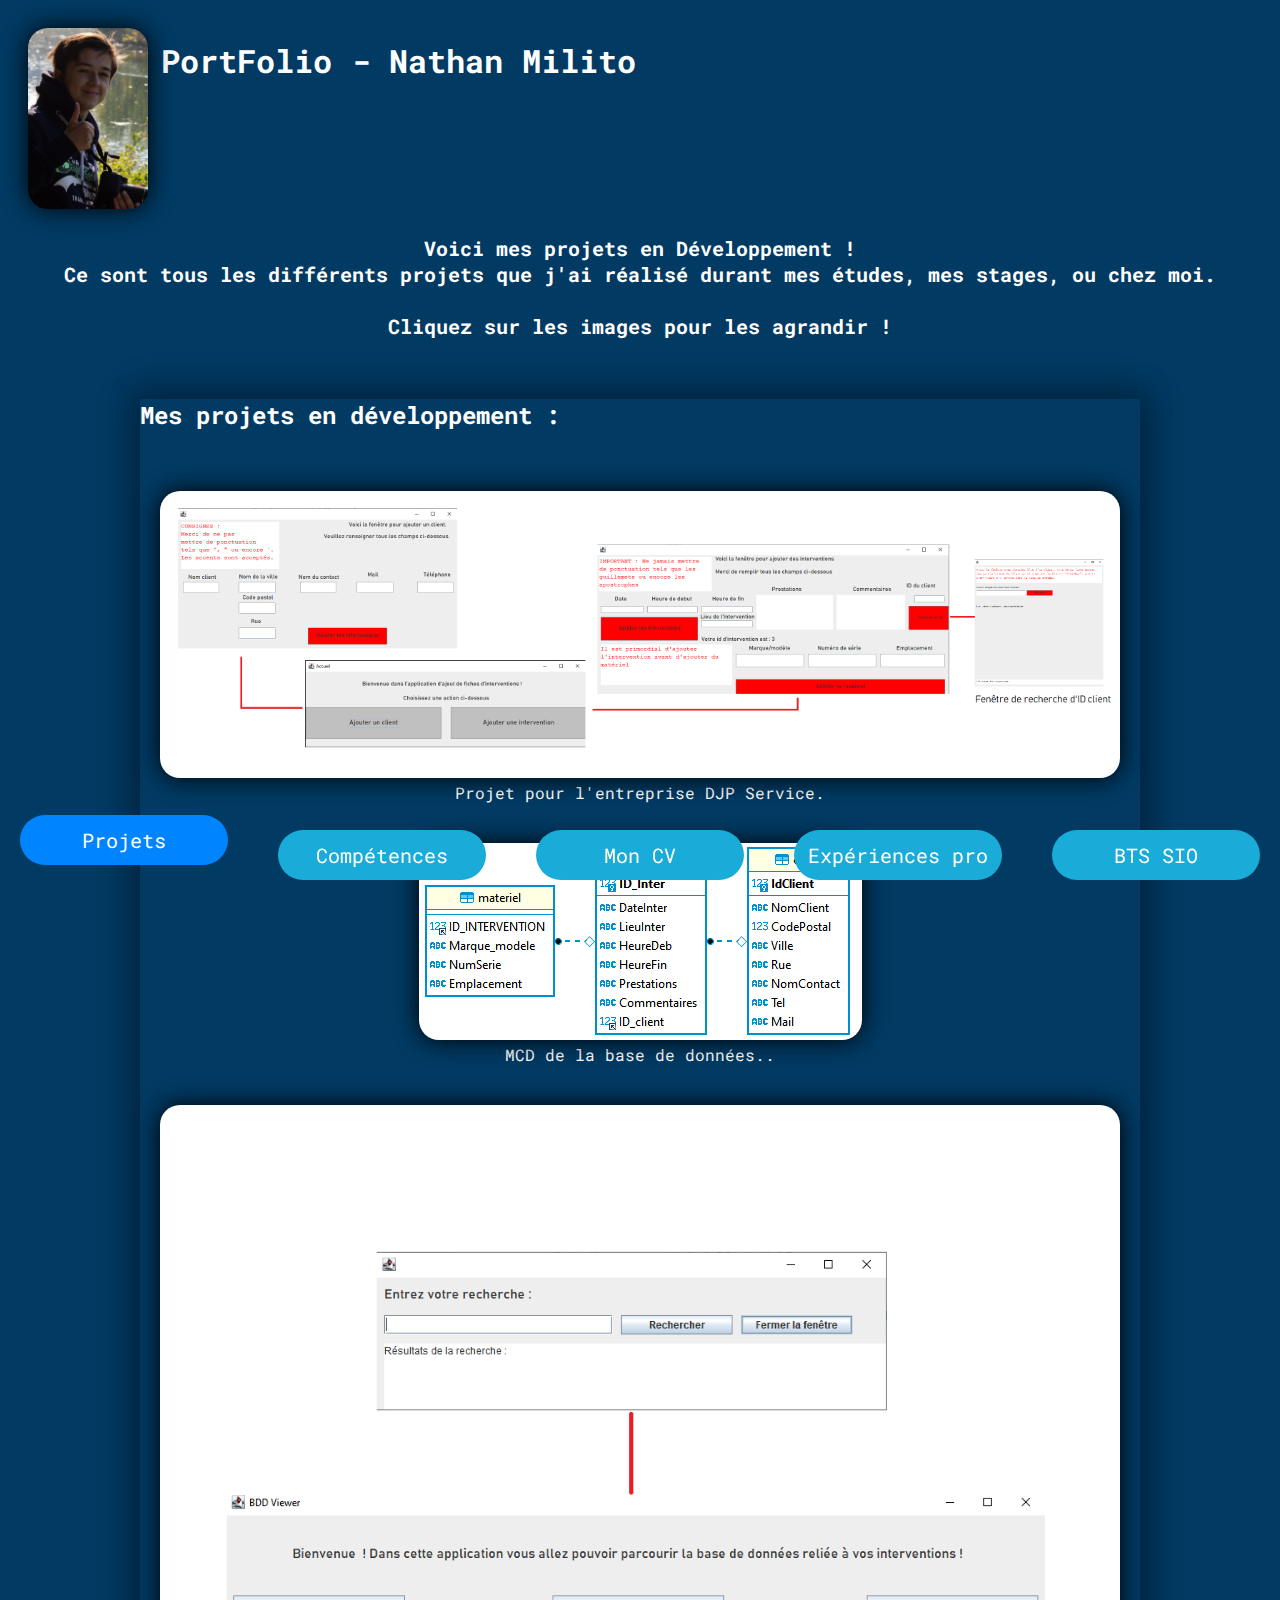
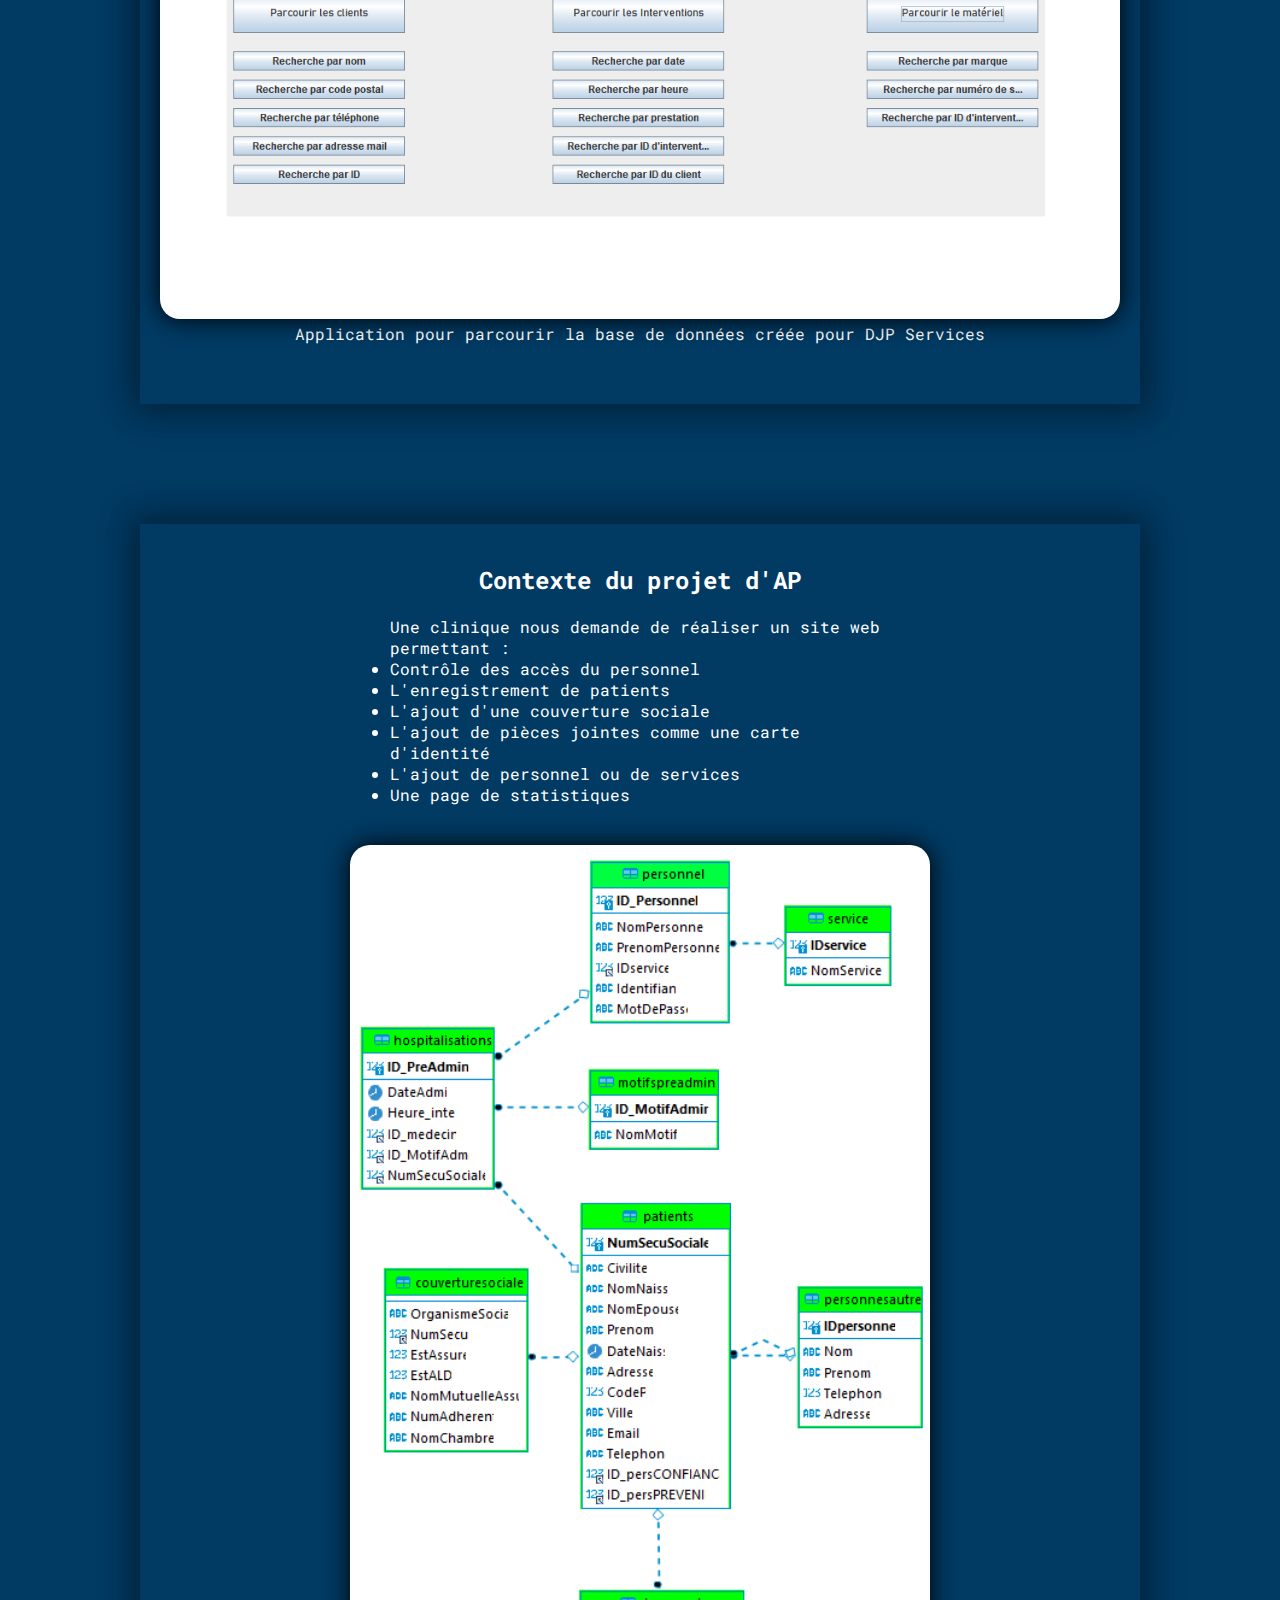
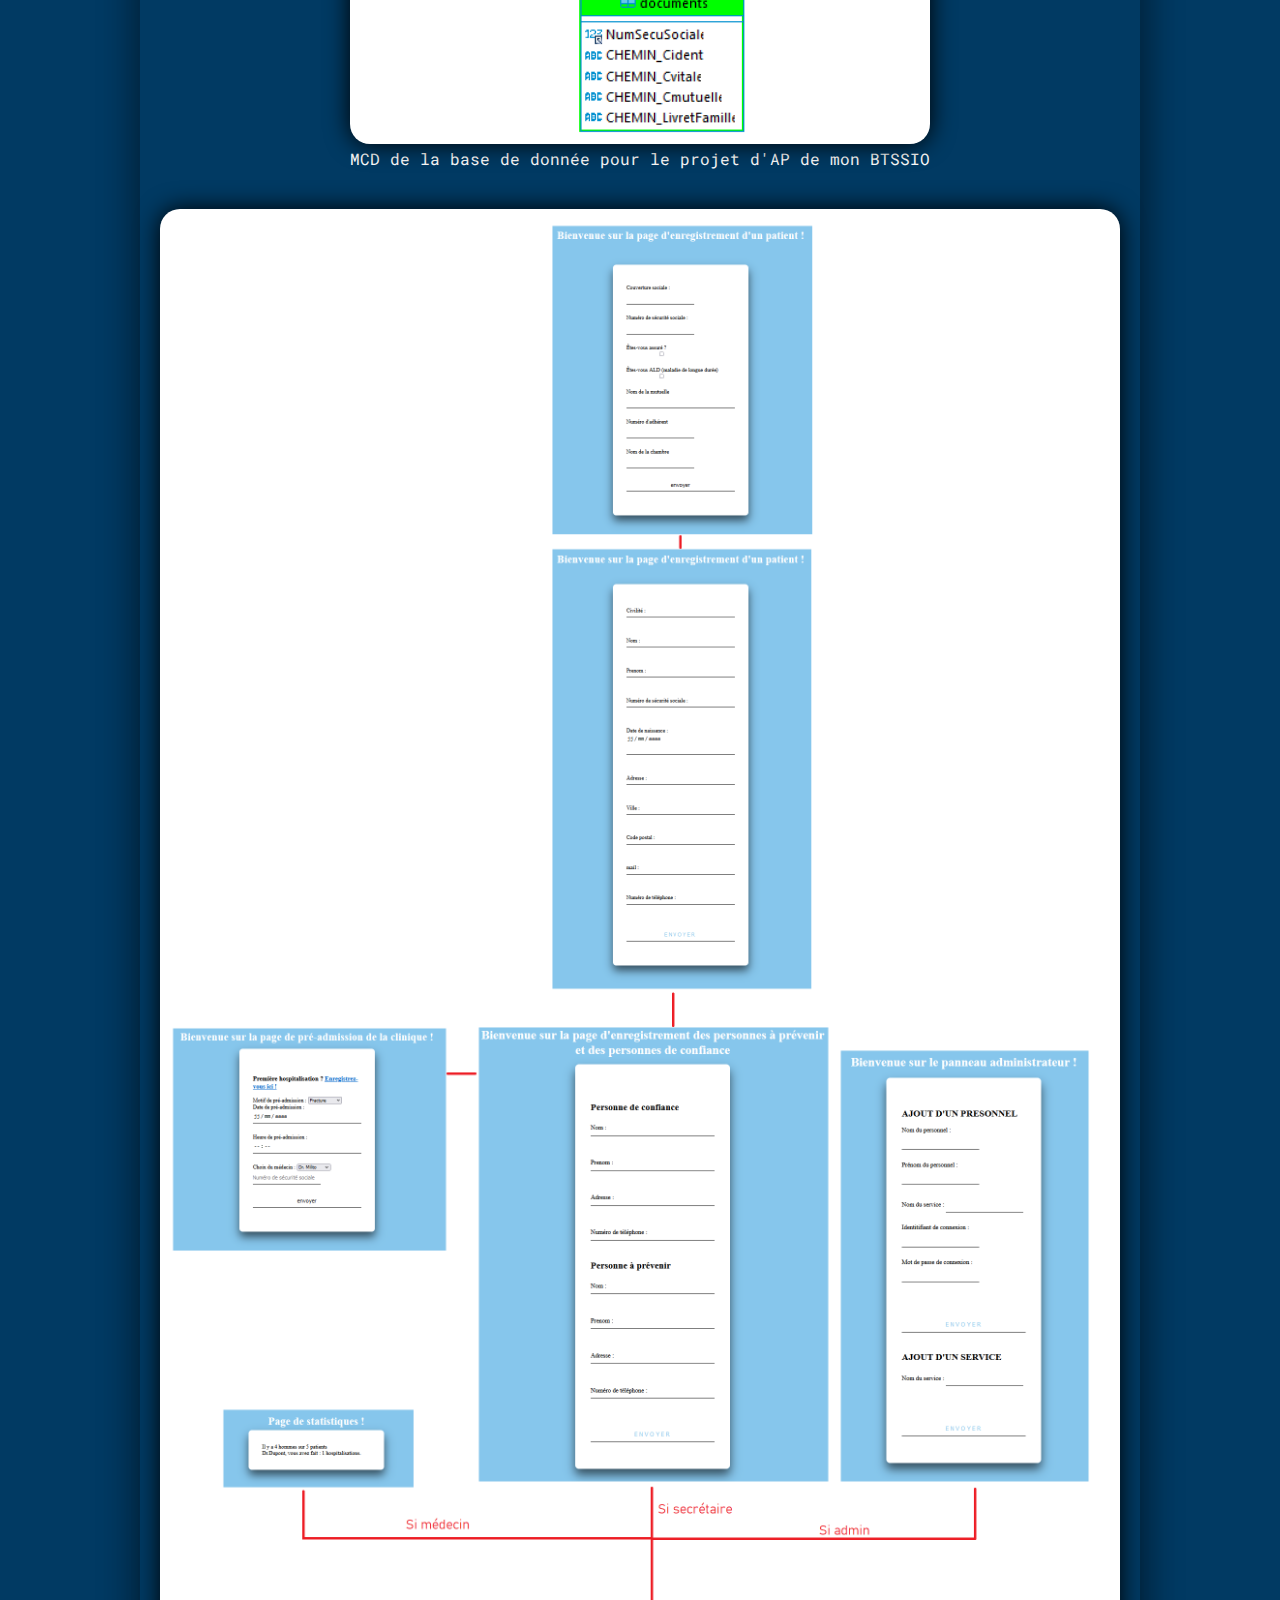
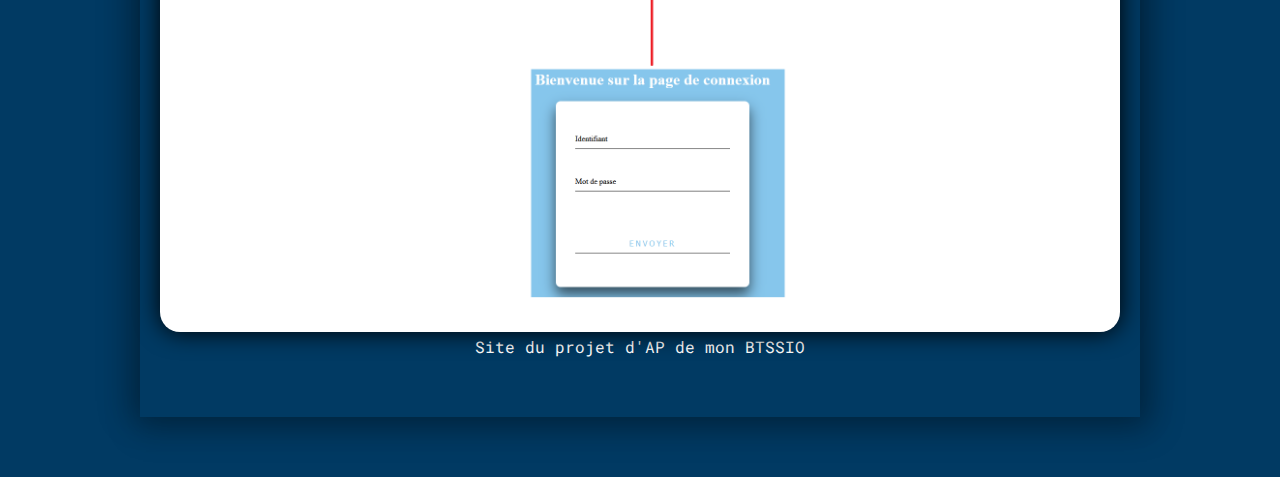
<file: pages/projetsDev.html>
<!DOCTYPE html>
<html>
    <head>
        <script src="../JavaScript/script.js">
        </script>
        <meta charset="UTF-8">
        <meta http-equiv="X-UA-Compatible" content="IE=edge">
        <meta name="viewport" content="width=device-width, initial-scale=1.0">
        <title>Portfolio Nathan MILITO</title>
        <link rel="stylesheet" href='../CSS/ProjetDev.css'>
    </head>

  <body>
    <section class="global">
        <div class="upper">
            <img class="photoProfil"
              src="../images/PhotoProfil.jpg"
              onclick="document.location.href='../index.html';"
            />
            <h1 style="line-height: 65px">PortFolio - Nathan Milito</h1>
          </div>
   
    <div class="accueil">
        <p>Voici mes projets en Développement ! <br>
        Ce sont tous les différents projets que j'ai réalisé durant mes études, mes stages, ou chez moi.<br><br>
        Cliquez sur les images pour les agrandir !
        </p>
    </div>





<div class="ContenuMillieu">
    <div class="TitreCertif">
        <h2>Mes projets en développement :</h2>
    </div>

    <div class="DJP projet">

        <div class="ligne">
            <a href ="../images/PROJET_DJP.png" target="_blank" title="Afficher l'image"> 
                <img src="../images/PROJET_DJP.png">
                <p>Projet pour l'entreprise DJP Service.</p>
            </a>
        </div>

        <div class="ligne">
            <a href ="../images/PROJET_DJP_MCD.png" target="_blank" title="Afficher l'image"> 
                <img src="../images/PROJET_DJP_MCD.png">
                <p>MCD de la base de données..</p>
            </a>
        </div>

        <div class="ligne">
            <a href ="../images/BDD_VIEWER.png" target="_blank" title="Afficher l'image"> 
                <img src="../images/BDD_VIEWER.png">
                <p>Application pour parcourir la base de données créée pour DJP Services</p>
            </a>
        </div>
    </div>
</div>


<div class="ContenuMillieu">

    <div class="AP projet">
        <h2>Contexte du projet d'AP</h2>
        <ul>Une clinique nous demande de réaliser un site web permettant :
                <li>Contrôle des accès du personnel</li>
                <li>L'enregistrement de patients</li>
                <li>L'ajout d'une couverture sociale</li>
                <li>L'ajout de pièces jointes comme une carte d'identité</li>
                <li>L'ajout de personnel ou de services</li>
                <li>Une page de statistiques</li>

        </ul>




        <div class="ligne">
            <a href ="../images/MCDbddAP.png" target="_blank" title="Afficher l'image"> 
                <img src="../images/MCDbddAP.png">
                <p>MCD de la base de donnée pour le projet d'AP de mon BTSSIO</p>
            </a>
        </div>


    
        <div class="ligne">
            <a href ="../images/SiteAP.png" target="_blank" title="Afficher l'image"> 
                <img src="../images/SiteAP.png">
                <p>Site du projet d'AP de mon BTSSIO</p>
            </a>
        </div>
    </div>




</div>



</section>


<footer id="LeMenu">
    <a class="active">Projets</a>
    <a href="../pages/competences.html">Compétences</a>
    <a href="PJ/CV-Nathan_MILITO.pdf" target="_blank">Mon CV</a>
    <a href="../pages/exp_pro.html">Expériences pro</a>
    <a href="../pages/BTSSIO.html">BTS SIO</a>
  </footer>
  <div id="CmdMenu" title="Afficher/Masquer le Menu">&#9776;</div>
</body>


<html>
</file>
<file: stylePortFolio.css>
@import url('https://fonts.googleapis.com/css2?family=Roboto+Mono:wght@100&display=swap');
@import url('CSS/navbar.css');

*{
    margin:0;
    padding: 0;
    box-sizing: border-box;
    font-family: 'roboto mono', 'monospace';
}

body{
    background: #013a63;
    height: 100vh;
    margin: 0 auto;
    font-family: 'Roboto', sans-serif;
}

h1{
    margin-top: 1%;
    margin-left: 1%;
}

.titreVeille{
    margin: 15% 10% 10%;
    display:flex;
    justify-content: center;
    align-items: center;
    text-align: center;
    color: white;
    background-color: #01538f;
    border-radius: 2rem;
    box-shadow: 49px 49px 24px 0px rgba(0,0,0,0.1);
}

.accueil{
    display: flex;
    flex-direction: column;
    margin: 0px auto 0;
    width: 100%;
    gap: 15px;
    row-gap: 120px;
}

.ligne{
    display: flex;
    gap: 30px;
    margin: auto;
    width: 100%;
    color: white;
}

.left{
    align-items: center;
    padding: 20px;
    text-align: center;
    justify-content: center;
    display: flex;
    margin: auto;
    width: 100%;
    flex-direction: column;
}

.right{
    align-items: center;
    padding: 20px;
    text-align: center;
    justify-content: center;
    flex-direction: column;
    display: flex;
    margin: auto;
    width: 100%;
}

.bienvenue{
    position: relative;
    background-color: #01538f;
    border-radius: 2rem;
    right: 10px;
    box-shadow: 49px 49px 24px 0px rgba(0,0,0,0.1);
}

.bienvenue:before{
    position: absolute;
    content: "";
    top : 0 ;
    width: 100%;
    height: 10px;
    border-radius: 10px;
}

.bienvenue:after{
    position: absolute;
    content: "";
    top : 100% ;
    width: 100%;
    height: 10px;
}

.Apropos{
    position: relative;
    background-color: #01538f;
    border-radius: 2rem;
    left: 10px;

}

.Apropos:before{
    position: absolute;
    content: "";
    top : 0 ;
    width: 100%;
    height: 10px;
}

.Apropos:after{
    position: absolute;
    content: "";
    top : 100% ;
    width: 100%;
    height: 10px;
}

 

@media screen and (max-width:769px){
    .ligne{
        flex-direction: column;
    }

    .left{
        display: none;
    }

    .right{
        display: none;
    }

    .bienvenue{
        display: flex;
        left:0px;
    }

    .Apropos{
        display: flex;
        left: 0px;
    }

    .categorie{
        font-size: 10px;
    }
}

@media(max-width:600px){
   
}

@media(max-width:340px){
   
}

.scroll-indicator {
    margin: 100px auto ;
    display: flex;
    width: 40px;
    height: 60px;
    border: 2px solid rgba(178, 250, 255, 0.781);
    border-radius: 50px;
    position: relative;
    box-shadow: 0px 0px 35px -5px rgba(109, 245, 222, 0.781);
}
  
.scroll-indicator::before {
    content: '';
    position: absolute;
    top: .5em;
    left: 50%;
    width: 10px;
    height: 10px;
    background-color: rgba(203, 248, 251, 0.781);
    border-radius: 50%;
    transform: translate(-50%, 0);
    animation: scrollAnim 1.8s .5s infinite ease-in;
    box-shadow: 0px 0px 35px -5px rgba(70, 255, 224, 0.781);
}
  
/* Animation */
@keyframes scrollAnim {
    0% {
      transform: translate(-50%, 0) rotateX(0);
      opacity: 0;
    }
  
    5% {
      opacity: .5;
    }
  
    15% {
      opacity: 1;
    }
  
    90%,
    100% {
      opacity: 0;
    }
  
    100% {
      transform: translate(-50%, 30px) rotateX(30deg);
    }
}
/* Animation */

.sujetVeille{
    margin: 150px auto;
    display: flex;
    background-color: #01538f;
    border-radius: 2rem;
    box-shadow: 49px 49px 24px 0px rgba(0,0,0,0.1);
}
</file>
<file: MasterMind-Light/style.css>
@import url('https://fonts.googleapis.com/css2?family=Genos:wght@100&display=swap');


html{
    width: 100%;
    height: 100%;
    background-color: #99D98C;
    /*animation: wheelHueColor 10s infinite;
    background-color: currentColor;*/
    font-family: 'Genos', sans-serif;
    font-size: 30px;
    
}

@keyframes wheelHueColor {
    from, to { color: hsl(240, 70%, 45%); }
    20%      { color: hsl(265, 95%, 50%); }
    40%      { color: hsl(268, 89%, 22%); }
    60%      { color: hsl(336, 85%, 18%); }
    80%      { color: hsl(0, 91%, 14%); }
}

.page{
    display: flex;
    justify-content: center;    
    gap: 100px;
}

.plateau{
    display: flex;
    flex-direction: column;
    padding: 10px;
    background-color: #52B69A;
    text-align: center;
    border-radius: 20px;
    box-shadow: 35px 38px 9px -14px rgba(0,0,0,0.1);
    width: 40vw;
    min-width: 550px;
    max-width: 550px;
    
}


td{
    border: solid black 2px;
    height: 35px;
    width: 150px;
    background-color: white;
    color: black;
    font-size: 30px;
    
}

.tapis{
    margin: 15px;
}

.choix{
    display: flex;
    gap: 20px;
    margin: 15px;
    column-width: 60px;
    border-radius: 20px;
    justify-content: center;
}

button{
    height: 70px;
    width: 70px;
}

#couleur1{
    background-color: blue;
    border-radius: 20px;
}

#couleur2{
    background-color: red;
    border-radius: 20px;
}

#couleur3{
    background-color: green;
    border-radius: 20px;
}

#couleur4{
    background-color: yellow;
    border-radius: 20px;
}

#changerCase{
    border-radius: 20px;
}


.case{
    border-radius: 10px;
}

#recommencer{
    width: 150px;
    margin: 10px;
}

.avancement{
    padding: 10px;
    color: black;
    align-items: center;
    display: flex;
    height: 900px;
    width: 15%;
    border-radius: 20px;
    font-size: 25px;
    flex-direction: column;
    background-color: #52B69A;
    box-shadow: 35px 38px 9px -14px rgba(0,0,0,0.1);
    
}

#badPlacedColors{
    width: 100%;
    height: 10%;
    
}

#rightPlacedColors{
    width: 100%;
    height: 10%;
    border-bottom: solid green 2px;
    border-bottom-left-radius:20px ;
    border-bottom-right-radius:20px ;
}

#historique{
    width: 100%;
    height: 80%;
    overflow: scroll;
    overflow-x: hidden;
    scrollbar-width: none;
}

*::-webkit-scrollbar {
    width: 6px;
    background-color: rgba(0, 0, 0, 0);
    border-radius: 20px;
}
  
*::-webkit-scrollbar-thumb {
    background: linear-gradient(180deg, rgba(255, 255, 255, 0) 0%, rgb(7, 156, 225) 80%, rgba(255, 255, 255, 0) 90%, rgba(255, 255, 255, 0) 100%);
    border-radius: 6px;
}
  
*::-webkit-scrollbar-thumb:hover {
    background: linear-gradient(180deg, rgba(255, 255, 255, 0) 0%, rgb(7, 156, 225) 80%, rgba(255, 255, 255, 0) 90%, rgba(255, 255, 255, 0) 100%);
}


@media only screen and (max-width:750px){
    .page{
        display: flex;
        flex-direction:column-reverse;
        align-items: center;
        justify-content: center;
    }
    .avancement{
        height: 500px;
    }
    #badPlacedColors{
        height: 33%;
    }

    #rightPlacedColors{
        height: 33%;
    }

    #historique{
        height: 33%;
    }
}

@media screen and (max-width:1200px){
    .avancement{
        font-size: 20px;
    }
}

@media screen and (max-width:900px){
    .avancement{
        font-size: 17px;
    }
}
</file>
<file: MasterMind-Light/styleRegles.css>
@import url('https://fonts.googleapis.com/css2?family=Genos:wght@100&display=swap');

html{
    background-color: #99D98C;
    font-family: 'Genos', sans-serif;
}

.regles{
    width: 55%;
    font-size: 30px;
    display: block;
    padding: 2%;
    padding-left: 4%;
    padding-right: 4%;
    margin: 15vh auto;
    border-radius: 2rem ;
    background-color: #52B69A;
    filter: drop-shadow(17px 17px 57px #000);
}

.accueil{
    display:flex;
    flex-direction: column;
    margin: auto;
    left: 100%;
    width: 10%;
    height: 100%;
}

.boutton{
    margin: 30px;
    width: 100px;
    align-items: center;
    padding: 0.7rem 2rem;
    font-size: 20px;
    text-align: center;
    text-decoration: none;
    color: #fff;
    border-radius: 3rem;
}

.boutton2 {
    border-color: transparent;
    transition: background-color 0.3s ease-in-out;
}
    
.boutton2:hover {
    background-color: #131300;
}
</file>
<file: CSS/styleBTSSIO2.css>
@import url('https://fonts.googleapis.com/css2?family=Roboto+Mono:wght@100&display=swap');
@import url('../CSS/navbar.css');


*{
    margin:0;
    padding: 0;
    box-sizing: border-box;
    font-family: 'roboto mono', 'monospace';
}


body{
    background: #013a63;
    height: 0 ;
    margin: 0 auto;
    font-family: 'Roboto', sans-serif;
}

.accueil{
    display: flex;
    flex-direction: column;
    margin: 0px auto 0;
    gap: 15px;
    row-gap: 120px;
    text-align: center;
    color: white;
}

h1{
    font-family: 'Roboto Mono', monospace;
    margin-top: 1%;
    margin-left: 1%;
    
}

.tableauComp{
    display:flex;
    margin: 75px auto;
    flex-direction: column;
    background-color: #01538f;
    border-radius: 2rem;
    box-shadow: 49px 49px 24px 0px rgba(0, 0, 0, 0.37);
    width: 65vw;
}

.tableau{
    margin: 30px;
    width: 60vw;
    height: 120vh;
    border-radius: 2rem;    
}

.titreTab{
    display: flex;
    margin: 10px auto;
}

.tableauDeCompetences{
    display: flex;
    margin: auto;
    
}

.leContenu{
    height:3300px   ;
}

.veille{
    display: flex;
    margin: 0;
}

.sujetADN{
    display: flex;
    flex-direction: column;
    margin: auto;
    margin-left: 20px;
    width: 50%;
    align-items: center;
    text-align: center;
    border-right: #01538f solid 5px;
    border-top-right-radius: 2rem ;
    border-bottom-right-radius: 2rem ;
    
}

.sujetIOT{
    display: flex;
    flex-direction: column;
    margin: auto;
    margin-right: 20px;
    width: 50%;
    border-left: #01538f solid 5px;
    border-top-left-radius: 2rem ;
    border-bottom-left-radius: 2rem ;
    align-items: center;
    text-align: center;
}


.contenuADN{
    margin: 15px;
    padding: 10px;
    background-color: #01538f;
    color: white;
    border-radius: 2rem;
    box-shadow: 49px 49px 24px 0px rgba(0,0,0,0.1);
}

.contenuIOT{
    margin: 15px;
    padding: 10px;
    background-color: #01538f;
    color: white;
    border-radius: 2rem;
    box-shadow: 49px 49px 24px 0px rgba(0,0,0,0.1);
}

.indications{
    display: flex;
    margin: auto;
    bottom: 100%;
}

.noteScien{
    height: 70vh;
    width: 90%;
    border-radius: 2rem;
}

p{
    color: white;
}

li{
    color: white;
}

.articles{
    margin: auto 100px;
    text-align: left;
    display: flex;
    flex-direction: column;
    gap: 50px;
    
}

.article:hover{
    transform:translateY(-30px) ;
    --x: 100%;
}

.article{
    -webkit-transition: .3s ease-in-out;
	transition: .3s ease-in-out;
    transition: all 0.2s ease-in-out;
}





.cnrs{
    display: flex;
    align-items: center;
    justify-content: center;
    text-align: left;
    margin: 10px;
    border-radius: 2rem;
    background-color: #2e72a1;
}

.oracle{
    display: flex;
    align-items: center;
    justify-content: center;
    text-align: left;
    margin: 10px;
    border-radius: 2rem;
    background-color: #2e72a1;
}

.microsoft{
    display: flex;
    align-items: center;
    justify-content: center;
    text-align: left;
    margin: 10px;
    border-radius: 2rem;
    background-color: #2e72a1;
}

.noteIot{
    height: 70vh;
    width: 90%;
    border-radius: 2rem;
    margin: 15px;
}

.texteBearingPoint{
    margin: 10px;
}

.bearingpoint{
    display: flex;
    align-items: center;
    justify-content: center;
    text-align: left;
    margin: 10px;
    border-radius: 2rem;
    background-color: #2e72a1;
}

.contenuBearingPoint{
    display: flex;
    flex-direction: column;
    text-align: center;
}

.splunk{
    display: flex;
    align-items: center;
    justify-content: center;
    text-align: left;
    margin: 10px;
    border-radius: 2rem;
    background-color: #2e72a1;
}

.logoCNRS{
    margin: 5px;
}

.logoMicrosoft{
    margin: 10px;
    border-radius: 1rem;
}

.logoSplunk{
    border-radius: 1rem;
    margin: 5px -20px;
}

.logoBearingPoint{
    border-radius: 1rem;
    margin: 15px;
}

.logoORACLE{
    margin: 10px;
    border-radius: 1rem;
}

.vulgaADN{
    display: flex;
    align-items: center;
    justify-content: center;
    text-align: left;
    margin: 10px;
    border-radius: 2rem;
    background-color: #2e72a1;
}

.logoLaCroix{
    margin: 15px;
    border-radius: 10px;
}


.senat{
    display: flex;
    align-items: center;
    justify-content: center;
    text-align: left;
    margin: 20px;
    border-radius: 2rem;
    background-color: #2e72a1;
    color: white;
}

.senatContenu{
    flex-direction: column;
    text-align: center;
    align-items: center;
    margin: 20px;
}

.logoSenat{
    background-color: white;
    margin: 10px;
    border-radius: 10px;
}

@media (max-width: 839px) {
   
    .tableauComp{
        margin: 75px auto;
        width: 80vw;
    }

    .tableau{
        margin: 30px;
    width: 60vw;
    height: 80vh;
    border-radius: 2rem;   
    }

    .veille{
        display: flex;
        flex-direction: column;
        gap: 200px;
    }

    .noteScien{
        height: 20vh;
    }

    .sujetADN{
        width: 80%;
    }

    .sujetIOT{
        width: 80%;
    }

    .noteIot{
        height: 20vh;
    }
}
</file>
<file: CSS/Exppro.css>
@import url('https://fonts.googleapis.com/css2?family=Roboto+Mono:wght@100&display=swap');
@import url('navbar.css');




*{
    margin:0;
    padding: 0;
    font-family: 'Roboto Mono', monospace;
    box-sizing: border-box;
}


body{
    background: #013a63;
    height: 100%;
    margin: 0 auto;
    font-family: 'Roboto', sans-serif;
}


.accueil{
    display: flex;
    color: white;
    margin: 10px auto 0;
    width: 100%;
    gap: 15px;
    text-align: center;
    font-family: 'Roboto Mono', monospace, black;

    font-size: 20px;
    font-weight: bold;

}

.accueil p{
    margin: auto;
}


h1{
    font-family: 'Roboto Mono', monospace;
    margin-top: 1%;
    margin-left: 1%;    
}

@import url(https://fonts.googleapis.com/css?family=Roboto:400,700);



a {
  text-decoration: none;
  color: inherit;
}

.groupe{
  margin: 30px auto 150px auto;
  display: flex;
  flex-wrap: wrap;
  justify-content: center;
  width: 95%;
  max-width: 1000px;
  gap: 100px; 
}

.exp{
    font-family: 'Roboto Mono', monospace;
    font-size: large;
    display: grid;
    place-items: center;
    width: 400px;
    height: 300px;
    border-radius: 7px;
    text-align: center;
  /*
   animation: wheelHueColor 10s infinite;
*/
  transition: 2s;
  background: linear-gradient(230deg, var(--c1, #0353a4), var(--c2, #458bcc) 51%, var(--c1, #0353a4)) var(--x, 0)/ 200%;

  box-shadow: 0px -1px 41px 17px rgba(0,0,0,0.73);
-webkit-box-shadow: 0px -1px 41px 17px rgba(0,0,0,0.73);
-moz-box-shadow: 0px -1px 41px 17px rgba(0,0,0,0.73);


}

.exp:hover{
    transform:translateY(-30px) ;
    --x: 100%;
}
.global{
  margin: auto;
  width: 100%;
  min-height: calc(100vh -50px);
  display: flex;
  flex-direction: column;
}



.ClMesProjets{
    margin-left: 5%;
}

.ClCompetences{ 
    margin-left: 25%;
}

.ClCV{
    margin-left: 45%;
}

.ClMesExp{
    margin-left: 65%;
    height: 25%;
    background-color: rgb(0, 132, 255);
}

.ClMesPhotos{
    margin-left: 85%;
}

.TitreCertif{
    margin-bottom: 50px;
}

.Anssi{
    margin-bottom: 50px;
}

.Voltaire{
    margin-bottom: 70px;
}

.Pix{
    margin-top: 50px;
}

.Cnil{
    margin-top: 50px;
}

.Applications{
    margin-top:50px;
    
}

.ImgLogiciel{
    height: 100px;
    width: auto;
}

.ImgLangages{
    height: 100px;
    width: auto;
}

.Langages{
    margin-top:70px;
}

a:link{
    color:white;
    text-decoration: none;
}

a:visited{
    color: white;
}


@media screen and (max-width:769px){
  .ligne{
      flex-direction: column;
  }

  .left{
      display: none;
  }

  .right{
      display: none;
  }

  .bienvenue{
      display: flex;
  }

  .Apropos{
      display: flex;
  }

  .upper img{
      width: 80px;
      height: auto;
  }


  .categorie{
      font-size: 10px;
  }
}


@media(max-width:600px){
  .upper h1{
      font-size: max(4vw,15px);
  }
}

@media(max-width:340px){
  .upper h1{
      font-size: 12px;
  }
}


.hover07 {
	-webkit-filter: blur(1px);
	filter: blur(1px);
	-webkit-transition: .3s ease-in-out;
	transition: .3s ease-in-out;
}
.hover07:hover  {
	-webkit-filter: blur(0);
	filter: blur(0);
}
</file>
<file: CSS/photos.css>
@import url('https://fonts.googleapis.com/css2?family=Roboto+Mono:wght@100&display=swap');
@import url('navbar.css');


*{
    margin:0;
    padding: 0;
    font-family: 'Roboto Mono', monospace;
    box-sizing: border-box;
}

body{
    background: #013a63;
    height: 100%;
    margin: 0 auto;
    font-family: 'Roboto', sans-serif;
}

.accueil{
    display: flex;
    margin: 10px auto 0;
    width: 100%;
    gap: 15px;
    text-align: center;
    font-family: 'Roboto Mono', monospace, black;
    font-size: 20px;
    font-weight: bold;
    color: white;
}

.accueil p{
    margin: auto;
}

::-webkit-scrollbar {
    width: 0px;
  }

h1{
    font-family: 'Roboto Mono', monospace;
    margin-top: 1%;
    margin-left: 1%;
    
}

a:link{
    color:white;
    text-decoration: none;
}

a:visited{
    color: white;
}






























.galerie{
    margin-top: 100px;
    display: flex;
    /* border: solid black 1px; */
    flex-direction: column;
    gap: 100px;
    margin-bottom: 120px;
}

.serie{
    text-align: center;
    justify-content: center;
    align-items: center;
    display: flex;
    flex-direction: column;
    /* border: solid red 3px; */
    width: 100%;
    gap: 30px;
}

.titreSerie{
    margin-bottom: 50px;
    color: white;
}

.photos{
    /* border: solid green 5px; */
    width: 100%;
    display: flex;
    flex-direction: row;
    justify-content: space-evenly;
    flex-wrap: wrap;
    row-gap: 50px;
}

.post{
    -webkit-box-shadow: 0px 0px 21px 10px #FFFFFF; 
box-shadow: 0px 0px 21px 10px #FFFFFF;
border-radius: 5px;
height: 100%;
transition: transform 800ms ease;
}

.post:hover{
    transform: translate(0px, -50px);
}

.instagram-media{
    margin-bottom: 0px !important;
}
</file>
<file: CSS/ProjetDev.css>
@import url('https://fonts.googleapis.com/css2?family=Roboto+Mono:wght@100&display=swap');
@import url('navbar.css');


*{
    margin:0;
    padding: 0;
    font-family: 'Roboto Mono', monospace;
    box-sizing: border-box;
}

body{
    background: #013a63;
    height: 100%;
    margin: 0 auto;
    font-family: 'Roboto', sans-serif;
}

.accueil{
    display: flex;
    margin: 10px auto 0;
    width: 100%;
    gap: 15px;
    text-align: center;
    font-family: 'Roboto Mono', monospace, black;
    font-size: 20px;
    font-weight: bold;
    color: white;
}

.accueil p{
    margin: auto;
}

::-webkit-scrollbar {
    width: 0px;
  }




.Competences{
    font-family: 'Roboto Mono', monospace, black;
    margin: 50px auto;
    display: flex;
    /*grid-template-columns: repeat(auto-fit, 550px);*/
    justify-content: space-between;
    width: 90vw;
    gap: 1vw;

    max-width: 1600px;
    height: 100%;
    flex-wrap: wrap;
    column-gap: 2vw;

    text-align: center;
    align-items: center;
}


h1{
    font-family: 'Roboto Mono', monospace;
    margin-top: 1%;
    margin-left: 1%;
    
}

.ContenuMillieu h2{
    margin: auto;
}

.ContenuMillieu{

    display: flex;
    flex-direction: column;
    width: 95%;
    max-width: 1000px;
    
    margin: 60px auto;
    background: var(--darkblue);
    color: white;
    box-shadow: 5px 5px 30px 7px rgba(0,0,0,0.25), -5px -5px 30px 7px rgba(0,0,0,0.22);
    cursor: pointer;
    transition: 0.3s;


}

.TitreProjet{
    margin:5px auto;
    color : white;
}

.projet ul {
    display: flex;
    margin: 20px auto;
    flex-direction: column;
    width: 100%;
    max-width: 500px;

 }

 .global{
  margin: auto;
  width: 100%;
  min-height: calc(100vh -50px);
  display: flex;
  flex-direction: column;
}


.ligne{
    margin: 20px auto;
    display:flex;
    flex-direction: column;
    width: 100%;
    align-items: center;
    justify-content: center;
    text-align: center;
}

.ligne img{
    margin: auto;
    width: 100%;
    height: auto;
    border-radius: 20px;
    filter: drop-shadow(0 0 0.75rem rgb(0, 0, 0));
}

a:link{
    color:white;
    text-decoration: none;
}

a:visited{
    color: white;
}

.projet{
    margin: 20px auto;
    display: flex;
    flex-direction: column;
    width: 100%;
    padding: 2%;

}

.MasterMind{
    height: 1200px;
    display: flex;
    align-items: center;
    justify-content: center;
}

.ProjetMasterMind{
    height: 90%;
    width: 90%;
    border-radius: 20px;
    filter: drop-shadow(0 0 0.75rem rgb(0, 0, 0));
}


@media screen and (max-width:769px){
  .ligne{
      flex-direction: column;
  }

  .left{
      display: none;
  }

  .right{
      display: none;
  }

  .bienvenue{
      display: flex;
  }

  .Apropos{
      display: flex;
  }

  .upper img{
      width: 80px;
      height: auto;
  }


  .categorie{
      font-size: 10px;
  }
}


@media(max-width:600px){
  .upper h1{
      font-size: max(4vw,15px);
  }
}

@media(max-width:340px){
  .upper h1{
      font-size: 12px;
  }

}
</file>
